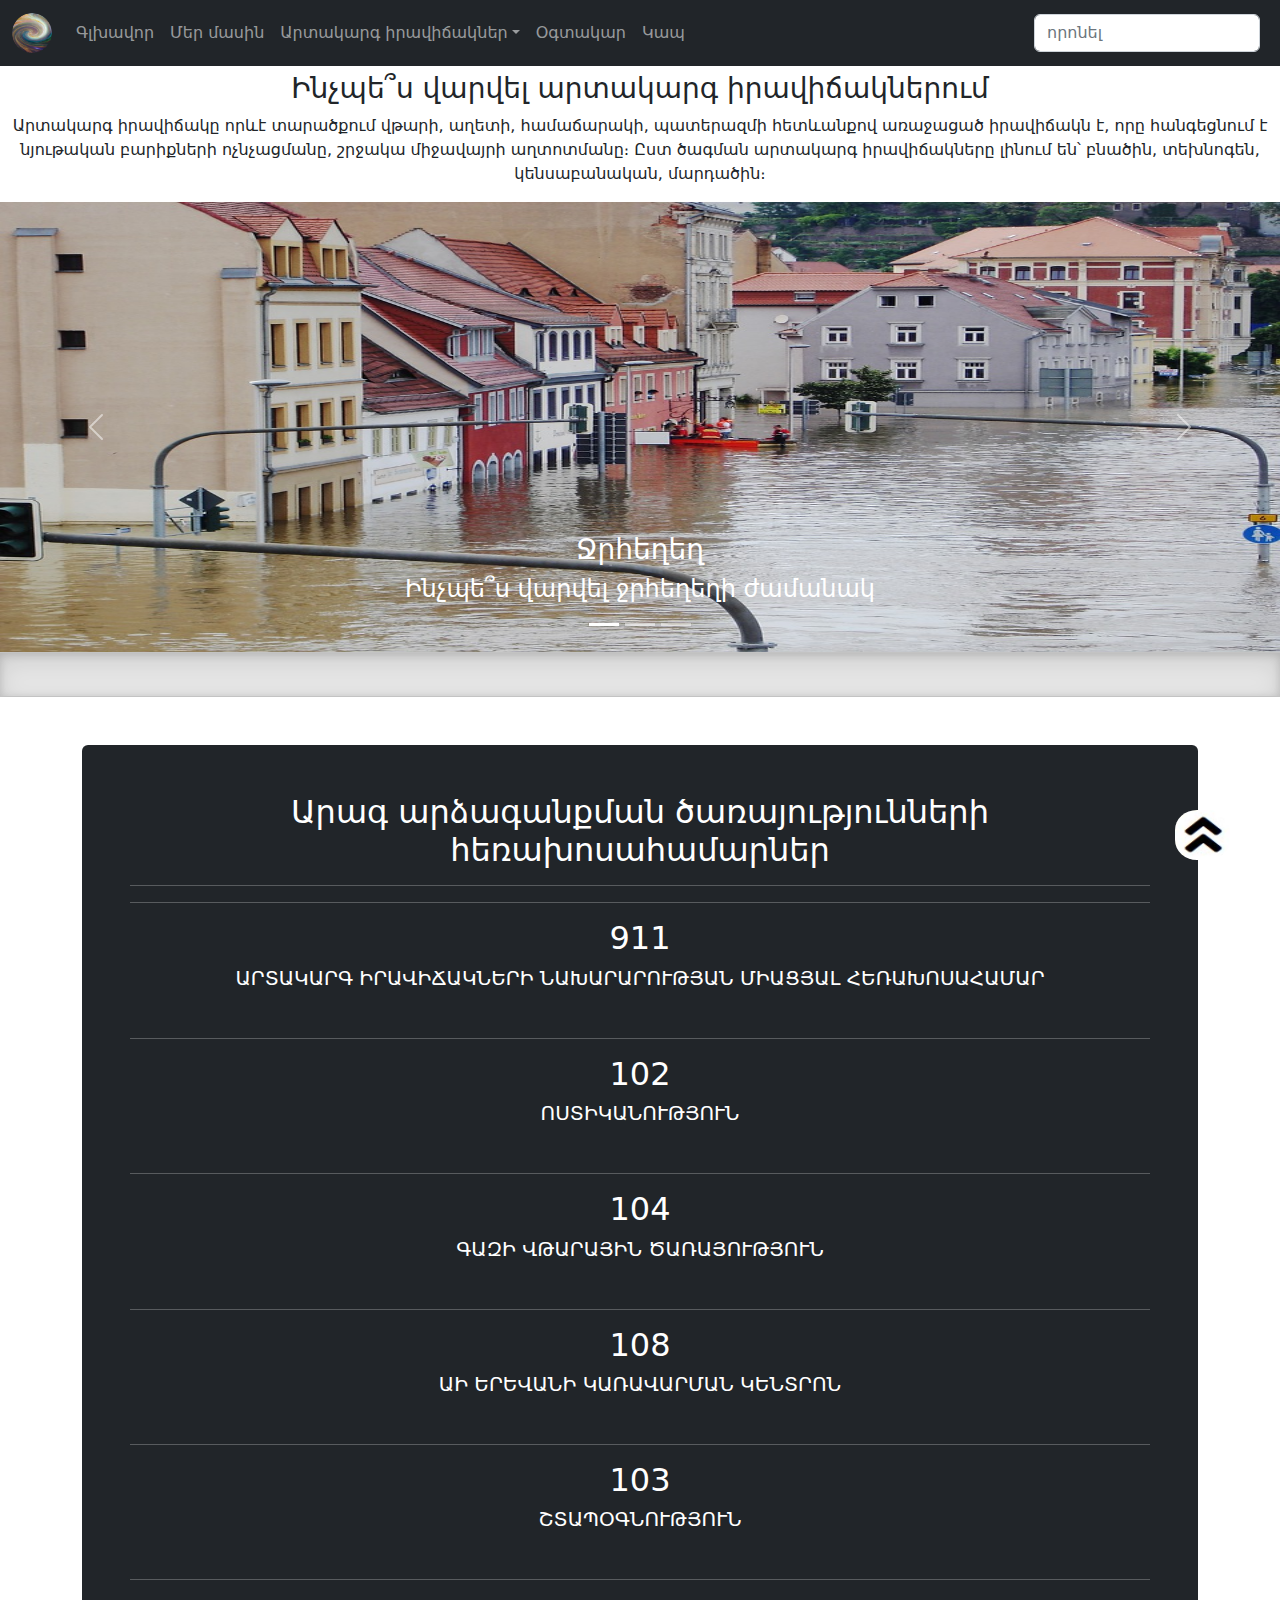
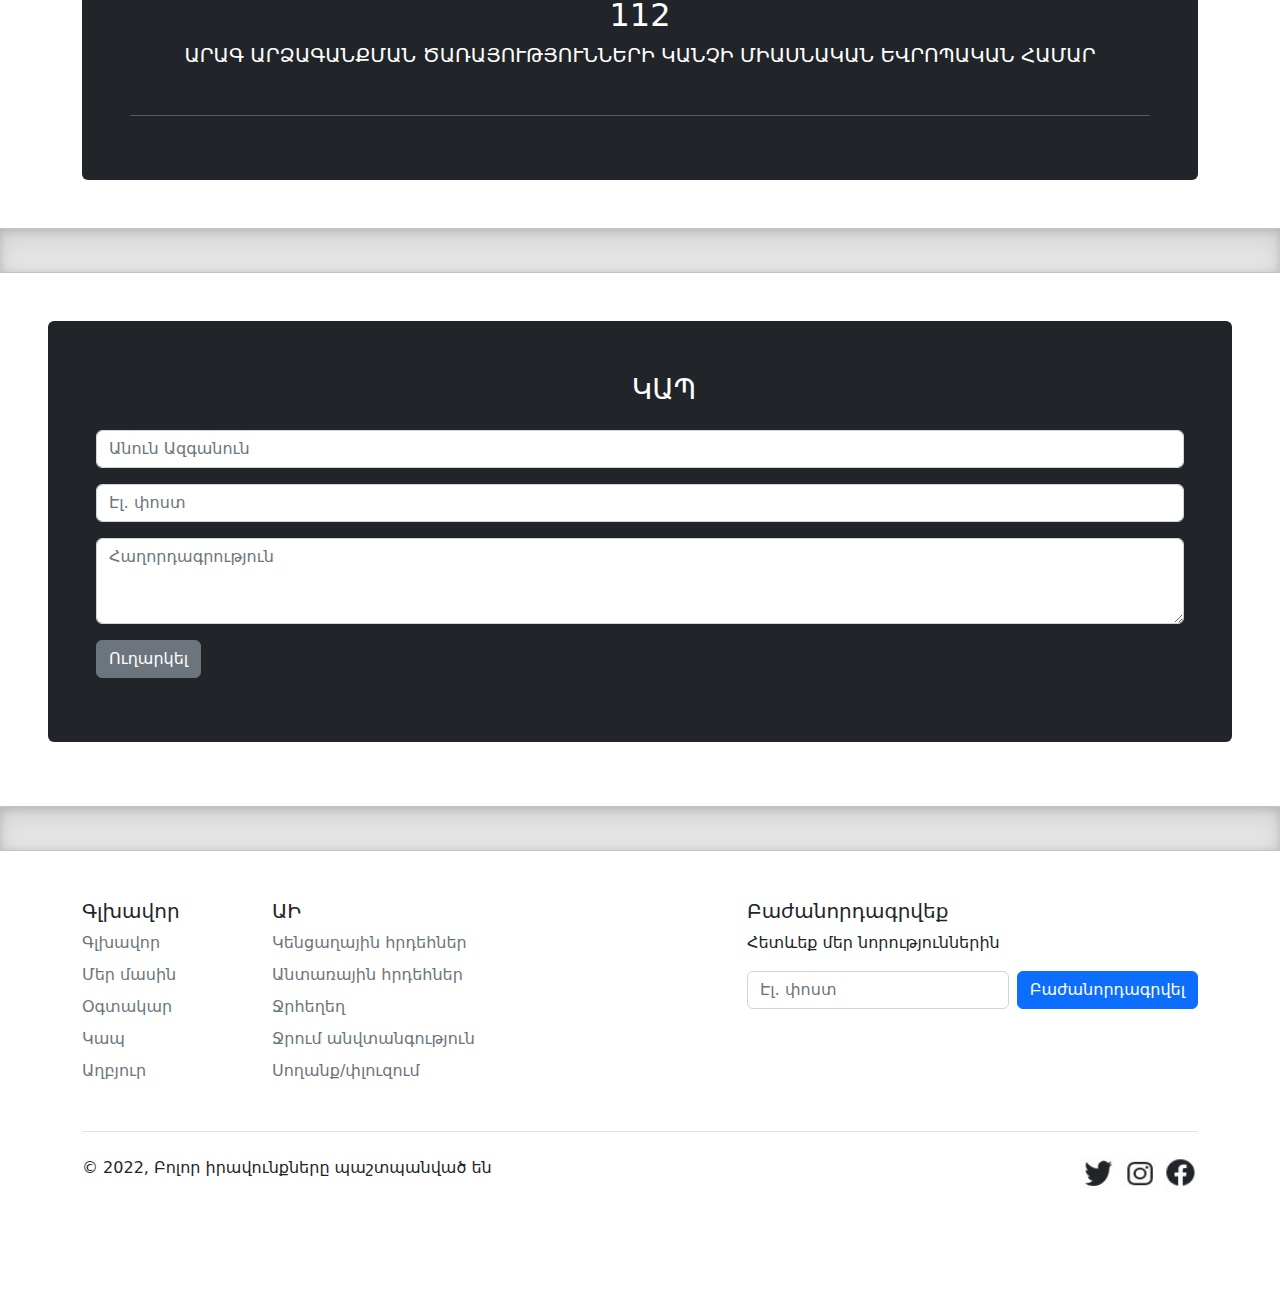
<file: index.html>
<!DOCTYPE html>
<html lang="en">

  <head>
    <meta charset="UTF-8">
    <meta name="viewport" content="width=device-width, initial-scale=1.0">
    <meta http-equiv="X-UA-Compatible" content="IE=edge">
    <meta name="robots" content="index">
    <meta name="robots" content="follow">
    <meta name="description" content="Արտակարգ իրավիճակներ| Երևան ՀՀ|Հեռ.: (+374 10) -- -- --
     e-mail:․․․@gmail.com | Պահպանեք վարվելակերպի կանոնները">
    <!-- open graph for social media -->
    <meta property="og:title" content="Արտակարգ իրավիճակներ | Վարվելակերպի կանոններ - ուղեցույց">
    <meta property="og:description" content="Արտակարգ իրավիճակներ | Վարվելակերպի կանոններ - ուղեցույց">
    <meta property="og:image" content="AI.jpg">
    <meta name="keywords" content="Արտակարգ իրավիճակներ, Վարվելակերպի կանոններ, ԱԻ, ուղեցույց, 
     Կենցաղային հրդեհներ, ջրհեղեղ, ջրում անվտանգություն, սառույց, Անտառային հրդեհներ,Երկրաշարժ, 
     սողանքներ, փլուզումներ, փրկել, օգտակար, հեռ․, զանգահարեք, արագ արձագանքման ծառայություններ">
    <meta name="author" content="L.S.">
    <link rel="stylesheet" href="bootstrap-css/bootstrap.min.css">
    <script src="bootstrap-js/bootstrap.bundle.min.js"></script>
    <link rel="stylesheet" href="css/style.css">
    <link rel="icon" type="image/x-icon" href="images/galaxy-modified.ico">
    <title>Արտակարգ իրավիճակներ/Գլխավոր</title>
  </head>

  <body>
    <a href="#"><img src="images/top3.jpg" class="top"></a>
    <nav class="navbar navbar-expand-sm navbar-dark bg-dark fixed-top">
      <div class="container-fluid">
        <a class="navbar-brand" href="index.html">
          <img src="images/galaxy-modified.ico" alt="Լոգո" class="rounded-pill">
        </a>
        <button class="navbar-toggler" type="button" data-bs-toggle="collapse" data-bs-target="#mynavbar">
          <span class="navbar-toggler-icon"></span>
        </button>
        <div class="collapse navbar-collapse" id="mynavbar">
          <ul class="navbar-nav me-auto">
            <li class="nav-item">
              <a class="nav-link" href="index.html">Գլխավոր</a>
            </li>
            <li class="nav-item">
              <a class="nav-link" href="About.html">Մեր մասին</a>
            </li>
            <li class="nav-item dropdown">
              <a class="nav-link dropdown-toggle" href="#" role="button" data-bs-toggle="dropdown">Արտակարգ իրավիճակներ</a>

              <ul class="dropdown-menu">
                <li><a class="dropdown-item" href="kencaghayin_hrdehner.html">Կենցաղային հրդեհներ</a></li>
                <li><a class="dropdown-item" href="Antarayin_hrdehner.html">Անտառային հրդեհներ</a></li>
                <li><a class="dropdown-item" href="Jrhexex.html">Ջրհեղեղ</a></li>
                <li><a class="dropdown-item" href="Jrum_anvtangutyun.html">Ջրում անվտանգությունն ու փրկելը</a></li>
                <li><a class="dropdown-item" href="erkrasharj.html">Երկրաշարժ</a></li>
                <li><a class="dropdown-item" href="soxanqner.html">Սողանքներ և փլուզումներ</a></li>
              </ul>
            </li>
            <li class="nav-item">
              <a class="nav-link" href="#tel">Օգտակար </a>
            </li>
            <li class="nav-item">
              <a class="nav-link pe-3" href="#contact">Կապ</a>
            </li>
          </ul>

          <form class="d-flex">
            <input class="form-control me-2" type="search" placeholder="որոնել">
          </form>
        </div>
      </div>
    </nav>

    <!-- main start -->
    <div class="container-fluid mt-4 pt-5 text-center">
      <h3>Ինչպե՞ս վարվել արտակարգ իրավիճակներում </h3>
      <p>Արտակարգ իրավիճակը որևէ տարածքում վթարի, աղետի, համաճարակի, պատերազմի հետևանքով առաջացած իրավիճակն է,
        որը հանգեցնում է նյութական բարիքների ոչնչացմանը, շրջակա միջավայրի աղտոտմանը։ Ըստ ծագման արտակարգ իրավիճակները
        լինում են՝ բնածին, տեխնոգեն, կենսաբանական, մարդածին։
      </p>
    </div>
    <!-- Carousel -->
    <div id="demo" class="carousel slide" data-bs-ride="carousel">
      <!-- Indicators/dots -->
      <div class="carousel-indicators">
        <button type="button" data-bs-target="#demo" data-bs-slide-to="0" class="active"></button>
        <button type="button" data-bs-target="#demo" data-bs-slide-to="1"></button>
        <button type="button" data-bs-target="#demo" data-bs-slide-to="2"></button>
      </div>
      <!-- The slideshow/carousel -->
      <div class="carousel-inner">
        <div class="carousel-item active">
          <img src="images/flood1.jpg" alt="ջրհեղեղ քաղաքում" class="d-block" style="width:640px;height:450px; width: 100%">
          <div class="carousel-caption">
            <h3>Ջրհեղեղ</h3>
            <a href="Jrhexex.html" class="text-decoration-none">
              <p class="h4 text-white">Ինչպե՞ս վարվել ջրհեղեղի ժամանակ</p>
            </a>
          </div>
        </div>
        <div class="carousel-item">
          <img src="images/jur6.jpg" alt="սառցակալած լիճ" class="d-block" style="width:640px;height:450px; width: 100%">
          <div class="carousel-caption">
            <h3><a href="Jrum_anvtangutyun.html" class="text-decoration-none text-white">Ջրում անվտանգությունը և փրկելը</a></h3>
          </div>
        </div>
        <div class="carousel-item">
          <img src="images/helicopter.jpg" alt="հրդեհ անտառում" class="d-block" style="width:640px;height:450px; width: 100%">
          <div class="carousel-caption">
            <h3><a href="Antarayin_hrdehner.html" class="text-decoration-none text-white">Հրդեհներ</a></h3>
          </div>
        </div>
      </div>
      <!-- Left and right controls/icons -->
      <button class="carousel-control-prev" type="button" data-bs-target="#demo" data-bs-slide="prev">
        <span class="carousel-control-prev-icon"></span>
      </button>
      <button class="carousel-control-next" type="button" data-bs-target="#demo" data-bs-slide="next">
        <span class="carousel-control-next-icon"></span>
      </button>
    </div>

    <div class="divider"></div>
    <!-- Section tel start -->
    <div class="container pt-5" id="tel">
      <div class="p-4 p-md-5 mb-4 rounded text-bg-dark text-center">
        <div class="col-md-12 px-0">
          <h2>Արագ արձագանքման ծառայությունների հեռախոսահամարներ</h2>
          <hr>
          <hr>
          <h2>911</h2>
          <h5>ԱՐՏԱԿԱՐԳ ԻՐԱՎԻՃԱԿՆԵՐԻ ՆԱԽԱՐԱՐՈՒԹՅԱՆ ՄԻԱՑՅԱԼ ՀԵՌԱԽՈՍԱՀԱՄԱՐ</h5><br>
          <hr>
          <h2>102</h2>
          <h5>ՈՍՏԻԿԱՆՈՒԹՅՈՒՆ</h5><br>
          <hr>
          <h2>104</h2>
          <h5>ԳԱԶԻ ՎԹԱՐԱՅԻՆ ԾԱՌԱՅՈՒԹՅՈՒՆ</h5><br>
          <hr>
          <h2>108</h2>
          <h5>ԱԻ ԵՐԵՎԱՆԻ ԿԱՌԱՎԱՐՄԱՆ ԿԵՆՏՐՈՆ</h5><br>
          <hr>
          <h2>103</h2>
          <h5>ՇՏԱՊՕԳՆՈՒԹՅՈՒՆ</h5><br>
          <hr>
          <h2>112</h2>
          <h5><a class="text-decoration-none text-white" target="_blank" href="https://hy.wikipedia.org/wiki/%D4%B1%D6%80%D5%BF%D5%A1%D5%AF%D5%A1%D6%80%D5%A3_%D5%AB%D6%80%D5%A1%D5%BE%D5%AB%D5%B3%D5%A1%D5%AF%D5%B6%D5%A5%D6%80%D5%AB_%D5%B0%D5%A5%D5%BC%D5%A1%D5%AD%D5%B8%D5%BD%D5%A1%D5%B0%D5%A1%D5%B4%D5%A1%D6%80%D5%B6%D5%A5%D6%80">
              ԱՐԱԳ ԱՐՁԱԳԱՆՔՄԱՆ ԾԱՌԱՅՈՒԹՅՈՒՆՆԵՐԻ ԿԱՆՉԻ ՄԻԱՍՆԱԿԱՆ ԵՎՐՈՊԱԿԱՆ ՀԱՄԱՐ</a></h5><br>
          <hr>
        </div>
      </div>
    </div>
    <!--Section tel end -->

    <br>
    <div class="divider"></div>
    <!-- Contact start -->
    <div class="mb-3 bg-dark text-white m-5  p-5 rounded">
      <h3 class="text-center text-white mb-4 pt-1 ps-5" id="contact">ԿԱՊ</h3>
      <input type="text" class="form-control mb-3" id="usr" placeholder="Անուն Ազգանուն">
      <input type="email" class="form-control mb-3" id="exampleFormControlInput1" placeholder="Էլ․ փոստ">
      <textarea class="form-control mb-3" id="exampleFormControlTextarea1" rows="3" placeholder="Հաղորդագրություն"></textarea>
      <button type="submit" class="btn btn-secondary mb-3">Ուղարկել</button>
    </div>
    <!-- Contact end -->
    <br><br>

    <div class="divider"></div>
    <!-- Footer start -->
    <div class="container">
      <footer class="py-5">
        <div class="row">

          <div class="col-6 col-md-2 mb-3">
            <h5>Գլխավոր</h5>
            <ul class="nav flex-column">
              <li class="nav-item mb-2"><a href="index.html" class="nav-link p-0 text-muted">Գլխավոր</a></li>
              <li class="nav-item mb-2"><a href="About.html" class="nav-link p-0 text-muted">Մեր մասին</a></li>
              <li class="nav-item mb-2"><a href="#tel" class="nav-link p-0 text-muted">Օգտակար</a></li>
              <li class="nav-item mb-2"><a href="#contact" class="nav-link p-0 text-muted">Կապ</a></li>
              <li class="nav-item mb-2"><a href="#" class="nav-link p-0 text-muted">Աղբյուր</a></li>
            </ul>
          </div>

          <div class="col-6 col-md-4 mb-3">
            <h5>ԱԻ</h5>
            <ul class="nav flex-column lh-5">
              <li class="nav-item mb-2"><a href="kencaghayin_hrdehner.html" class="nav-link p-0 text-muted">Կենցաղային հրդեհներ</a></li>
              <li class="nav-item mb-2"><a href="Antarayin_hrdehner.html" class="nav-link p-0 text-muted">Անտառային հրդեհներ</a></li>
              <li class="nav-item mb-2"><a href="Jrhexex.html" class="nav-link p-0 text-muted">Ջրհեղեղ</a></li>
              <li class="nav-item mb-2"><a href="Jrum_anvtangutyun.html" class="nav-link p-0 text-muted">Ջրում անվտանգություն</a></li>
              <li class="nav-item mb-2"><a href="soxanqner.html" class="nav-link p-0 text-muted">Սողանք/փլուզում</a></li>
            </ul>
          </div>

          <div class="col-md-5 offset-md-1 mb-3">
            <form>
              <h5>Բաժանորդագրվեք</h5>
              <p>Հետևեք մեր նորություններին</p>
              <div class="d-flex flex-column flex-sm-row w-100 gap-2">
                <input id="newsletter1" type="text" class="form-control" placeholder="Էլ․ փոստ">
                <button class="btn btn-primary" type="button">Բաժանորդագրվել</button>
              </div>
            </form>
          </div>

        </div>

        <div class="d-flex flex-column flex-sm-row justify-content-between py-4 my-4 border-top">
          <p>&copy; 2022, Բոլոր իրավունքները պաշտպանված են</p>
          <ul class="list-unstyled d-flex gap-2">
            <li><a href="https://twitter.com/" target="_blank"><img src="images/twitter.jpg" width="34" height="34"></a></li>
            <li><a href="https://www.instagram.com/" target="_blank"><img src="images/instagram.jpg" width="34" height="34"></a></li>
            <li><a href="https://www.facebook.com/" target="_blank"><img src="images/facebook.jpg" width="34" height="34"></a></li>
          </ul>
        </div>
      </footer>
    </div>
    <!-- Footer end -->

  </body>

</html>
</file>
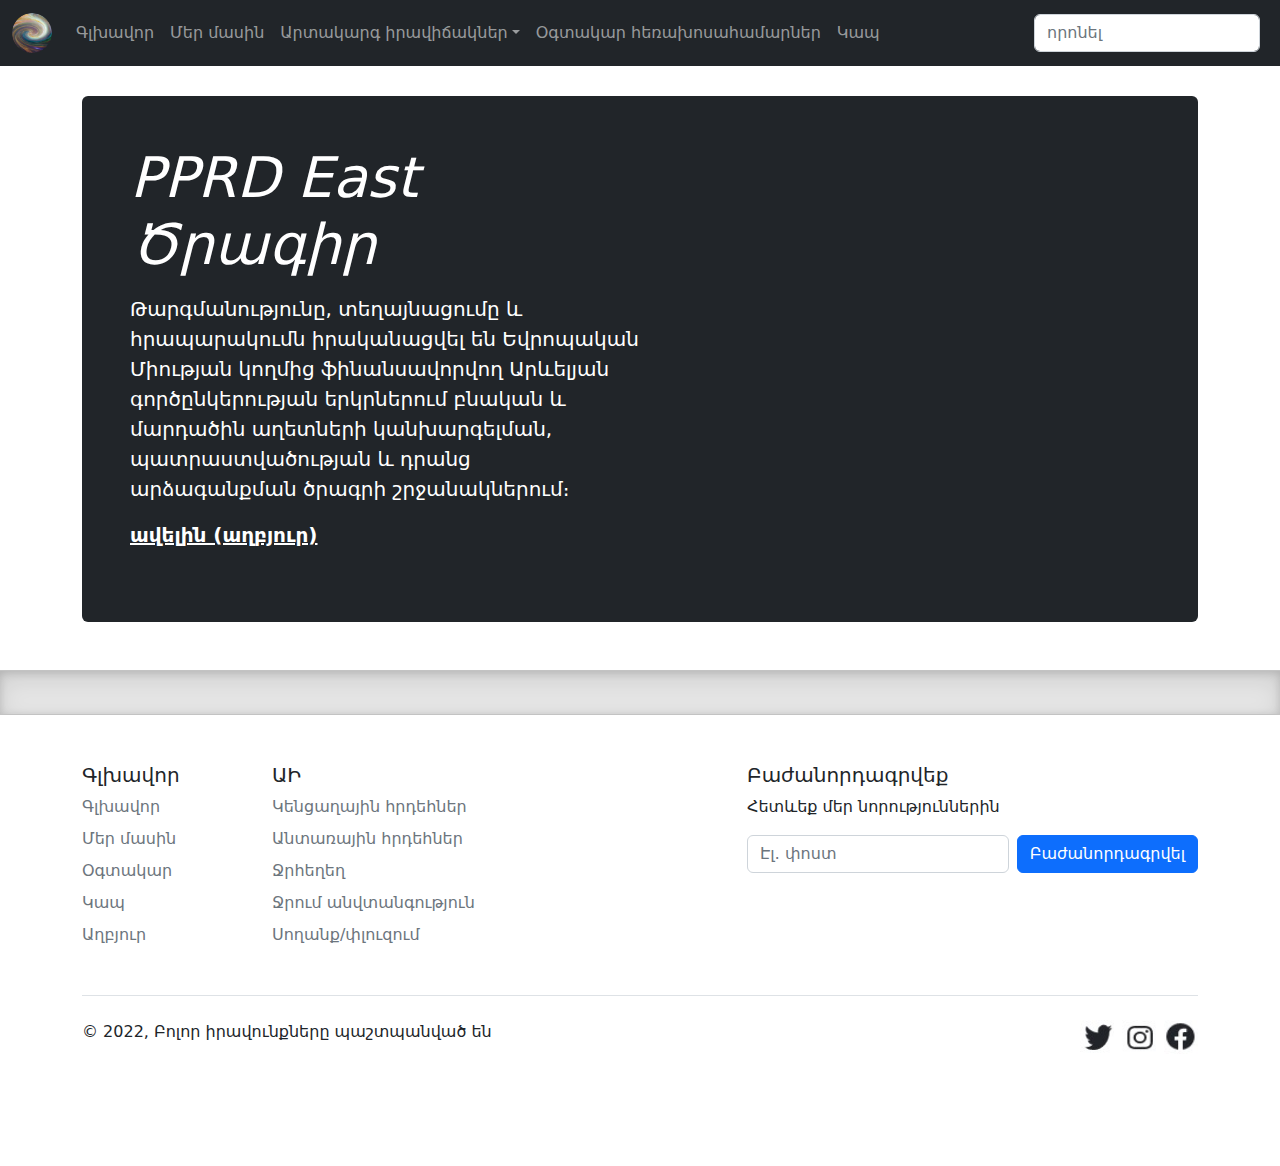
<file: About.html>
<!DOCTYPE html>
<html lang="en">

  <head>
    <meta charset="UTF-8">
    <meta name="viewport" content="width=device-width, initial-scale=1.0">
    <meta http-equiv="X-UA-Compatible" content="IE=edge">
    <meta name="robots" content="index">
    <meta name="robots" content="follow">
    <meta name="description" content="Արտակարգ իրավիճակներ| Երևան ՀՀ|Հեռ.: (+374 10) -- -- --
   e-mail:․․․@gmail.com | Պահպանեք վարվելակերպի կանոնները">
    <!-- open graph for social media -->
    <meta property="og:title" content="Արտակարգ իրավիճակներ | Վարվելակերպի կանոններ - ուղեցույց">
    <meta property="og:description" content="Արտակարգ իրավիճակներ | Վարվելակերպի կանոններ - ուղեցույց">
    <meta property="og:image" content="AI.jpg">

    <meta name="keywords" content="Արտակարգ իրավիճակներ, Վարվելակերպի կանոններ, ԱԻ, ուղեցույց, 
   Կենցաղային հրդեհներ, ջրհեղեղ, ջրում անվտանգություն, սառույց, Անտառային հրդեհներ,Երկրաշարժ, 
   սողանքներ, փլուզումներ, փրկել, օգտակար, հեռ․, զանգահարեք, արագ արձագանքման ծառայություններ">

    <meta name="author" content="L.S.">

    <link rel="stylesheet" href="bootstrap-css/bootstrap.min.css">
    <script src="bootstrap-js/bootstrap.bundle.min.js"></script>
    <link rel="stylesheet" href="css/style.css">
    <link rel="icon" type="image/x-icon" href="images/galaxy-modified.ico">
    <title>Արտակարգ իրավիճակներ/Մեր մասին</title>
  </head>

  <body>

    <nav class="navbar navbar-expand-sm navbar-dark bg-dark fixed-top">
      <div class="container-fluid">
        <a class="navbar-brand" href="index.html">
          <img src="images/galaxy-modified.ico" alt="Լոգո" style="width:40px;" class="rounded-pill">
        </a>
        <button class="navbar-toggler" type="button" data-bs-toggle="collapse" data-bs-target="#mynavbar">
          <span class="navbar-toggler-icon"></span>
        </button>
        <div class="collapse navbar-collapse" id="mynavbar">
          <ul class="navbar-nav me-auto">
            <li class="nav-item">
              <a class="nav-link" href="index.html">Գլխավոր</a>
            </li>
            <li class="nav-item">
              <a class="nav-link" href="About.html">Մեր մասին</a>
            </li>
            <li class="nav-item dropdown">
              <a class="nav-link dropdown-toggle" href="#" role="button" data-bs-toggle="dropdown">Արտակարգ իրավիճակներ</a>
              <ul class="dropdown-menu">
                <li><a class="dropdown-item" href="kencaghayin_hrdehner.html">Կենցաղային հրդեհներ</a></li>
                <li><a class="dropdown-item" href="Antarayin_hrdehner.html">Անտառային հրդեհներ</a></li>
                <li><a class="dropdown-item" href="Jrhexex.html">Ջրհեղեղ</a></li>
                <li><a class="dropdown-item" href="Jrum_anvtangutyun.html">Ջրում անվտանգությունն ու փրկելը</a></li>
                <li><a class="dropdown-item" href="erkrasharj.html">Երկրաշարժ</a></li>
                <li><a class="dropdown-item" href="soxanqner.html">Սողանքներ և փլուզումներ</a></li>
              </ul>
            </li>
            <li class="nav-item">
              <a class="nav-link" href="Tel.html">Օգտակար հեռախոսահամարներ</a>
            </li>
            <li class="nav-item">
              <a class="nav-link pe-3" href="Contact.html">Կապ</a>
            </li>


          </ul>

          <form class="d-flex">
            <input class="form-control me-2" type="search" placeholder="որոնել">
          </form>
        </div>
      </div>
    </nav>


    <main class="container mt-5 pt-5">
      <div class="p-4 p-md-5 mb-4 rounded text-bg-dark">
        <div class="col-md-6 px-0">
          <h1 class="display-4 fst-italic">PPRD East Ծրագիր</h1>
          <p class="lead my-3">Թարգմանությունը, տեղայնացումը և հրապարակումն
            իրականացվել են Եվրոպական Միության կողմից
            ֆինանսավորվող Արևելյան գործընկերության
            երկրներում բնական և մարդածին աղետների
            կանխարգելման, պատրաստվածության և դրանց
            արձագանքման ծրագրի շրջանակներում։</p>

          <p class="lead mb-0"><a href="https://github.com/LS11-9/Artakarg-iravichakner/blob/main/%D5%BE%D5%A1%D6%80%D5%BE%D5%A5%D5%AC%D5%A1%D5%AF%D5%A5%D6%80%D5%BA%D5%AB%20%D5%AF%D5%A1%D5%B6%D5%B8%D5%B6%D5%B6%D5%A5%D6%80%D5%A8%20Family%20Guide_ARM%20-%20Copy.pdf" class="text-white fw-bold" target="_blank">ավելին (աղբյուր)</a></p><br>
        </div>
      </div>
    </main>

    <br>

    <div class="divider"></div>
    <!-- Footer start -->

    <div class="container">
      <footer class="py-5">
        <div class="row">
          <div class="col-6 col-md-2 mb-3">
            <h5>Գլխավոր</h5>
            <ul class="nav flex-column">
              <li class="nav-item mb-2"><a href="index.html" class="nav-link p-0 text-muted">Գլխավոր</a></li>
              <li class="nav-item mb-2"><a href="About.html" class="nav-link p-0 text-muted">Մեր մասին</a></li>
              <li class="nav-item mb-2"><a href="Tel.html" class="nav-link p-0 text-muted">Օգտակար</a></li>
              <li class="nav-item mb-2"><a href="Contact.html" class="nav-link p-0 text-muted">Կապ</a></li>
              <li class="nav-item mb-2"><a href="#" class="nav-link p-0 text-muted">Աղբյուր</a></li>
            </ul>
          </div>

          <div class="col-6 col-md-4 mb-3">
            <h5>ԱԻ</h5>
            <ul class="nav flex-column lh-5">
              <li class="nav-item mb-2"><a href="kencaghayin_hrdehner.html" class="nav-link p-0 text-muted">Կենցաղային հրդեհներ</a></li>
              <li class="nav-item mb-2"><a href="Antarayin_hrdehner.html" class="nav-link p-0 text-muted">Անտառային հրդեհներ</a></li>
              <li class="nav-item mb-2"><a href="Jrhexex.html" class="nav-link p-0 text-muted">Ջրհեղեղ</a></li>
              <li class="nav-item mb-2"><a href="Jrum_anvtangutyun.html" class="nav-link p-0 text-muted">Ջրում անվտանգություն</a></li>
              <li class="nav-item mb-2"><a href="soxanqner.html" class="nav-link p-0 text-muted">Սողանք/փլուզում</a></li>
            </ul>
          </div>

          <div class="col-md-5 offset-md-1 mb-3">
            <form>
              <h5>Բաժանորդագրվեք</h5>
              <p>Հետևեք մեր նորություններին</p>
              <div class="d-flex flex-column flex-sm-row w-100 gap-2">
                <input id="newsletter1" type="text" class="form-control" placeholder="Էլ․ փոստ">
                <button class="btn btn-primary" type="button">Բաժանորդագրվել</button>
              </div>
            </form>
          </div>
        </div>

        <div class="d-flex flex-column flex-sm-row justify-content-between py-4 my-4 border-top">
          <p>&copy; 2022, Բոլոր իրավունքները պաշտպանված են</p>
          <ul class="list-unstyled d-flex gap-2">
            <li><a href="https://twitter.com/" target="_blank"><img src="images/twitter.jpg" width="34" height="34"></a></li>
            <li><a href="https://www.instagram.com/" target="_blank"><img src="images/instagram.jpg" width="34" height="34"></a></li>
            <li><a href="https://www.facebook.com/" target="_blank"><img src="images/facebook.jpg" width="34" height="34"></a></li>
          </ul>
        </div>
      </footer>
    </div>
    <!-- Footer end -->

  </body>
</html>
</file>
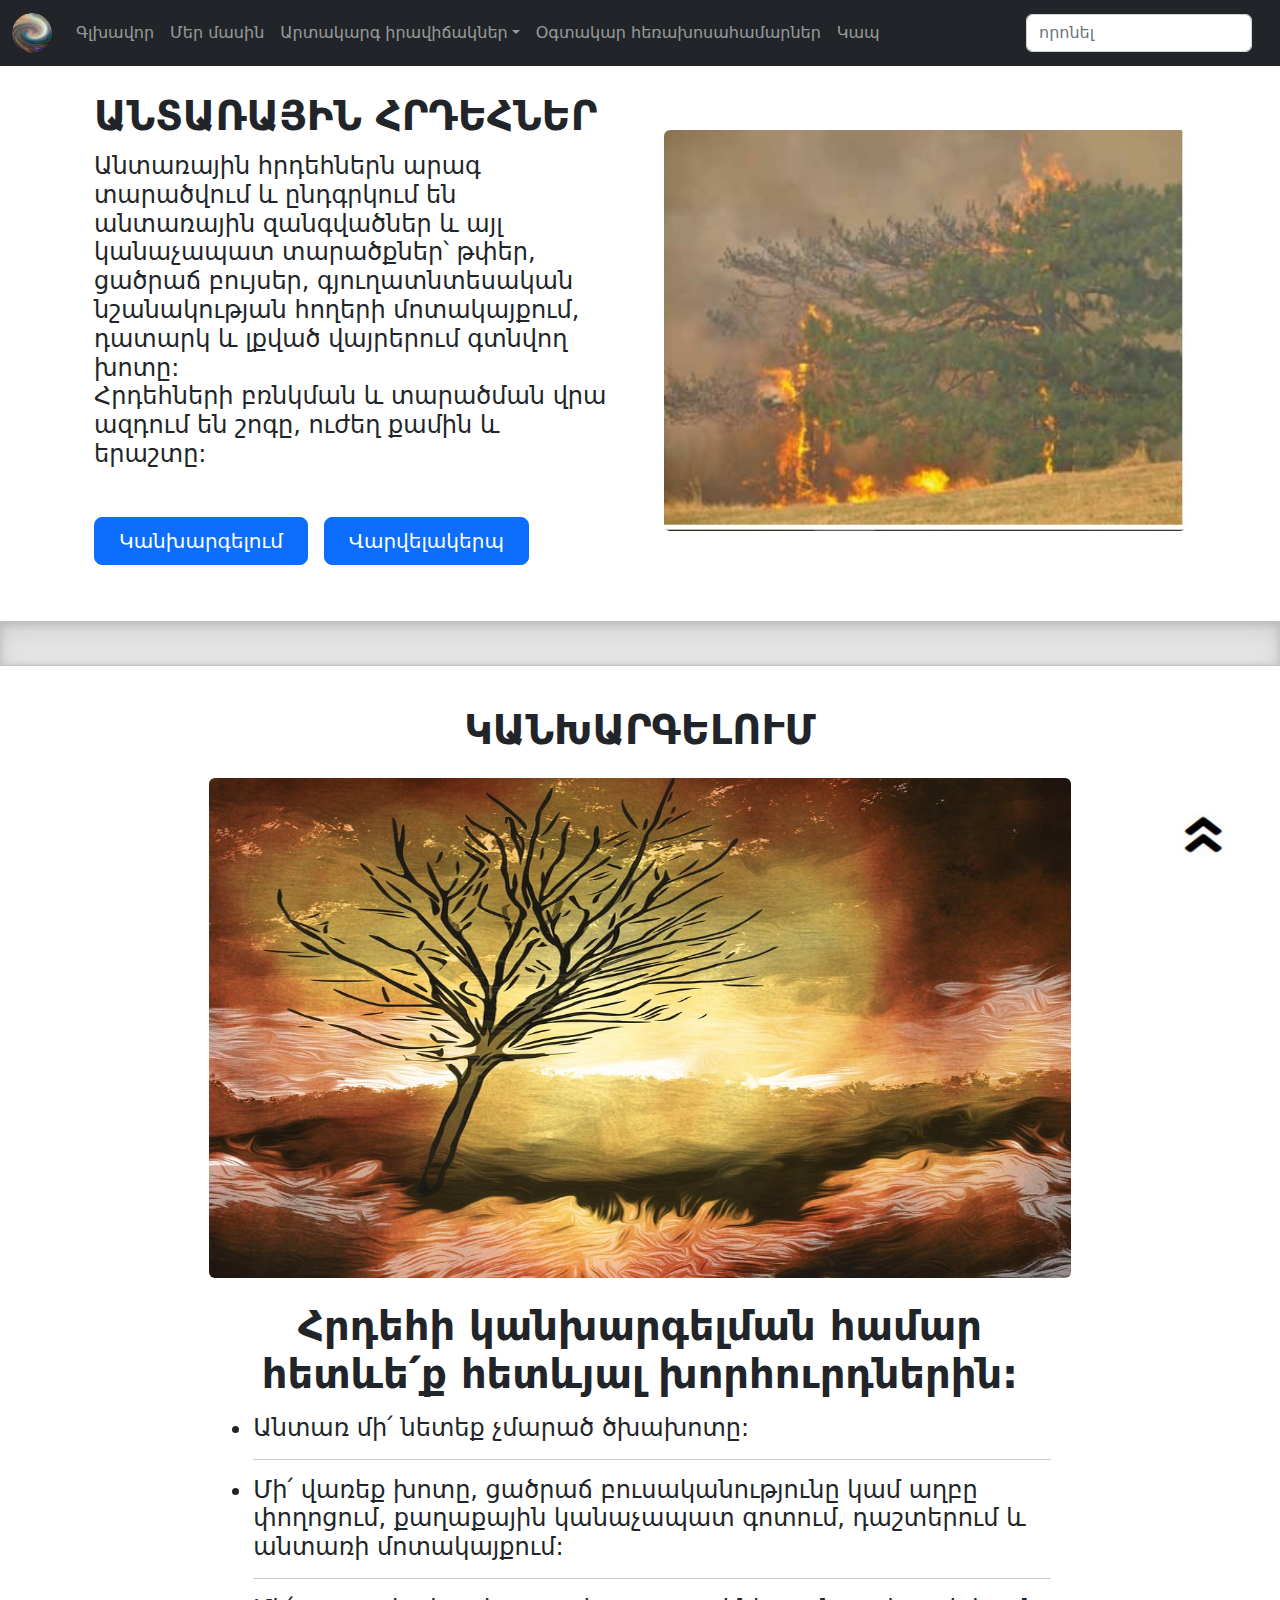
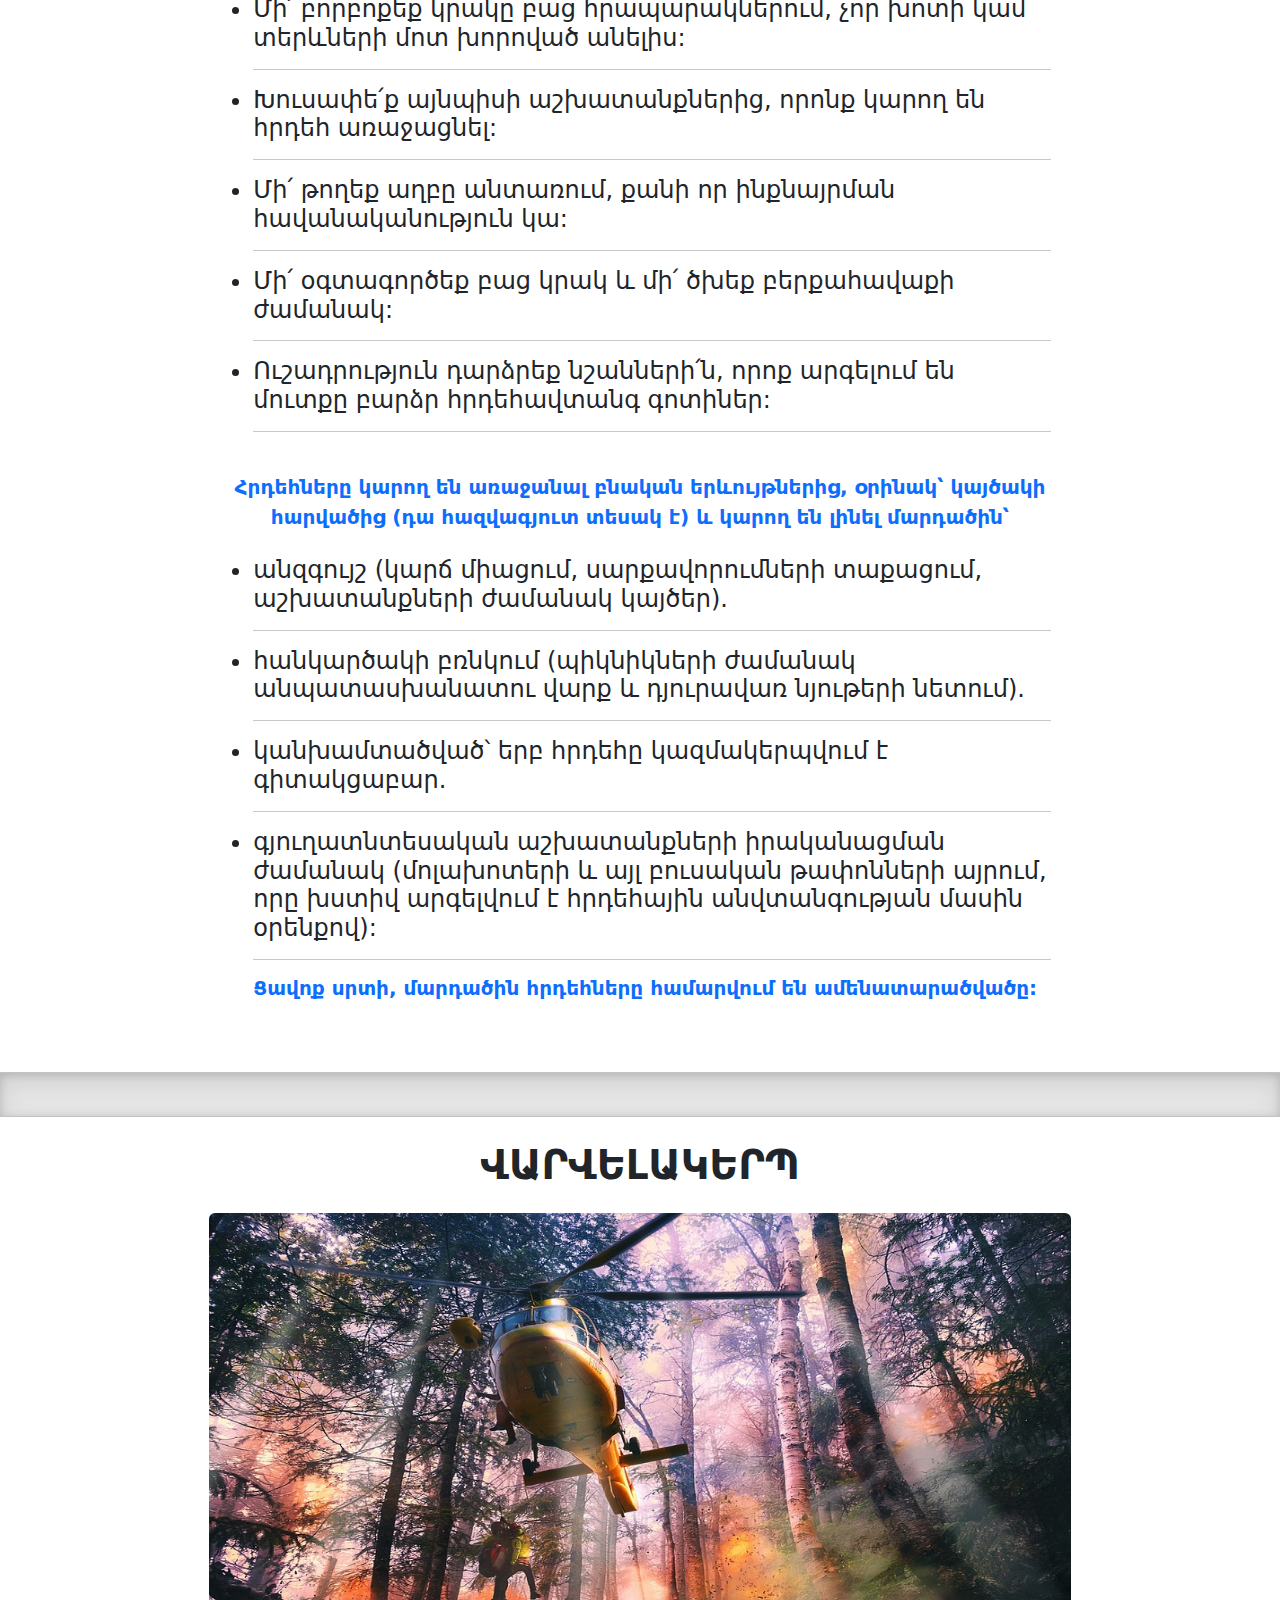
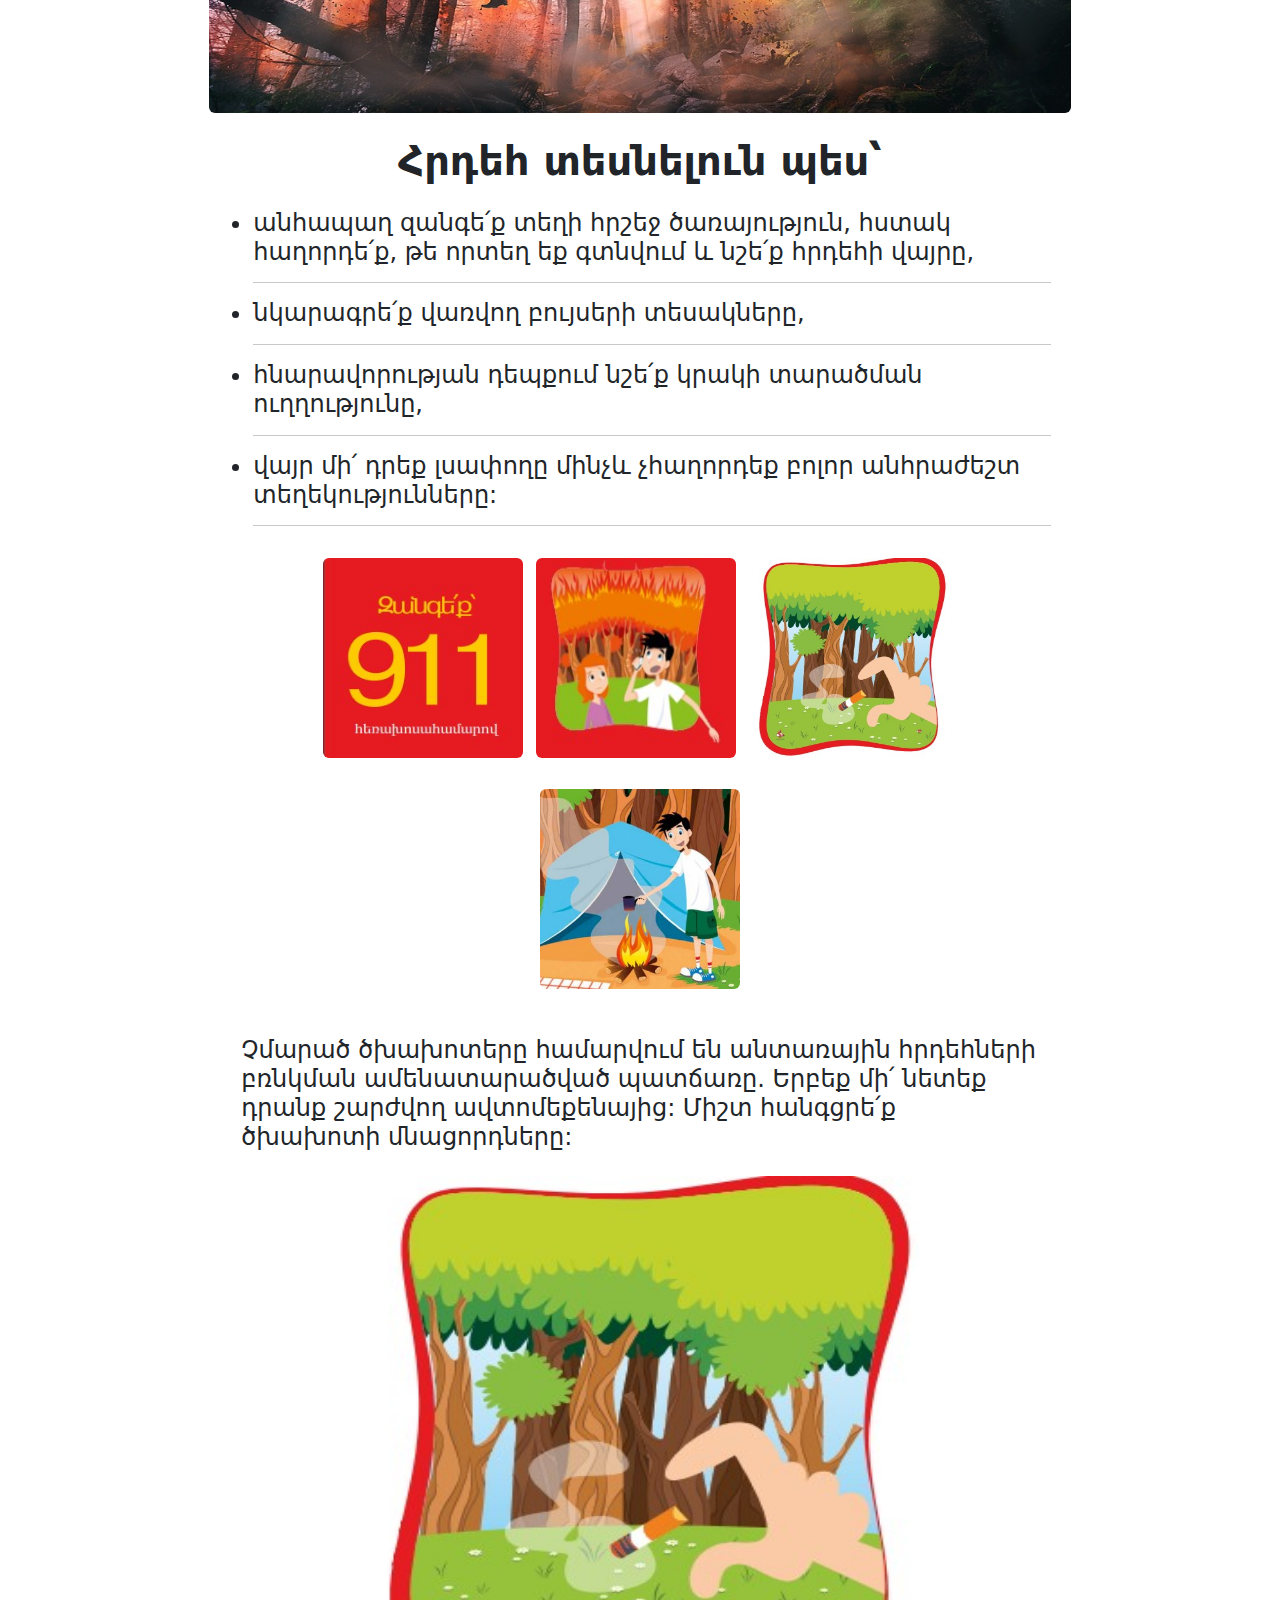
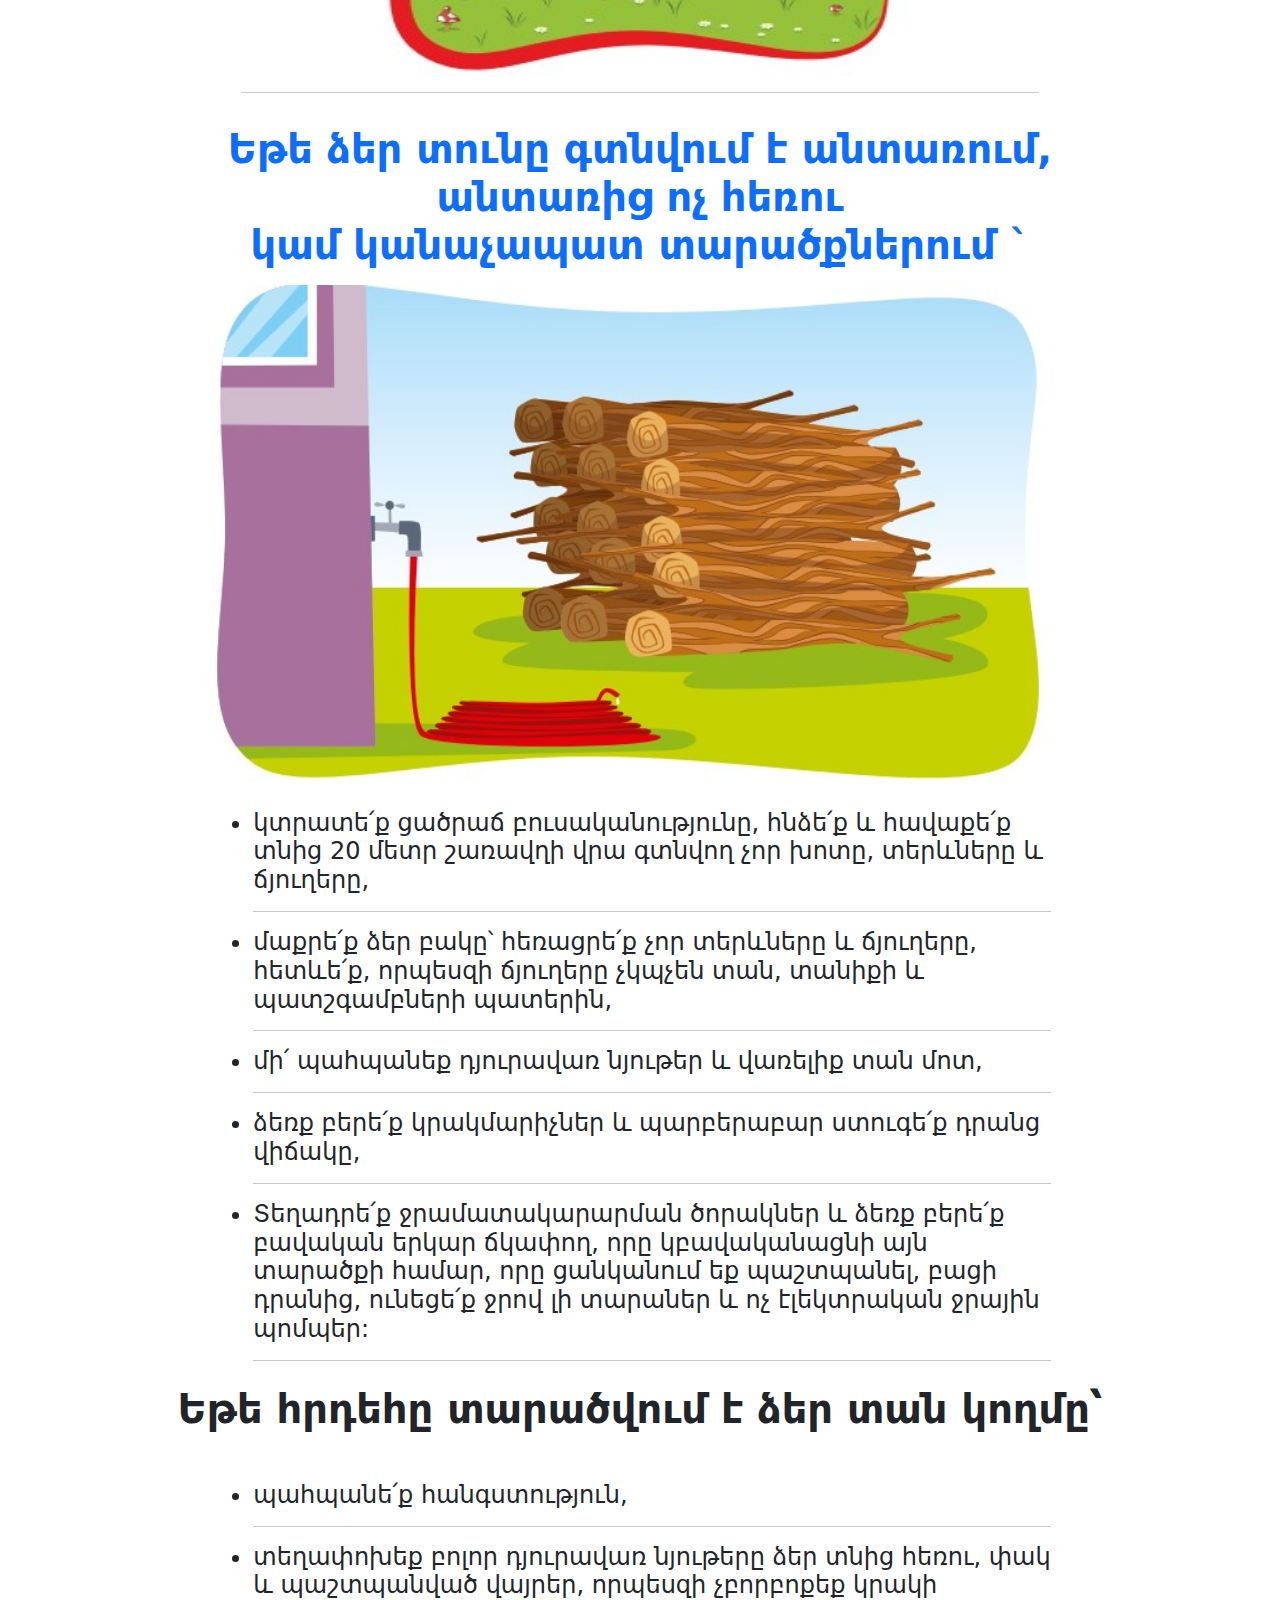
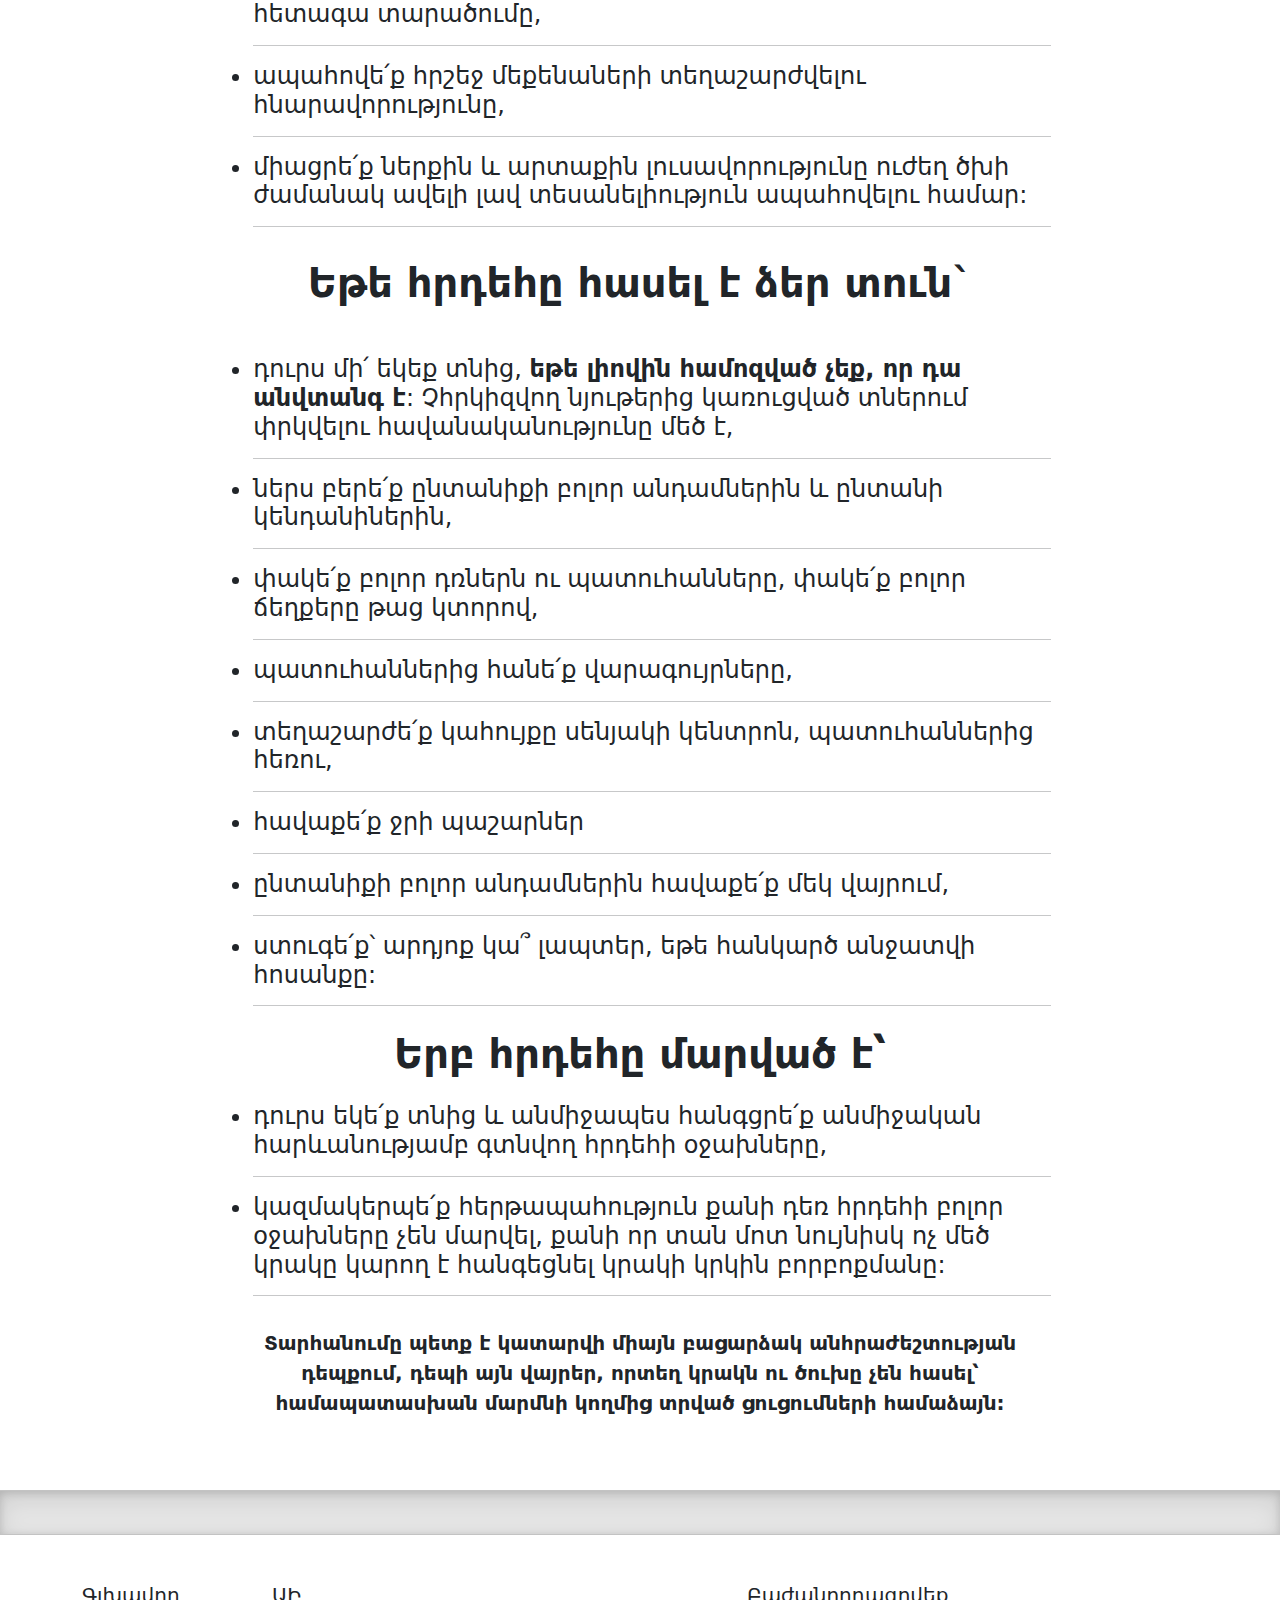
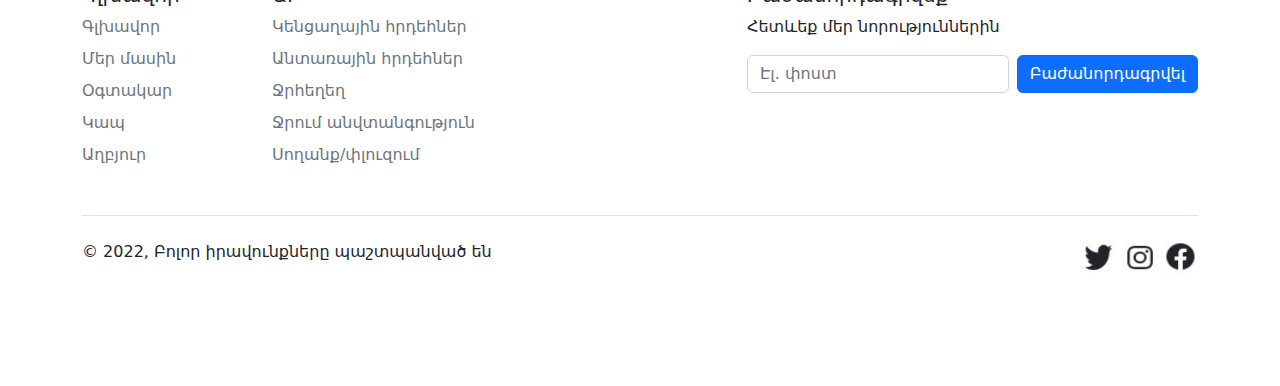
<file: Antarayin_hrdehner.html>
<!DOCTYPE html>
<html lang="en">

  <head>
    <meta charset="UTF-8">
    <meta name="viewport" content="width=device-width, initial-scale=1.0">
    <meta http-equiv="X-UA-Compatible" content="IE=edge">
    <meta name="robots" content="index">
    <meta name="robots" content="follow">
    <meta name="description" content="Արտակարգ իրավիճակներ| Երևան ՀՀ|Հեռ.: (+374 10) -- -- --
   e-mail:․․․@gmail.com | Պահպանեք վարվելակերպի կանոնները">
    <!-- open graph for social media -->
    <meta property="og:title" content="Արտակարգ իրավիճակներ | Վարվելակերպի կանոններ - ուղեցույց">
    <meta property="og:description" content="Արտակարգ իրավիճակներ | Վարվելակերպի կանոններ - ուղեցույց">
    <meta property="og:image" content="AI.jpg">

    <meta name="keywords" content="Արտակարգ իրավիճակներ, Վարվելակերպի կանոններ, ԱԻ, ուղեցույց, 
   Կենցաղային հրդեհներ, ջրհեղեղ, ջրում անվտանգություն, սառույց, Անտառային հրդեհներ,Երկրաշարժ, 
   սողանքներ, փլուզումներ, փրկել, օգտակար, հեռ․, զանգահարեք, արագ արձագանքման ծառայություններ">

    <meta name="author" content="L.S.">


    <link rel="stylesheet" href="bootstrap-css/bootstrap.min.css">
    <script src="bootstrap-js/bootstrap.bundle.min.js"></script>
    <link rel="stylesheet" href="css/style.css">
    <link rel="icon" type="image/x-icon" href="images/galaxy-modified.ico">
    <title>Արտակարգ իրավիճակներ/Անտառային հրդեհներ</title>

  </head>
  <body>
    <a href="#"><img src="images/top3.jpg" class="top"></a>

    <nav class="navbar navbar-expand-sm navbar-dark bg-dark fixed-top">
      <div class="container-fluid">
        <a class="navbar-brand" href="index.html">
          <img src="images/galaxy-modified.ico" alt="Լոգո" style="width:40px;" class="rounded-pill">
        </a>
        <button class="navbar-toggler" type="button" data-bs-toggle="collapse" data-bs-target="#mynavbar">
          <span class="navbar-toggler-icon"></span>
        </button>
        <div class="collapse navbar-collapse" id="mynavbar">
          <ul class="navbar-nav me-auto">
            <li class="nav-item">
              <a class="nav-link" href="index.html">Գլխավոր</a>
            </li>
            <li class="nav-item">
              <a class="nav-link" href="About.html">Մեր մասին</a>
            </li>
            <li class="nav-item dropdown">
              <a class="nav-link dropdown-toggle" href="#" role="button" data-bs-toggle="dropdown">Արտակարգ իրավիճակներ</a>
              <ul class="dropdown-menu">
                <li><a class="dropdown-item" href="kencaghayin_hrdehner.html">Կենցաղային հրդեհներ</a></li>
                <li><a class="dropdown-item" href="Antarayin_hrdehner.html">Անտառային հրդեհներ</a></li>
                <li><a class="dropdown-item" href="Jrhexex.html">Ջրհեղեղ</a></li>
                <li><a class="dropdown-item" href="Jrum_anvtangutyun.html">Ջրում անվտանգությունն ու փրկելը</a></li>
                <li><a class="dropdown-item" href="erkrasharj.html">Երկրաշարժ</a></li>
                <li><a class="dropdown-item" href="soxanqner.html">Սողանքներ և փլուզումներ</a></li>
              </ul>
            </li>
            <li class="nav-item">
              <a class="nav-link" href="Tel.html">Օգտակար հեռախոսահամարներ</a>
            </li>
            <li class="nav-item">
              <a class="nav-link" href="Contact.html">Կապ</a>
            </li>
          </ul>

          <form class="d-flex">
            <input class="form-control me-3" type="search" placeholder="որոնել">

          </form>
        </div>
      </div>
    </nav>


    <div class="container col-xxl-8 px-4 pt-5 pb-3">
      <div class="row flex-lg-row-reverse overflow-hidden align-items-center g-5 pt-5 pb-3">
        <div class="col-10 col-sm-8 col-lg-6">
          <img src="images/antar-1.jpg" class="d-block mx-lg-auto img-fluid rounded" alt="հրդեհ անտառում" width="700" height="500" loading="lazy">
        </div>
        <div class="col-lg-6">
          <h1 class="display-6 fw-bold  lh-1 mb-3">ԱՆՏԱՌԱՅԻՆ ՀՐԴԵՀՆԵՐ</h1>
          <p class="h4 lh-5">Անտառային հրդեհներն արագ տարածվում և ընդգրկում են
            անտառային զանգվածներ և այլ կանաչապատ տարածքներ՝ թփեր,
            ցածրաճ բույսեր, գյուղատնտեսական նշանակության հողերի
            մոտակայքում, դատարկ և լքված վայրերում գտնվող խոտը:
            <br>Հրդեհների բռնկման և տարածման վրա ազդում
            են շոգը, ուժեղ քամին և երաշտը:</p>
          <div class="d-grid gap-2 d-md-flex justify-content-md-start mt-5">
            <a href="#kanxargelum" class="text-decoration-none"><button type="button" class="btn btn-primary btn-lg px-4 me-md-2">Կանխարգելում</button></a>
            <a href="#varvelakerp" class="text-decoration-none"><button type="button" class="btn btn-primary btn-lg px-4">Վարվելակերպ</button></a>
          </div>
        </div>
      </div>
    </div>

    <br>
    <div class="divider"></div>
    <br>
    <div class="px-4 pb-2 mb-4 text-center">
      <h1 class="display-6 mb-4 mt-3 fw-bold" id="kanxargelum">ԿԱՆԽԱՐԳԵԼՈՒՄ</h1>
      <img class="d-block mx-auto mb-4 rounded" src="images/wildfires.jpg" alt="հրդեհ անտառում" style="width:70%;" height="500">
      <div class="col-lg-8 mx-auto">
        <p class="lead fw-bold display-6">Հրդեհի կանխարգելման համար հետևե՛ք
          հետևյալ խորհուրդներին:</p>
        <ul class="list-group my-2 text-start h4 lh-5 ps-4 ">
          <li class="list-style-item">Անտառ մի՛ նետեք չմարած ծխախոտը:</li>
          <hr>
          <li class="list-style-item">Մի՛ վառեք խոտը, ցածրաճ
            բուսականությունը կամ
            աղբը փողոցում, քաղաքային
            կանաչապատ գոտում, դաշտերում
            և անտառի մոտակայքում: </li>
          <hr>
          <li class="list-style-item">Մի՛ բորբոքեք կրակը բաց
            հրապարակներում, չոր խոտի կամ
            տերևների մոտ խորոված անելիս: </li>
          <hr>
          <li class="list-style-item">Խուսափե՛ք այնպիսի
            աշխատանքներից, որոնք կարող
            են հրդեհ առաջացնել: </li>
          <hr>
          <li class="list-style-item">Մի՛ թողեք աղբը անտառում, քանի որ
            ինքնայրման հավանականություն կա:</li>
          <hr>
          <li class="list-style-item">Մի՛ օգտագործեք բաց կրակ և մի՛
            ծխեք բերքահավաքի ժամանակ: </li>
          <hr>
          <li class="list-style-item">Ուշադրություն դարձրեք նշանների՛ն,
            որոք արգելում են մուտքը բարձր
            հրդեհավտանգ գոտիներ: </li>
          <hr>
        </ul>

        <p class="lead fw-bold my-4 text-primary">Հրդեհները կարող են առաջանալ բնական երևույթներից,
          օրինակ՝ կայծակի հարվածից (դա հազվագյուտ տեսակ է) և կարող են լինել մարդածին՝</p>
        <ul class="list-group mt-2 text-start h4 lh-5 ps-4 ">
          <li class="list-style-item">անզգույշ (կարճ միացում,
            սարքավորումների
            տաքացում, աշխատանքների
            ժամանակ կայծեր).</li>
          <hr>
          <li class="list-style-item">հանկարծակի բռնկում
            (պիկնիկների ժամանակ անպատասխանատու վարք և
            դյուրավառ նյութերի նետում).</li>
          <hr>
          <li class="list-style-item">կանխամտածված՝ երբ
            հրդեհը կազմակերպվում է գիտակցաբար.</li>
          <hr>
          <li class="list-style-item">գյուղատնտեսական
            աշխատանքների իրականացման ժամանակ (մոլախոտերի և այլ բուսական
            թափոնների այրում, որը խստիվ արգելվում է
            հրդեհային անվտանգության մասին օրենքով): </li>
          <hr>
          <p class="lead fw-bold text-primary">Ցավոք սրտի, մարդածին
            հրդեհները համարվում են
            ամենատարածվածը: </p>
        </ul>
      </div>

    </div>
    </div>

    <br>
    <div class="divider"></div>
    <div class="px-4 pb-2 mb-2 text-center">
      <h1 class="display-6 mb-4 mt-4 fw-bold" id="varvelakerp">ՎԱՐՎԵԼԱԿԵՐՊ</h1>
      <img class="d-block mx-auto mb-4 rounded" src="images/helicopter.jpg" alt="անտառային հրդեհ, դեղին ուղղաթիռ, փրկարար" style="width:70%;" height="500">
      <div class="col-lg-8 mx-auto">
        <h2 class="lead fw-bold display-6 mb-4">Հրդեհ տեսնելուն պես՝</h2>
        <ul class="list-group my-2 text-start h4 lh-5 ps-4">
          <li class="list-style-item">անհապաղ զանգե՛ք
            տեղի հրշեջ ծառայություն, հստակ հաղորդե՛ք, թե որտեղ
            եք գտնվում և նշե՛ք հրդեհի վայրը,</li>
          <hr>
          <li class="list-style-item">նկարագրե՛ք վառվող
            բույսերի տեսակները,</li>
          <hr>
          <li class="list-style-item">հնարավորության
            դեպքում նշե՛ք կրակի տարածման ուղղությունը, </li>
          <hr>
          <li class="list-style-item">վայր մի՛ դրեք
            լսափողը մինչև չհաղորդեք բոլոր անհրաժեշտ
            տեղեկությունները: </li>
          <hr>
        </ul>
        <div class="container">
          <ul class="list-inline mt-3">
            <li class="list-inline-item"><img class="d-block mx-auto mb-4 rounded" src="images/hrdeh-kanon-4.jpg" alt="զանգահարեք 911" width="200" height="200"></li>
            <li class="list-inline-item"><img class="d-block mx-auto mb-4 rounded" src="images/hrdeh-kanon-5.jpg" alt="հրդեհ, երեխաները զանգում են 911" width="200" height="200"></li>
            <li class="list-inline-item"><img class="d-block mx-auto mb-4 rounded" src="images/antar-2.jpg" alt="չմարած ծխախոտը նետում են անտառ" width="200" height="200"></li>
            <li class="list-inline-item"><img class="d-block mx-auto mb-4 rounded" src="images/hrdeh-kanon-6.jpg" alt="անտառում՝ խարույկի վրա սուրճ են պատրաստում" width="200" height="200"></li>
          </ul>
          <p class="my-2 text-start h4 lh-5">Չմարած ծխախոտերը համարվում են անտառային հրդեհների բռնկման ամենատարածված պատճառը.
            Երբեք մի՛ նետեք դրանք շարժվող ավտոմեքենայից: Միշտ հանգցրե՛ք ծխախոտի մնացորդները:</p>
          <img class="d-block mx-auto mt-4 rounded" src="images/antar-2.jpg" alt="Չմարած ծխախոտերը անտառում" height="500" style="width:70%;">
          <hr>
        </div>

      </div>
    </div>

    <div class="px-4  text-center">
      <h2 class="lead h2 fw-bold mb-3 text-primary display-6">Եթե ձեր տունը գտնվում է անտառում, <br>անտառից
        ոչ հեռու <br>կամ կանաչապատ տարածքներում `
      </h2>
      <img class="d-block mx-auto mb-4 rounded" src="images/hrdeh-tun-1.jpg" alt="կտրատած փայտ տան բակում" style="width:70%;" height="500">
      <div class="col-lg-8 mx-auto">

        <ul class="list-group my-2 text-start h4 lh-5 ps-4 ">
          <li class="list-style-item">կտրատե՛ք ցածրաճ բուսականությունը, հնձե՛ք
            և հավաքե՛ք տնից 20 մետր շառավղի վրա
            գտնվող չոր խոտը, տերևները և ճյուղերը,</li>
          <hr>
          <li class="list-style-item">մաքրե՛ք ձեր բակը՝ հեռացրե՛ք չոր տերևները և
            ճյուղերը, հետևե՛ք, որպեսզի ճյուղերը չկպչեն տան,
            տանիքի և պատշգամբների պատերին,</li>
          <hr>
          <li class="list-style-item">մի՛ պահպանեք դյուրավառ նյութեր և վառելիք տան մոտ,</li>
          <hr>
          <li class="list-style-item">ձեռք բերե՛ք կրակմարիչներ և պարբերաբար
            ստուգե՛ք դրանց վիճակը,</li>
          <hr>
          <li class="list-style-item">Տեղադրե՛ք ջրամատակարարման ծորակներ և ձեռք բերե՛ք
            բավական երկար ճկափող, որը կբավականացնի այն տարածքի
            համար, որը ցանկանում եք պաշտպանել, բացի դրանից,
            ունեցե՛ք ջրով լի տարաներ և ոչ էլեկտրական ջրային պոմպեր:</li>
          <hr>
        </ul>
      </div>
    </div>
    </div>


    <div class="px-4 mb-3 text-center">
      <h2 class="lead fw-bold display-6 mb-5">Եթե հրդեհը տարածվում է ձեր տան կողմը՝

      </h2>
      <div class="col-lg-8 mx-auto">
        <ul class="list-group my-2 text-start h4 lh-5 ps-4 ">
          <li class="list-style-item">պահպանե՛ք հանգստություն,</li>
          <hr>
          <li class="list-style-item">տեղափոխեք բոլոր դյուրավառ նյութերը ձեր տնից
            հեռու, փակ և պաշտպանված վայրեր, որպեսզի
            չբորբոքեք կրակի հետագա տարածումը, </li>
          <hr>
          <li class="list-style-item">ապահովե՛ք հրշեջ մեքենաների
            տեղաշարժվելու հնարավորությունը,</li>
          <hr>
          <li class="list-style-item">միացրե՛ք ներքին և արտաքին լուսավորությունը ուժեղ ծխի
            ժամանակ ավելի լավ տեսանելիություն ապահովելու համար:</li>
          <hr>
        </ul>
      </div>
    </div>
    </div>


    <div class="px-4 mb-2 text-center">
      <h2 class="lead fw-bold display-6 mb-5">Եթե հրդեհը հասել է ձեր տուն`
      </h2>
      <div class="col-lg-8 mx-auto">
        <ul class="list-group my-2 text-start h4 lh-5 ps-4 ">
          <li class="list-style-item">դուրս մի՛ եկեք տնից, <span class="fw-bold">եթե լիովին համոզված չեք, որ
              դա անվտանգ է</span>: Չհրկիզվող նյութերից կառուցված
            տներում փրկվելու հավանականությունը մեծ է,</li>
          <hr>
          <li class="list-style-item">ներս բերե՛ք ընտանիքի բոլոր անդամներին
            և ընտանի կենդանիներին, </li>
          <hr>
          <li class="list-style-item">փակե՛ք բոլոր դռներն ու պատուհանները,
            փակե՛ք բոլոր ճեղքերը թաց կտորով,</li>
          <hr>
          <li class="list-style-item">պատուհաններից հանե՛ք վարագույրները, </li>
          <hr>
          <li class="list-style-item"> տեղաշարժե՛ք կահույքը սենյակի
            կենտրոն, պատուհաններից հեռու, </li>
          <hr>
          <li class="list-style-item">հավաքե՛ք ջրի պաշարներ</li>
          <hr>
          <li class="list-style-item">ընտանիքի բոլոր անդամներին հավաքե՛ք մեկ վայրում, </li>
          <hr>
          <li class="list-style-item">ստուգե՛ք՝ արդյոք կա՞ լապտեր, եթե
            հանկարծ անջատվի հոսանքը:</li>
          <hr>
        </ul>
      </div>
    </div>
    </div>

    <div class="px-4 mb-5 text-center">
      <h2 class="lead fw-bold display-6 mb-4">Երբ հրդեհը մարված է՝
      </h2>
      <div class="col-lg-8 mx-auto">
        <ul class="list-group my-2 text-start h4 lh-5 ps-4 ">
          <li class="list-style-item">դուրս եկե՛ք տնից և անմիջապես
            հանգցրե՛ք անմիջական հարևանությամբ
            գտնվող հրդեհի օջախները,</li>
          <hr>
          <li class="list-style-item">կազմակերպե՛ք հերթապահություն քանի դեռ
            հրդեհի բոլոր օջախները չեն մարվել, քանի
            որ տան մոտ նույնիսկ ոչ մեծ կրակը կարող
            է հանգեցնել կրակի կրկին բորբոքմանը:</li>
          <hr>

        </ul>
        <p class="lead fw-bold  mt-3">Տարհանումը պետք է կատարվի միայն
          բացարձակ անհրաժեշտության դեպքում,
          դեպի այն վայրեր, որտեղ կրակն ու ծուխը
          չեն հասել՝ համապատասխան մարմնի
          կողմից տրված ցուցումների համաձայն:
        </p>
      </div>
    </div>
    </div>

    <br>
    <div class="divider"></div>
    <!-- Footer start -->



    <div class="container">
      <footer class="py-5">
        <div class="row">
          <div class="col-6 col-md-2 mb-3">
            <h5>Գլխավոր</h5>
            <ul class="nav flex-column">
              <li class="nav-item mb-2"><a href="index.html" class="nav-link p-0 text-muted">Գլխավոր</a></li>
              <li class="nav-item mb-2"><a href="About.html" class="nav-link p-0 text-muted">Մեր մասին</a></li>
              <li class="nav-item mb-2"><a href="Tel.html" class="nav-link p-0 text-muted">Օգտակար</a></li>
              <li class="nav-item mb-2"><a href="Contact.html" class="nav-link p-0 text-muted">Կապ</a></li>
              <li class="nav-item mb-2"><a href="#" class="nav-link p-0 text-muted">Աղբյուր</a></li>
            </ul>
          </div>

          <div class="col-6 col-md-4 mb-3">
            <h5>ԱԻ</h5>
            <ul class="nav flex-column lh-5">
              <li class="nav-item mb-2"><a href="kencaghayin_hrdehner.html" class="nav-link p-0 text-muted">Կենցաղային հրդեհներ</a></li>
              <li class="nav-item mb-2"><a href="Antarayin_hrdehner.html" class="nav-link p-0 text-muted">Անտառային հրդեհներ</a></li>
              <li class="nav-item mb-2"><a href="Jrhexex.html" class="nav-link p-0 text-muted">Ջրհեղեղ</a></li>
              <li class="nav-item mb-2"><a href="Jrum_anvtangutyun.html" class="nav-link p-0 text-muted">Ջրում անվտանգություն</a></li>
              <li class="nav-item mb-2"><a href="soxanqner.html" class="nav-link p-0 text-muted">Սողանք/փլուզում</a></li>
            </ul>
          </div>

          <div class="col-md-5 offset-md-1 mb-3">
            <form>
              <h5>Բաժանորդագրվեք</h5>
              <p>Հետևեք մեր նորություններին</p>
              <div class="d-flex flex-column flex-sm-row w-100 gap-2">
                <input id="newsletter1" type="text" class="form-control" placeholder="Էլ․ փոստ">
                <button class="btn btn-primary" type="button">Բաժանորդագրվել</button>
              </div>
            </form>
          </div>
        </div>

        <div class="d-flex flex-column flex-sm-row justify-content-between py-4 my-4 border-top">
          <p>&copy; 2022, Բոլոր իրավունքները պաշտպանված են</p>
          <ul class="list-unstyled d-flex gap-2">
            <li><a href="https://twitter.com/" target="_blank"><img src="images/twitter.jpg" width="34" height="34"></a></li>
            <li><a href="https://www.instagram.com/" target="_blank"><img src="images/instagram.jpg" width="34" height="34"></a></li>
            <li><a href="https://www.facebook.com/" target="_blank"><img src="images/facebook.jpg" width="34" height="34"></a></li>
          </ul>
        </div>
      </footer>
    </div>
    <!-- Footer end -->
  </body>
</html>
</file>
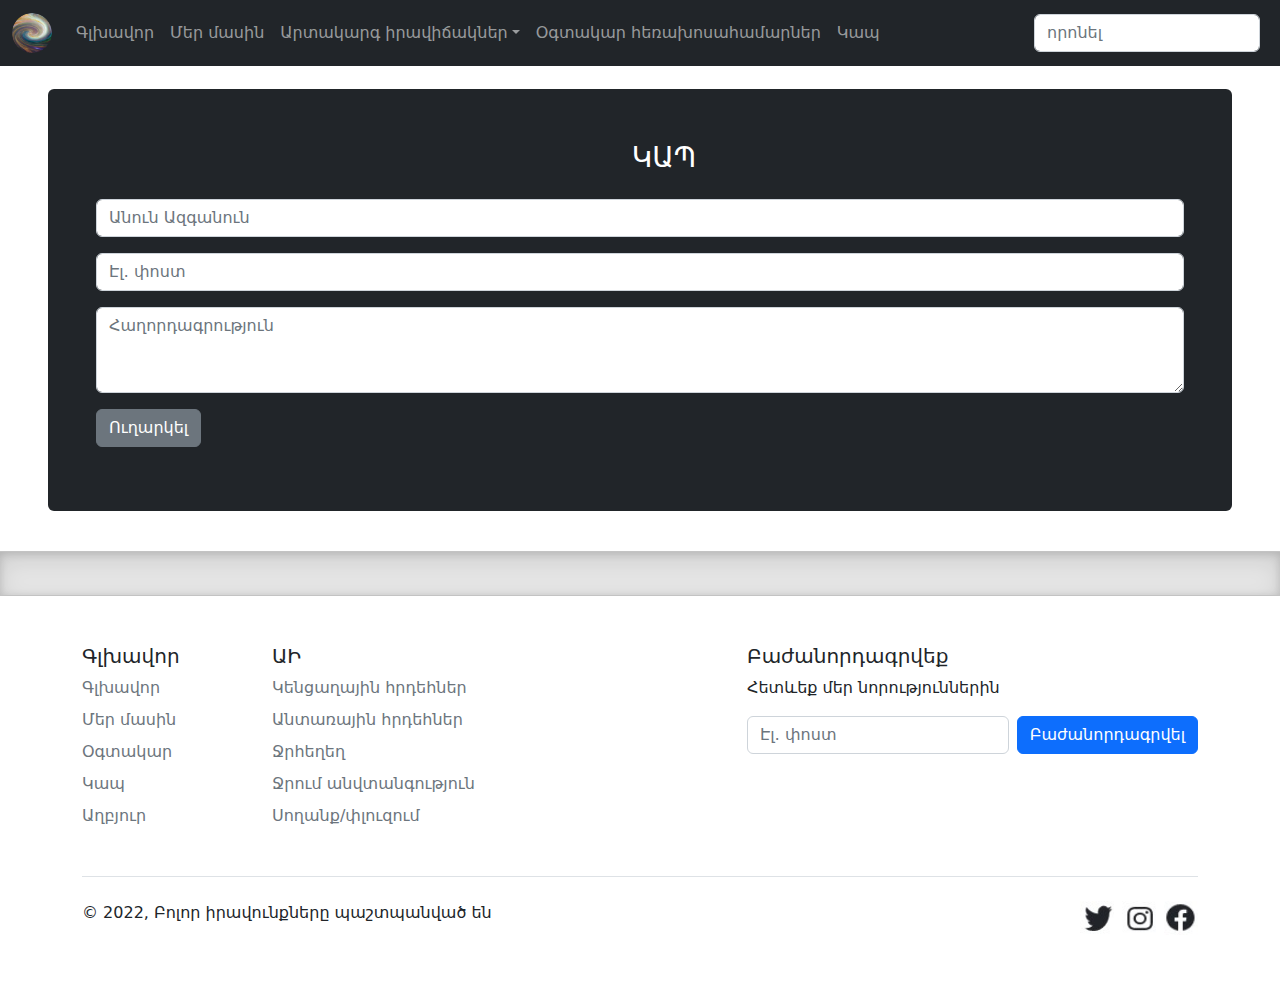
<file: Contact.html>
<!DOCTYPE html>
<html lang="en">

  <head>
    <meta charset="UTF-8">
    <meta name="viewport" content="width=device-width, initial-scale=1.0">
    <meta http-equiv="X-UA-Compatible" content="IE=edge">
    <meta name="robots" content="index">
    <meta name="robots" content="follow">
    <meta name="description" content="Արտակարգ իրավիճակներ| Երևան ՀՀ|Հեռ.: (+374 10) -- -- --
   e-mail:․․․@gmail.com | Պահպանեք վարվելակերպի կանոնները">
    <!-- open graph for social media -->
    <meta property="og:title" content="Արտակարգ իրավիճակներ | Վարվելակերպի կանոններ - ուղեցույց">
    <meta property="og:description" content="Արտակարգ իրավիճակներ | Վարվելակերպի կանոններ - ուղեցույց">
    <meta property="og:image" content="AI.jpg">

    <meta name="keywords" content="Արտակարգ իրավիճակներ, Վարվելակերպի կանոններ, ԱԻ, ուղեցույց, 
   Կենցաղային հրդեհներ, ջրհեղեղ, ջրում անվտանգություն, սառույց, Անտառային հրդեհներ,Երկրաշարժ, 
   սողանքներ, փլուզումներ, փրկել, օգտակար, հեռ․, զանգահարեք, արագ արձագանքման ծառայություններ">

    <meta name="author" content="L.S.">


    <link rel="stylesheet" href="bootstrap-css/bootstrap.min.css">
    <script src="bootstrap-js/bootstrap.bundle.min.js"></script>
    <link rel="stylesheet" href="css/style.css">
    <link rel="icon" type="image/x-icon" href="images/galaxy-modified.ico">
    <title>Արտակարգ իրավիճակներ/Կապ</title>
  </head>

  <body>

    <nav class="navbar navbar-expand-sm navbar-dark bg-dark fixed-top">
      <div class="container-fluid">
        <a class="navbar-brand" href="index.html">
          <img src="images/galaxy-modified.ico" alt="Լոգո" style="width:40px;" class="rounded-pill">
        </a>
        <button class="navbar-toggler" type="button" data-bs-toggle="collapse" data-bs-target="#mynavbar">
          <span class="navbar-toggler-icon"></span>
        </button>
        <div class="collapse navbar-collapse" id="mynavbar">
          <ul class="navbar-nav me-auto">
            <li class="nav-item">
              <a class="nav-link" href="index.html">Գլխավոր</a>
            </li>
            <li class="nav-item">
              <a class="nav-link" href="About.html">Մեր մասին</a>
            </li>
            <li class="nav-item dropdown">
              <a class="nav-link dropdown-toggle" href="#" role="button" data-bs-toggle="dropdown">Արտակարգ իրավիճակներ</a>
              <ul class="dropdown-menu">
                <li><a class="dropdown-item" href="kencaghayin_hrdehner.html">Կենցաղային հրդեհներ</a></li>
                <li><a class="dropdown-item" href="Antarayin_hrdehner.html">Անտառային հրդեհներ</a></li>
                <li><a class="dropdown-item" href="Jrhexex.html">Ջրհեղեղ</a></li>
                <li><a class="dropdown-item" href="Jrum_anvtangutyun.html">Ջրում անվտանգությունն ու փրկելը</a></li>
                <li><a class="dropdown-item" href="erkrasharj.html">Երկրաշարժ</a></li>
                <li><a class="dropdown-item" href="soxanqner.html">Սողանքներ և փլուզումներ</a></li>
              </ul>
            </li>
            <li class="nav-item">
              <a class="nav-link" href="Tel.html">Օգտակար հեռախոսահամարներ</a>
            </li>
            <li class="nav-item">
              <a class="nav-link pe-3" href="#">Կապ</a>
            </li>


          </ul>

          <form class="d-flex">
            <input class="form-control me-2" type="search" placeholder="որոնել">

          </form>
        </div>
      </div>
    </nav>

    <br>
    <hr>
    <!-- Contact start -->
    <div class="mb-3 bg-dark text-white m-5  p-5 rounded" id="contact">
      <h3 class="text-center text-white mb-4 pt-1 ps-5 ">ԿԱՊ</h3>
      <input type="text" class="form-control mb-3" id="usr" placeholder="Անուն Ազգանուն">
      <input type="email" class="form-control mb-3" id="exampleFormControlInput1" placeholder="Էլ․ փոստ">
      <textarea class="form-control mb-3" id="exampleFormControlTextarea1" rows="3" placeholder="Հաղորդագրություն"></textarea>
      <button type="submit" class="btn btn-secondary mb-3">Ուղարկել</button>
    </div>
    <!-- Contact end -->


    <br>

    <div class="divider"></div>
    <!-- Footer start -->
    <div class="container">
      <footer class="pt-5">
        <div class="row">
          <div class="col-6 col-md-2 mb-3">
            <h5>Գլխավոր</h5>
            <ul class="nav flex-column">
              <li class="nav-item mb-2"><a href="index.html" class="nav-link p-0 text-muted">Գլխավոր</a></li>
              <li class="nav-item mb-2"><a href="About.html" class="nav-link p-0 text-muted">Մեր մասին</a></li>
              <li class="nav-item mb-2"><a href="Tel.html" class="nav-link p-0 text-muted">Օգտակար</a></li>
              <li class="nav-item mb-2"><a href="Contact.html" class="nav-link p-0 text-muted">Կապ</a></li>
              <li class="nav-item mb-2"><a href="#" class="nav-link p-0 text-muted">Աղբյուր</a></li>
            </ul>
          </div>

          <div class="col-6 col-md-4 mb-3">
            <h5>ԱԻ</h5>
            <ul class="nav flex-column lh-5">
              <li class="nav-item mb-2"><a href="kencaghayin_hrdehner.html" class="nav-link p-0 text-muted">Կենցաղային հրդեհներ</a></li>
              <li class="nav-item mb-2"><a href="Antarayin_hrdehner.html" class="nav-link p-0 text-muted">Անտառային հրդեհներ</a></li>
              <li class="nav-item mb-2"><a href="Jrhexex.html" class="nav-link p-0 text-muted">Ջրհեղեղ</a></li>
              <li class="nav-item mb-2"><a href="Jrum_anvtangutyun.html" class="nav-link p-0 text-muted">Ջրում անվտանգություն</a></li>
              <li class="nav-item mb-2"><a href="soxanqner.html" class="nav-link p-0 text-muted">Սողանք/փլուզում</a></li>
            </ul>
          </div>

          <div class="col-md-5 offset-md-1 mb-3">
            <form>
              <h5>Բաժանորդագրվեք</h5>
              <p>Հետևեք մեր նորություններին</p>
              <div class="d-flex flex-column flex-sm-row w-100 gap-2">
                <input id="newsletter1" type="text" class="form-control" placeholder="Էլ․ փոստ">
                <button class="btn btn-primary" type="button">Բաժանորդագրվել</button>
              </div>
            </form>
          </div>
        </div>

        <div class="d-flex flex-column flex-sm-row justify-content-between py-4 my-4 border-top">
          <p>&copy; 2022, Բոլոր իրավունքները պաշտպանված են</p>
          <ul class="list-unstyled d-flex gap-2">
            <li><a href="https://twitter.com/" target="_blank"><img src="images/twitter.jpg" width="34" height="34"></a></li>
            <li><a href="https://www.instagram.com/" target="_blank"><img src="images/instagram.jpg" width="34" height="34"></a></li>
            <li><a href="https://www.facebook.com/" target="_blank"><img src="images/facebook.jpg" width="34" height="34"></a></li>
          </ul>
        </div>
      </footer>
    </div>
    <!-- Footer end -->

  </body>
</html>
</file>
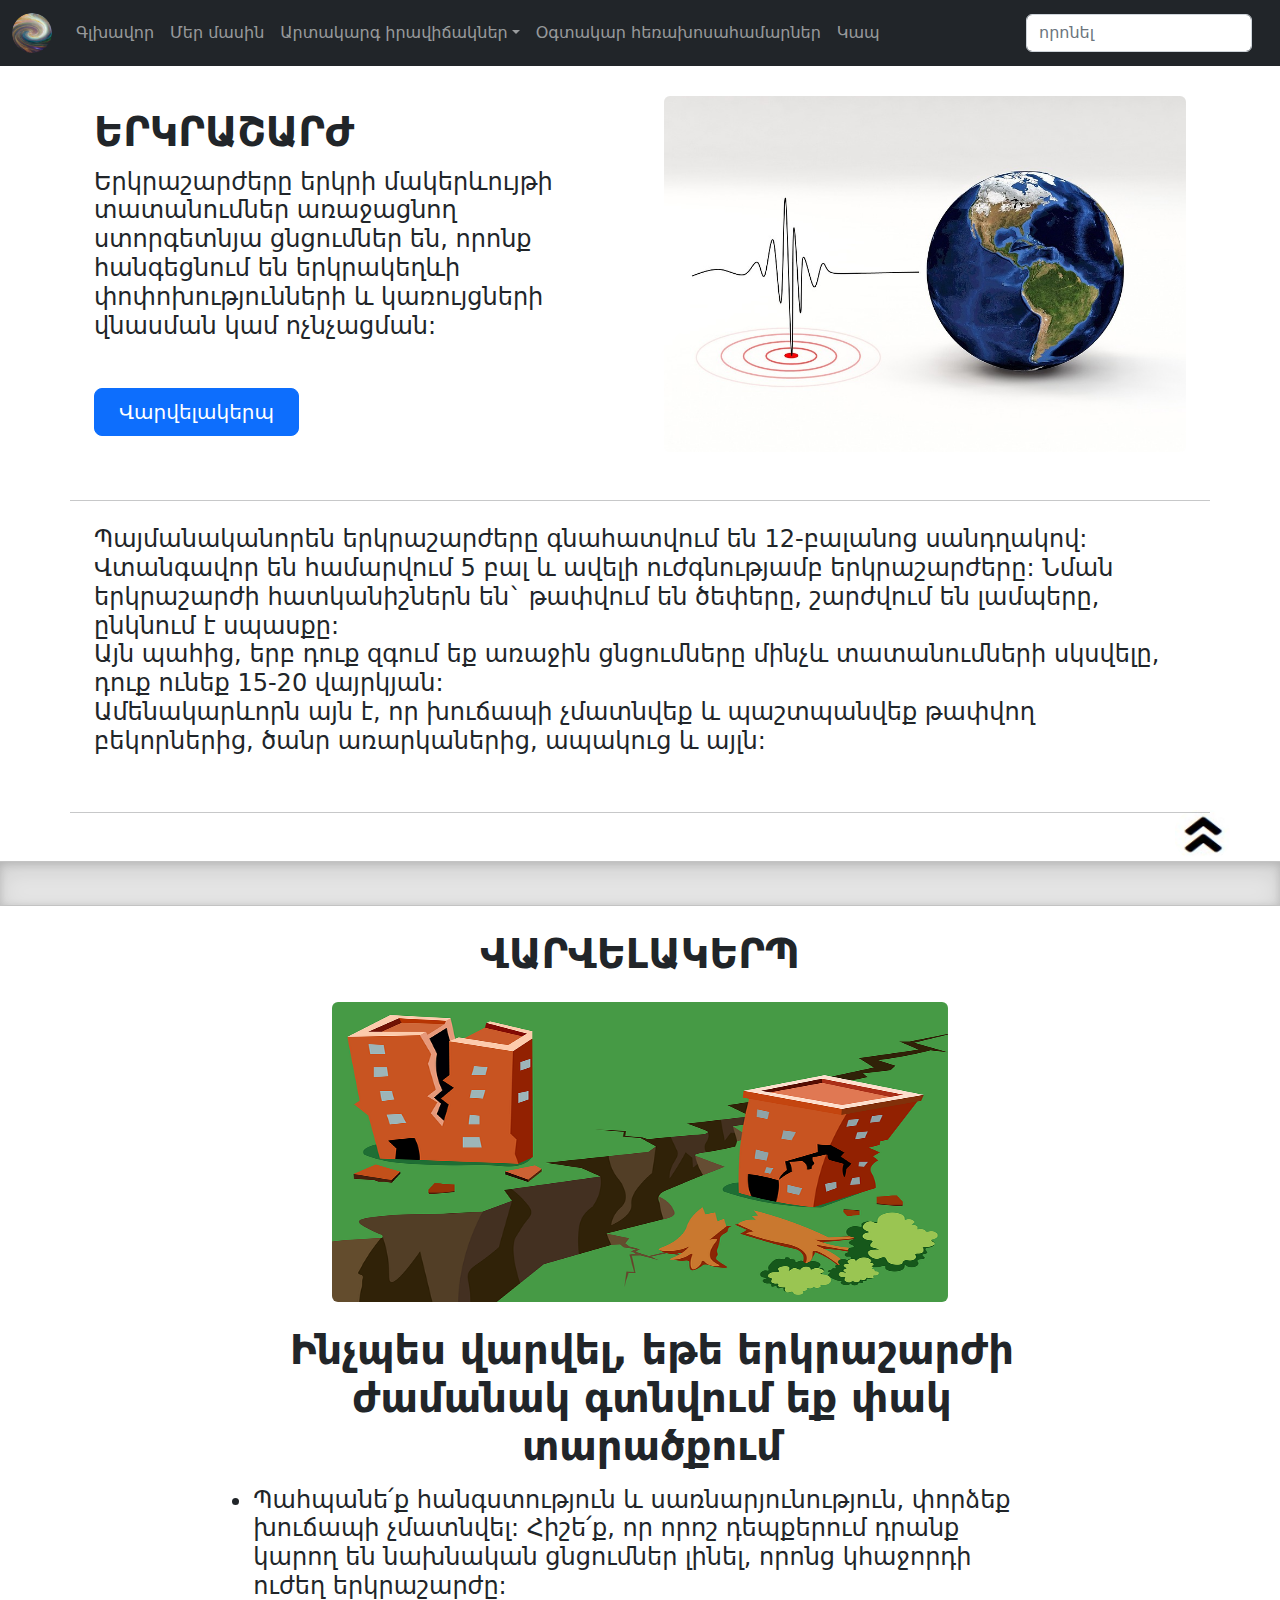
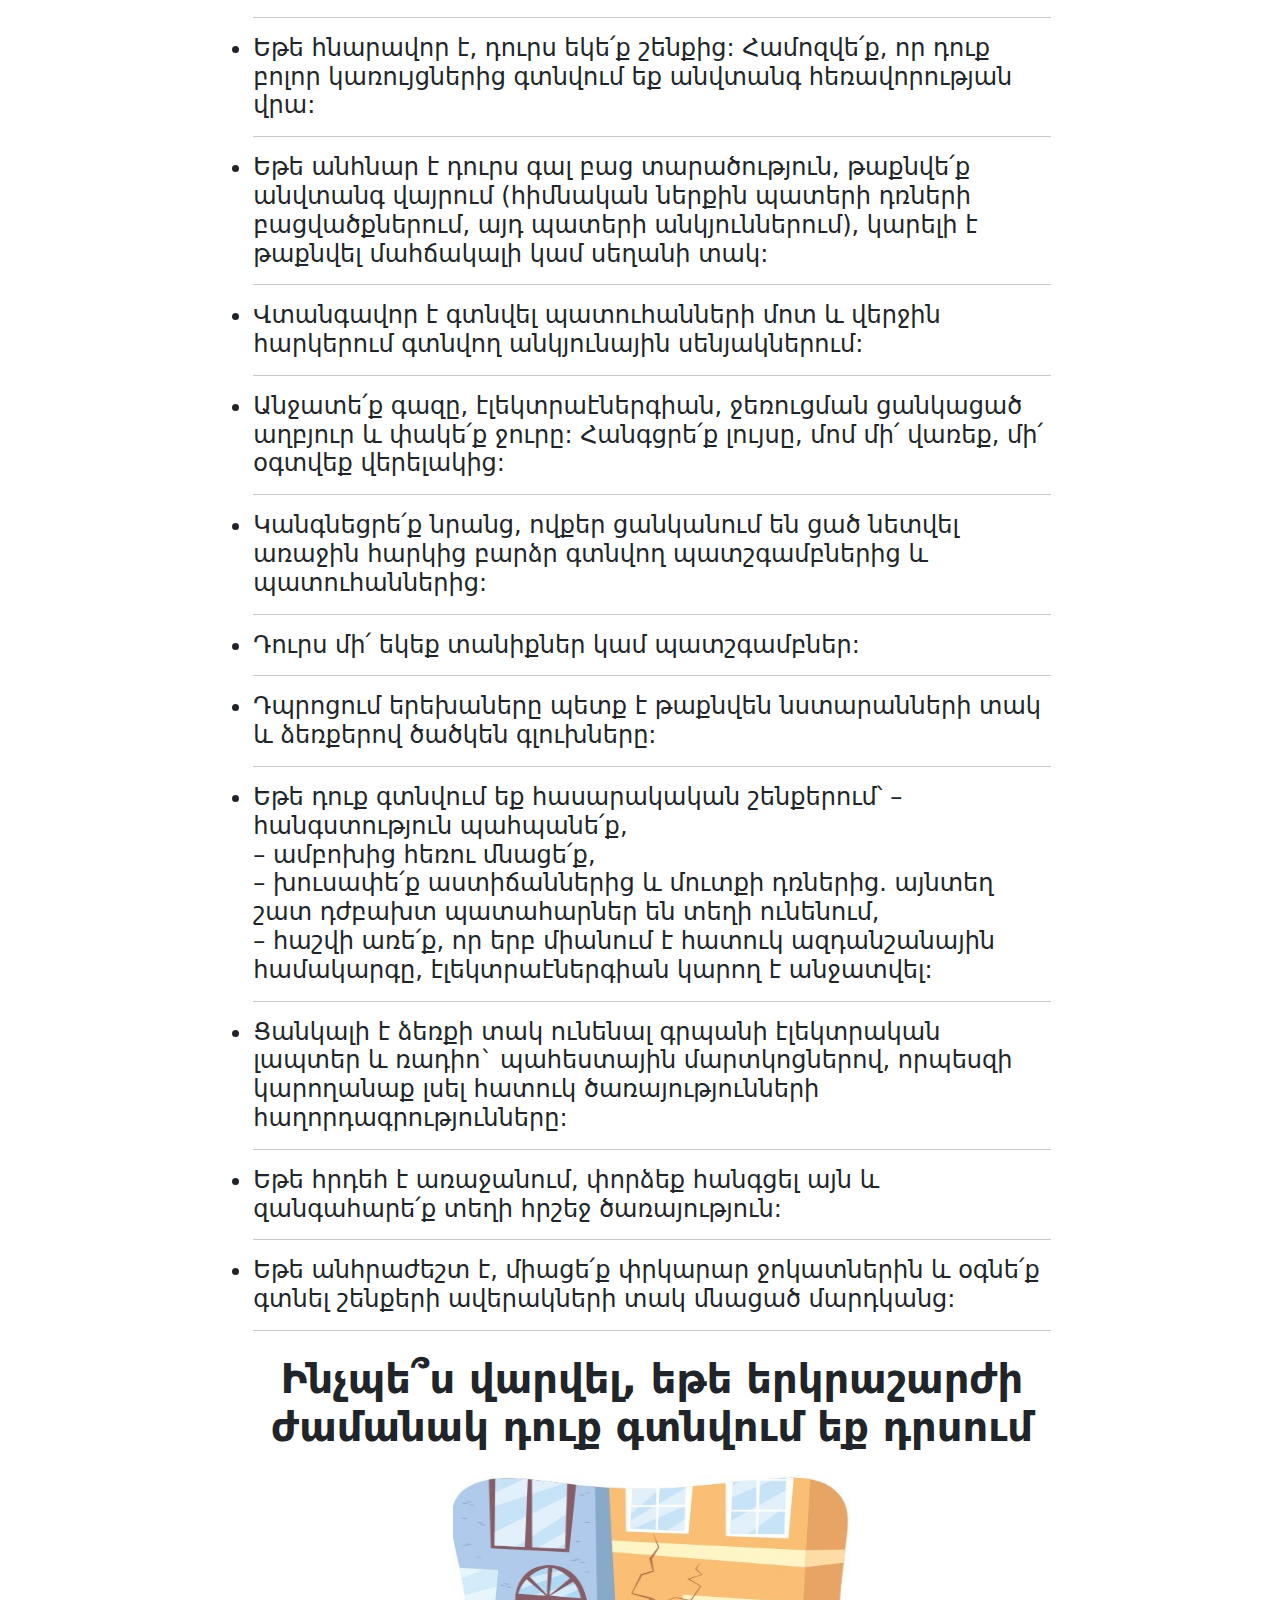
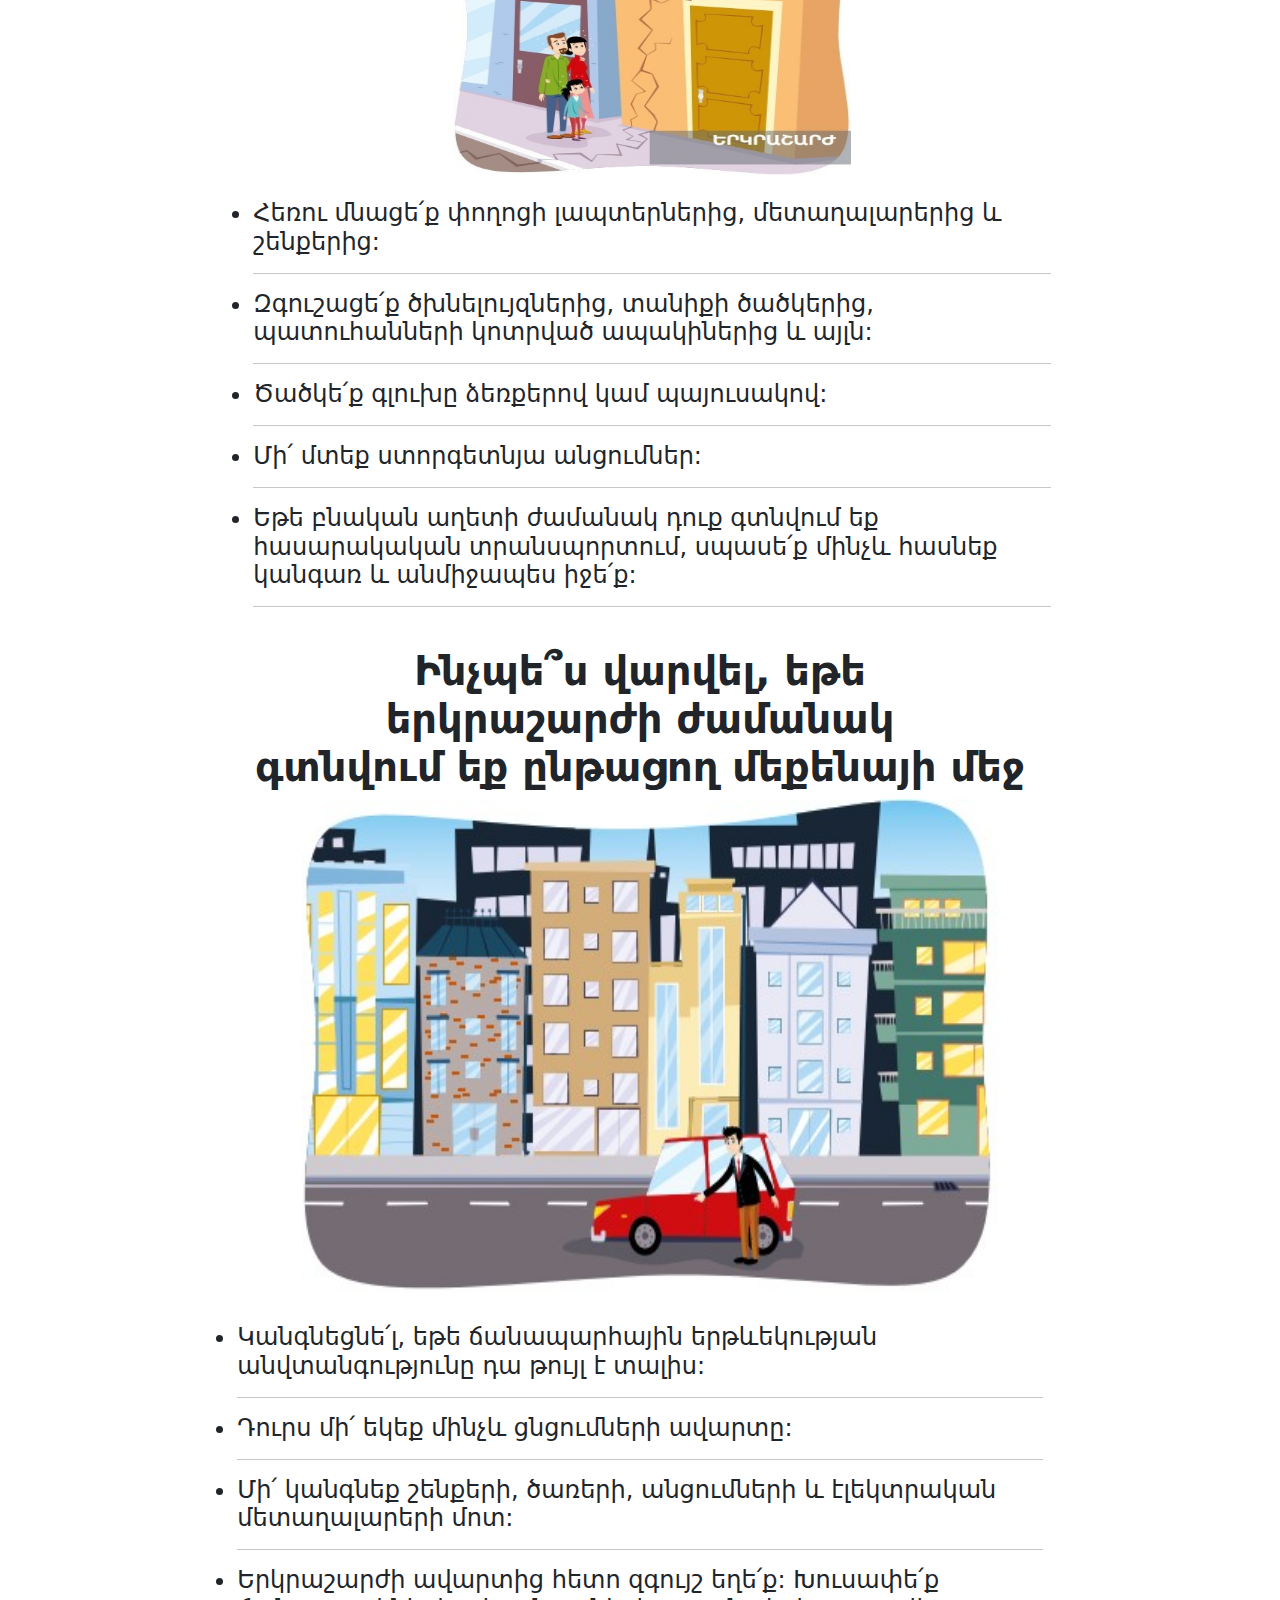
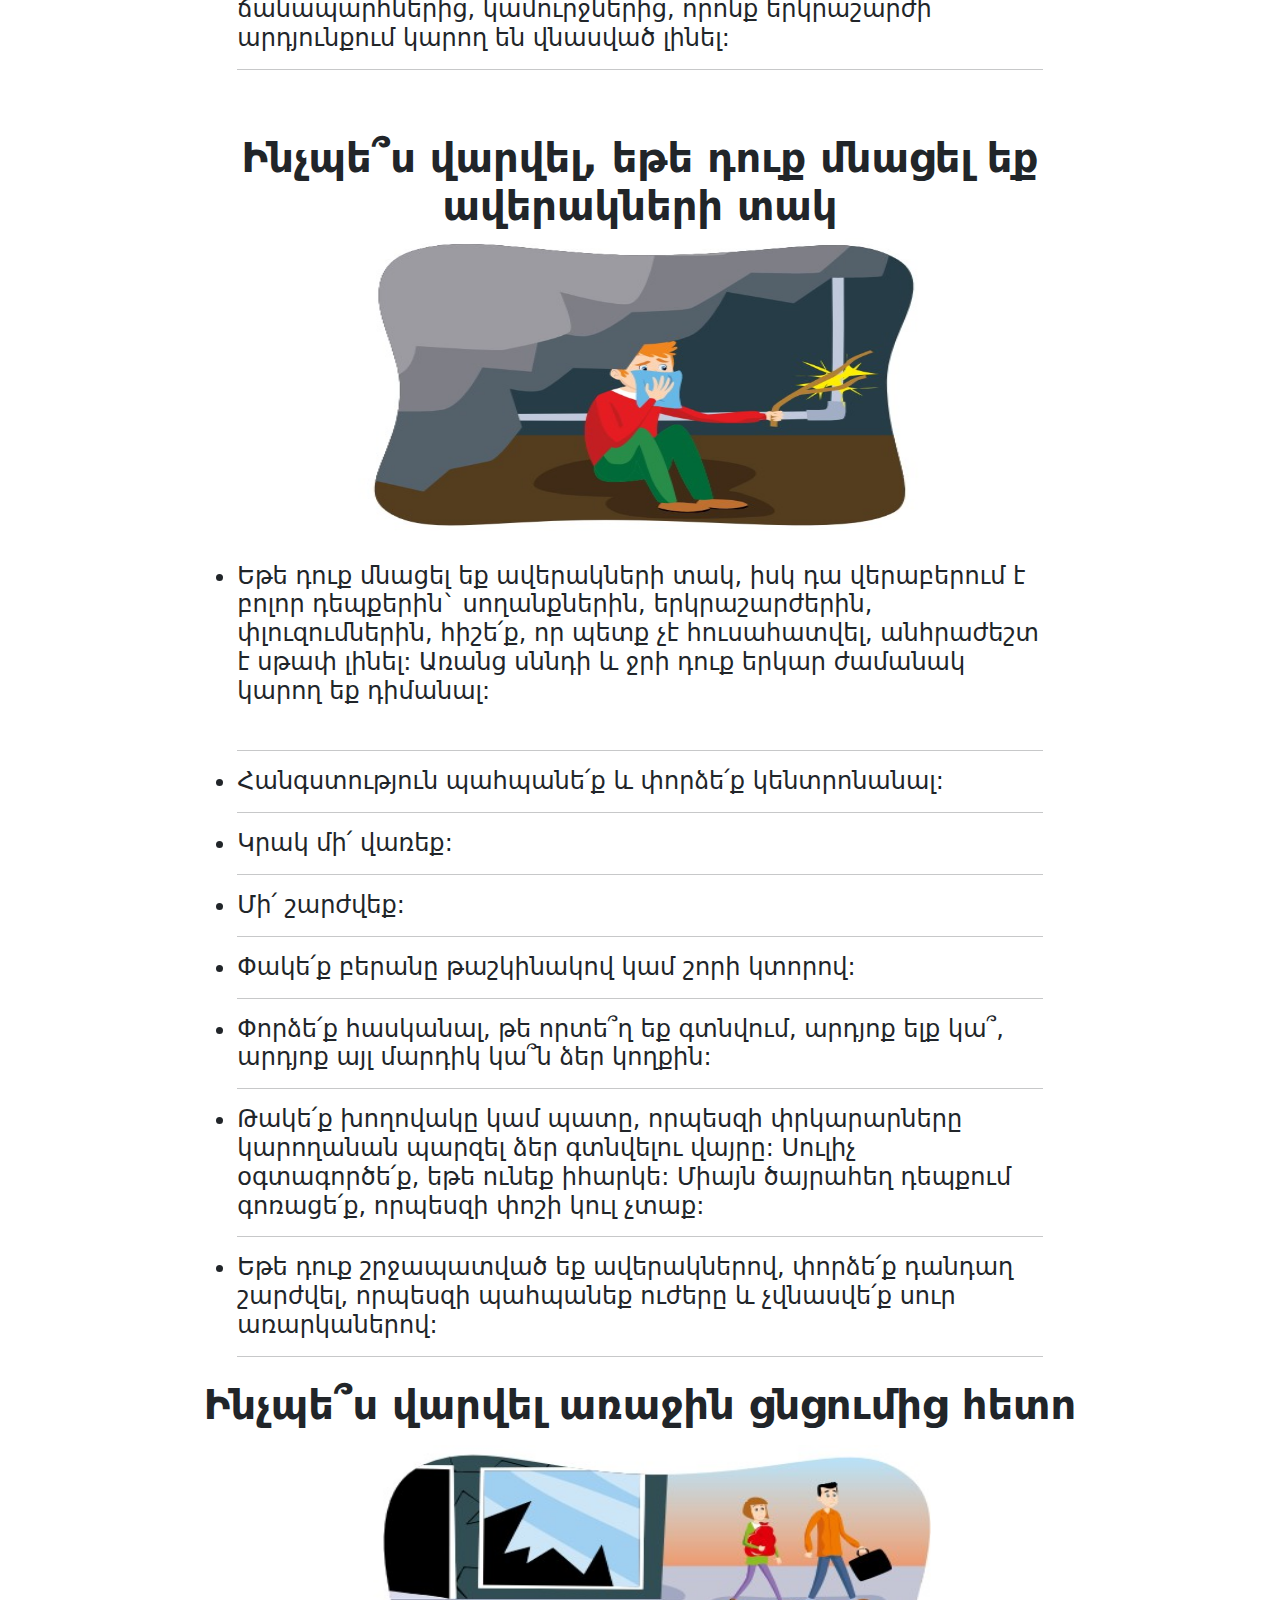
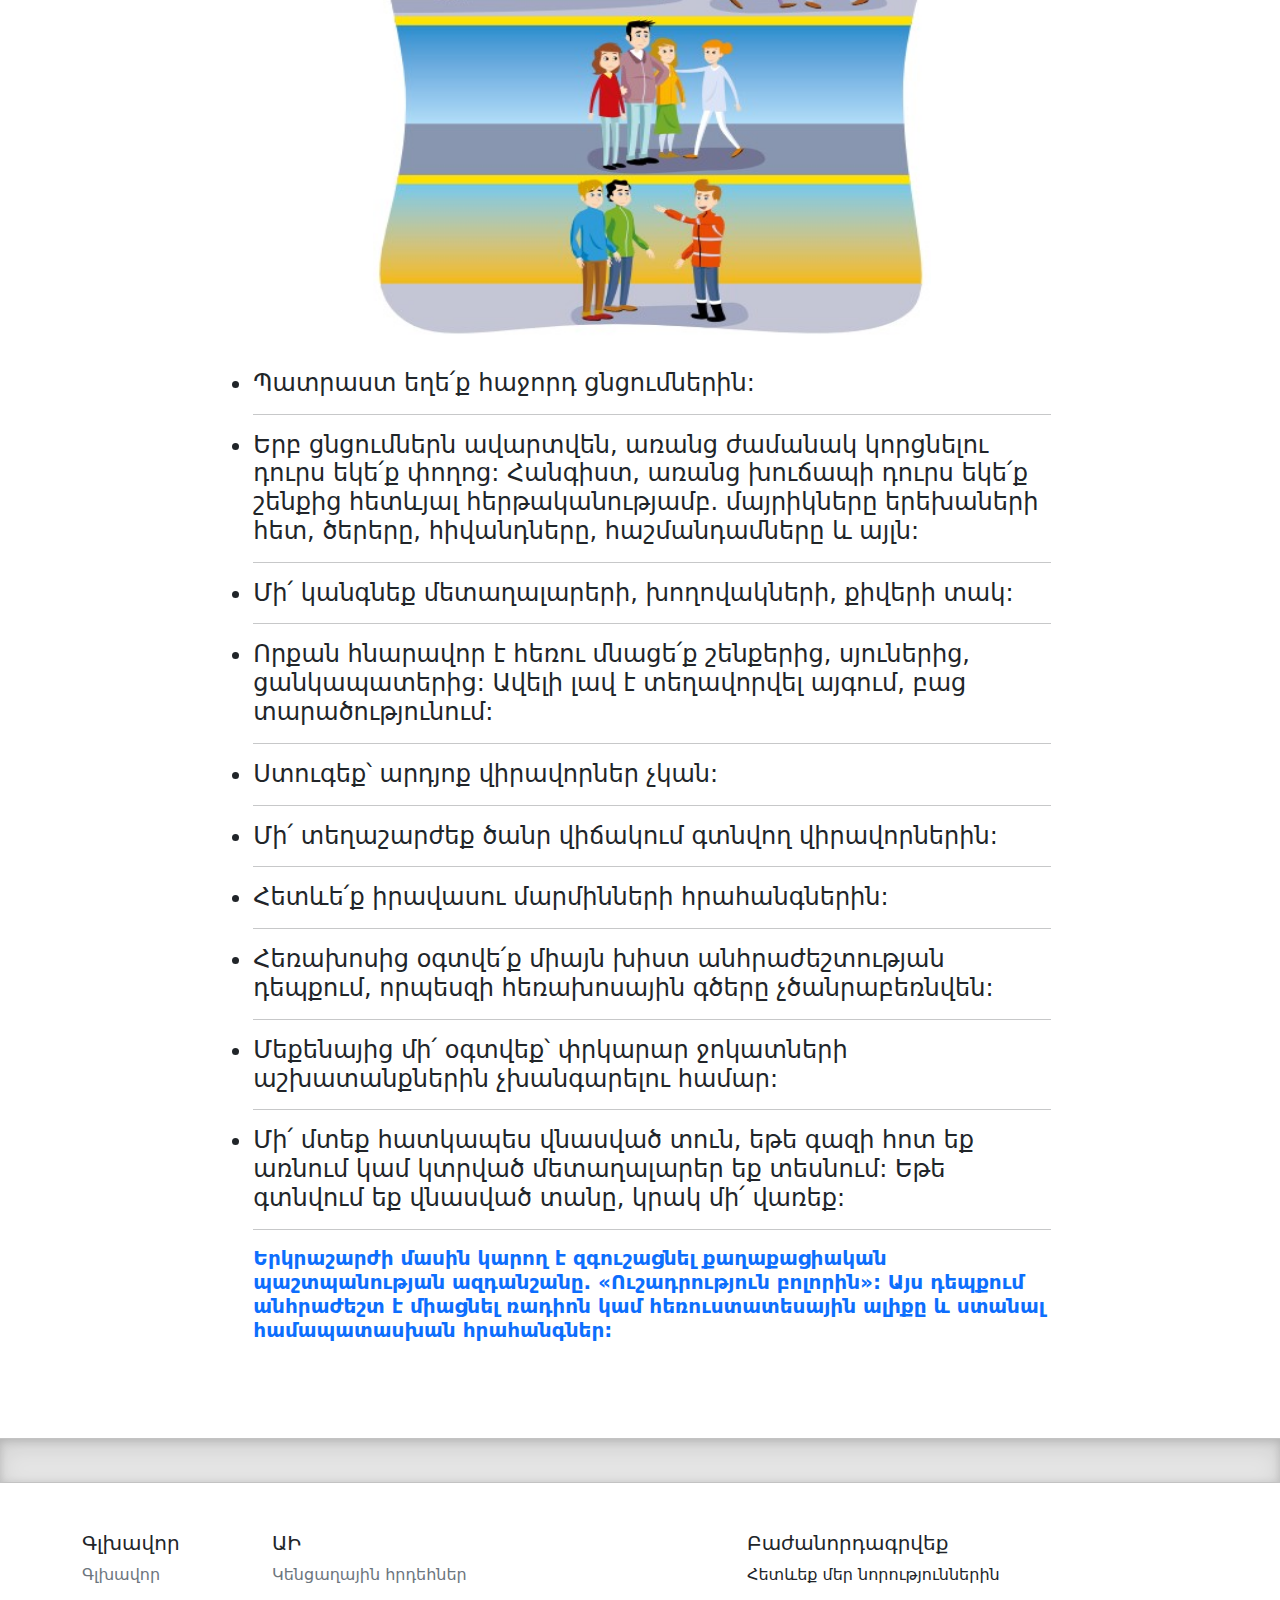
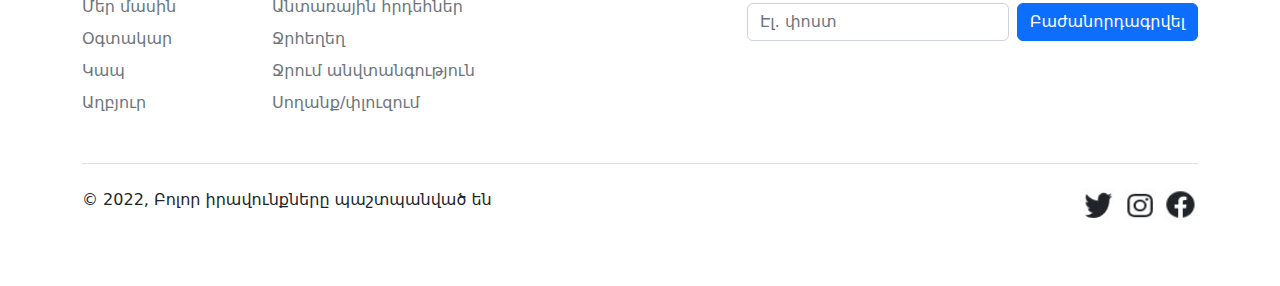
<file: erkrasharj.html>
<!DOCTYPE html>
<html lang="en">

  <head>
    <meta charset="UTF-8">
    <meta name="viewport" content="width=device-width, initial-scale=1.0">
    <meta http-equiv="X-UA-Compatible" content="IE=edge">
    <meta name="robots" content="index">
    <meta name="robots" content="follow">
    <meta name="description" content="Արտակարգ իրավիճակներ| Երևան ՀՀ|Հեռ.: (+374 10) -- -- --
   e-mail:․․․@gmail.com | Պահպանեք վարվելակերպի կանոնները">
    <!-- open graph for social media -->
    <meta property="og:title" content="Արտակարգ իրավիճակներ | Վարվելակերպի կանոններ - ուղեցույց">
    <meta property="og:description" content="Արտակարգ իրավիճակներ | Վարվելակերպի կանոններ - ուղեցույց">
    <meta property="og:image" content="AI.jpg">

    <meta name="keywords" content="Արտակարգ իրավիճակներ, Վարվելակերպի կանոններ, ԱԻ, ուղեցույց, 
   Կենցաղային հրդեհներ, ջրհեղեղ, ջրում անվտանգություն, սառույց, Անտառային հրդեհներ,Երկրաշարժ, 
   սողանքներ, փլուզումներ, փրկել, օգտակար, հեռ․, զանգահարեք, արագ արձագանքման ծառայություններ">

    <meta name="author" content="L.S.">


    <link rel="stylesheet" href="bootstrap-css/bootstrap.min.css">
    <script src="bootstrap-js/bootstrap.bundle.min.js"></script>
    <link rel="stylesheet" href="css/style.css">
    <link rel="icon" type="image/x-icon" href="images/galaxy-modified.ico">
    <title>Արտակարգ իրավիճակներ/Երկրաշարժ</title>
  </head>

  <body>
    <a href="#"><img src="images/top3.jpg" class="top"></a>

    <nav class="navbar navbar-expand-sm navbar-dark bg-dark fixed-top">
      <div class="container-fluid">
        <a class="navbar-brand" href="index.html">
          <img src="images/galaxy-modified.ico" alt="Լոգո" style="width:40px;" class="rounded-pill">
        </a>
        <button class="navbar-toggler" type="button" data-bs-toggle="collapse" data-bs-target="#mynavbar">
          <span class="navbar-toggler-icon"></span>
        </button>
        <div class="collapse navbar-collapse" id="mynavbar">
          <ul class="navbar-nav me-auto">
            <li class="nav-item">
              <a class="nav-link" href="index.html">Գլխավոր</a>
            </li>
            <li class="nav-item">
              <a class="nav-link" href="About.html">Մեր մասին</a>
            </li>
            <li class="nav-item dropdown">
              <a class="nav-link dropdown-toggle" href="#" role="button" data-bs-toggle="dropdown">Արտակարգ իրավիճակներ</a>
              <ul class="dropdown-menu">
                <li><a class="dropdown-item" href="kencaghayin_hrdehner.html">Կենցաղային հրդեհներ</a></li>
                <li><a class="dropdown-item" href="Antarayin_hrdehner.html">Անտառային հրդեհներ</a></li>
                <li><a class="dropdown-item" href="Jrhexex.html">Ջրհեղեղ</a></li>
                <li><a class="dropdown-item" href="Jrum_anvtangutyun.html">Ջրում անվտանգությունն ու փրկելը</a></li>
                <li><a class="dropdown-item" href="erkrasharj.html">Երկրաշարժ</a></li>
                <li><a class="dropdown-item" href="soxanqner.html">Սողանքներ և փլուզումներ</a></li>
              </ul>
            </li>
            <li class="nav-item">
              <a class="nav-link" href="Tel.html">Օգտակար հեռախոսահամարներ</a>
            </li>
            <li class="nav-item">
              <a class="nav-link" href="Contact.html">Կապ</a>
            </li>
          </ul>

          <form class="d-flex">
            <input class="form-control me-3" type="search" placeholder="որոնել">

          </form>
        </div>
      </div>
    </nav>


    <div class="container col-xxl-8 px-4 pt-5 pb-2">
      <div class="row flex-lg-row-reverse overflow-hidden align-items-center g-5 pt-5">
        <div class="col-10 col-sm-8 col-lg-6">
          <img src="images/erkrasharj7.jpg" class="d-block mx-lg-auto img-fluid rounded float-start" alt="երկրագունդ սպիտակ ֆոնի վրա" width="700" height="500" loading="lazy">
        </div>

        <div class="col-lg-6">
          <h1 class="display-6 fw-bold lh-1 mb-3">ԵՐԿՐԱՇԱՐԺ</h1>
          <p class="h4 lh-5">Երկրաշարժերը երկրի մակերևույթի
            տատանումներ առաջացնող ստորգետնյա
            ցնցումներ են, որոնք հանգեցնում են
            երկրակեղևի փոփոխությունների և
            կառույցների վնասման կամ ոչնչացման:

            <div class="d-grid gap-2 d-md-flex justify-content-md-start mt-5">
              <a href="#varvelakerp" class="text-decoration-none"><button type="button" class="btn btn-primary btn-lg px-4">Վարվելակերպ</button></a>
            </div>
        </div>

        <hr>
        <p class="h4 lh-5 mt-2 py-0">Պայմանականորեն երկրաշարժերը
          գնահատվում են 12-բալանոց սանդղակով:
          Վտանգավոր են համարվում 5 բալ և ավելի
          ուժգնությամբ երկրաշարժերը: Նման
          երկրաշարժի հատկանիշներն են`
          թափվում են ծեփերը, շարժվում են
          լամպերը, ընկնում է սպասքը: <br>Այն
          պահից, երբ դուք զգում եք առաջին
          ցնցումները մինչև տատանումների
          սկսվելը, դուք ունեք 15-20 վայրկյան:<br>
          Ամենակարևորն այն է, որ խուճապի
          չմատնվեք և պաշտպանվեք
          թափվող բեկորներից, ծանր
          առարկաներից, ապակուց և այլն: </p>
        <hr>
      </div>
    </div>

    <br>
    <div class="divider"></div>
    <div class="px-4 pb-3 text-center">
      <h1 class="display-6 mb-4 mt-4 fw-bold" id="varvelakerp">ՎԱՐՎԵԼԱԿԵՐՊ</h1>
      <img class="d-block mx-auto mb-4 rounded" src="images/erkrasharj3.png" alt="մեծ ճեղք, քանդված շենքեր" style="width:50%;" height="300">
      <div class="col-lg-8 mx-auto ps-4">
        <p class="lead fw-bold display-6"> Ինչպես վարվել, եթե
          երկրաշարժի ժամանակ
          գտնվում եք փակ տարածքում
        </p>
        <ul class="list-group my-2 text-start h4 lh-5">
          <li class="list-style-item">Պահպանե՛ք
            հանգստություն և
            սառնարյունություն,
            փորձեք խուճապի
            չմատնվել: Հիշե՛ք,
            որ որոշ դեպքերում
            դրանք կարող
            են նախնական
            ցնցումներ լինել,
            որոնց կհաջորդի
            ուժեղ երկրաշարժը: </li>
          <hr>
          <li class="list-style-item">Եթե հնարավոր է, դուրս եկե՛ք շենքից:
            Համոզվե՛ք, որ դուք բոլոր կառույցներից
            գտնվում եք անվտանգ հեռավորության վրա:</li>
          <hr>
          <li class="list-style-item">Եթե անհնար է դուրս գալ բաց տարածություն,
            թաքնվե՛ք անվտանգ վայրում (հիմնական
            ներքին պատերի դռների բացվածքներում,
            այդ պատերի անկյուններում), կարելի է
            թաքնվել մահճակալի կամ սեղանի տակ:
          </li>
          <hr>
          <li class="list-style-item">Վտանգավոր է գտնվել պատուհանների
            մոտ և վերջին հարկերում գտնվող
            անկյունային սենյակներում:</li>
          <hr>
          <li class="list-style-item">Անջատե՛ք գազը, էլեկտրաէներգիան, ջեռուցման
            ցանկացած աղբյուր և փակե՛ք ջուրը: Հանգցրե՛ք
            լույսը, մոմ մի՛ վառեք, մի՛ օգտվեք վերելակից: </li>
          <hr>
          <li class="list-style-item">Կանգնեցրե՛ք նրանց, ովքեր ցանկանում են
            ցած նետվել առաջին հարկից բարձր գտնվող
            պատշգամբներից և պատուհաններից:</li>
          <hr>
          <li class="list-style-item">Դուրս մի՛ եկեք տանիքներ կամ պատշգամբներ:</li>
          <hr>
          <li class="list-style-item">Դպրոցում երեխաները պետք է
            թաքնվեն նստարանների տակ և
            ձեռքերով ծածկեն գլուխները: </li>
          <hr>
          <li class="list-style-item"> Եթե դուք գտնվում եք հասարակական շենքերում՝
            – հանգստություն պահպանե՛ք,<br>
            – ամբոխից հեռու մնացե՛ք,<br>
            – խուսափե՛ք աստիճաններից և մուտքի
            դռներից. այնտեղ շատ դժբախտ
            պատահարներ են տեղի ունենում,<br>
            – հաշվի առե՛ք, որ երբ միանում է
            հատուկ ազդանշանային համակարգը,
            էլեկտրաէներգիան կարող է անջատվել:</li>
          <hr>
          <li class="list-style-item">Ցանկալի է ձեռքի տակ ունենալ գրպանի
            էլեկտրական լապտեր և ռադիո` պահեստային
            մարտկոցներով, որպեսզի կարողանաք լսել հատուկ
            ծառայությունների հաղորդագրությունները:</li>
          <hr>
          <li class="list-style-item">Եթե հրդեհ է առաջանում, փորձեք հանգցել այն
            և զանգահարե՛ք տեղի հրշեջ ծառայություն:</li>
          <hr>
          <li class="list-style-item">Եթե անհրաժեշտ է, միացե՛ք փրկարար
            ջոկատներին և օգնե՛ք գտնել շենքերի
            ավերակների տակ մնացած մարդկանց: </li>
          <hr>
        </ul>

        <h2 class="lead fw-bold display-6 mb-4">Ինչպե՞ս վարվել, եթե երկրաշարժի
          ժամանակ դուք գտնվում եք դրսում
        </h2>
        <img class="d-block mx-auto mb-4 rounded" src="images/erkrasharj1.jpg" alt="ընտանիք բակում, ճեղք շենքի պատին" style="width:50%;" height="300">
        <ul class="list-group my-2 text-start h4 lh-5">
          <li class="list-style-item">Հեռու մնացե՛ք փողոցի լապտերներից, մետաղալարերից և շենքերից:</li>
          <hr>
          <li class="list-style-item">Զգուշացե՛ք ծխնելույզներից, տանիքի ծածկերից,
            պատուհանների կոտրված ապակիներից և այլն: </li>
          <hr>
          <li class="list-style-item">Ծածկե՛ք գլուխը ձեռքերով կամ պայուսակով: </li>
          <hr>
          <li class="list-style-item">Մի՛ մտեք ստորգետնյա անցումներ:</li>
          <hr>
          <li class="list-style-item">Եթե բնական աղետի ժամանակ դուք գտնվում եք
            հասարակական տրանսպորտում, սպասե՛ք մինչև
            հասնեք կանգառ և անմիջապես իջե՛ք:</li>
          <hr>
        </ul>
      </div>

    </div>
    </div>

    <div class="px-4 col-sm-8 mx-auto  text-center">
      <h2 class="lead fw-bold display-6 mb-2">Ինչպե՞ս վարվել, եթե <br>երկրաշարժի ժամանակ
        <br>գտնվում եք ընթացող մեքենայի մեջ </h2>
      <img class="d-block mx-auto mb-4 rounded" src="images/erkrasharj9.jpg" alt="փողկապով մարդ կարմիր մեքենայի դիմաց, փողոց, շենքեր" style="width:90%;" height="500">
      <ul class="list-group my-2 text-start h4 lh-5">
        <li class="list-style-item">Կանգնեցնե՛լ, եթե ճանապարհային երթևեկության
          անվտանգությունը դա թույլ է տալիս: </li>
        <hr>
        <li class="list-style-item"> Դուրս մի՛ եկեք մինչև ցնցումների ավարտը:</li>
        <hr>
        <li class="list-style-item">Մի՛ կանգնեք շենքերի, ծառերի, անցումների և
          էլեկտրական մետաղալարերի մոտ: </li>
        <hr>
        <li class="list-style-item">Երկրաշարժի ավարտից հետո զգույշ եղե՛ք: Խուսափե՛ք
          ճանապարհներից, կամուրջներից, որոնք երկրաշարժի
          արդյունքում կարող են վնասված լինել: </li>
        <hr>
      </ul>

    </div>
    </div>

    <div class="px-4 col-sm-8 mx-auto text-center">
      <h2 class="lead fw-bold display-6 mt-5 ">Ինչպե՞ս վարվել, եթե դուք մնացել
        եք ավերակների տակ
      </h2>
      <img class="d-block mx-auto mb-4 rounded" src="images/erkrasharj10.jpg" alt="ծխի ամպի մեջ հայտնված երեխա" style="width:70%;" height="300">
      <ul class="list-group my-2 text-start h4 lh-5">
        <li class="list-style-item">Եթե դուք մնացել եք ավերակների տակ, իսկ դա վերաբերում է
          բոլոր դեպքերին` սողանքներին, երկրաշարժերին, փլուզումներին,
          հիշե՛ք, որ պետք չէ հուսահատվել, անհրաժեշտ է սթափ լինել: Առանց
          սննդի և ջրի դուք երկար ժամանակ կարող եք դիմանալ: <br><br>
        </li>
        <hr>
        <li class="list-style-item"> Հանգստություն պահպանե՛ք և փորձե՛ք կենտրոնանալ:</li>
        <hr>
        <li class="list-style-item">Կրակ մի՛ վառեք: </li>
        <hr>
        <li class="list-style-item">Մի՛ շարժվեք: </li>
        <hr>
        <li class="list-style-item">Փակե՛ք բերանը թաշկինակով կամ շորի կտորով:</li>
        <hr>
        <li class="list-style-item"> Փորձե՛ք հասկանալ, թե որտե՞ղ եք գտնվում, արդյոք
          ելք կա՞, արդյոք այլ մարդիկ կա՞ն ձեր կողքին: </li>
        <hr>
        <li class="list-style-item"> Թակե՛ք խողովակը կամ պատը, որպեսզի փրկարարները կարողանան
          պարզել ձեր գտնվելու վայրը: Սուլիչ օգտագործե՛ք, եթե ունեք իհարկե:
          Միայն ծայրահեղ դեպքում գոռացե՛ք, որպեսզի փոշի կուլ չտաք:
        </li>
        <hr>
        <li class="list-style-item">Եթե դուք շրջապատված եք ավերակներով, փորձե՛ք դանդաղ շարժվել,
          որպեսզի պահպանեք ուժերը և չվնասվե՛ք սուր առարկաներով:</li>
        <hr>
      </ul>
    </div>
    </div>



    <div class="px-4  mb-5 text-center">
      <h2 class="lead fw-bold display-6 mb-3">Ինչպե՞ս վարվել առաջին
        ցնցումից հետո

      </h2>
      <div class="col-lg-8 ps-4 mx-auto">
        <img class="d-block mx-auto mb-4 rounded" src="images/erkrasharj11.jpg" alt="մարդիկ, կոտրված ապակիներ, փրկարար" style="width:70%;" height="500">
        <ul class="list-group my-2 text-start h4 lh-5">
          <li class="list-style-item"> Պատրաստ եղե՛ք հաջորդ ցնցումներին:</li>
          <hr>
          <li class="list-style-item">Երբ ցնցումներն ավարտվեն, առանց ժամանակ կորցնելու
            դուրս եկե՛ք փողոց: Հանգիստ, առանց խուճապի դուրս եկե՛ք
            շենքից հետևյալ հերթականությամբ. մայրիկները երեխաների
            հետ, ծերերը, հիվանդները, հաշմանդամները և այլն:</li>
          <hr>
          <li class="list-style-item">Մի՛ կանգնեք մետաղալարերի, խողովակների, քիվերի տակ:</li>
          <hr>
          <li class="list-style-item">Որքան հնարավոր է հեռու մնացե՛ք շենքերից, սյուներից, ցանկապատերից:
            Ավելի լավ է տեղավորվել այգում, բաց տարածությունում:</li>
          <hr>
          <li class="list-style-item">Ստուգեք՝ արդյոք վիրավորներ չկան:</li>
          <hr>
          <li class="list-style-item">Մի՛ տեղաշարժեք ծանր վիճակում գտնվող վիրավորներին:</li>
          <hr>
          <li class="list-style-item"> Հետևե՛ք իրավասու մարմինների հրահանգներին:</li>
          <hr>
          <li class="list-style-item">Հեռախոսից օգտվե՛ք միայն խիստ անհրաժեշտության դեպքում,
            որպեսզի հեռախոսային գծերը չծանրաբեռնվեն: </li>
          <hr>
          <li class="list-style-item"> Մեքենայից մի՛ օգտվեք՝ փրկարար ջոկատների
            աշխատանքներին չխանգարելու համար: </li>
          <hr>
          <li class="list-style-item"> Մի՛ մտեք հատկապես վնասված տուն, եթե գազի հոտ եք
            առնում կամ կտրված մետաղալարեր եք տեսնում: Եթե
            գտնվում եք վնասված տանը, կրակ մի՛ վառեք:
          </li>
          <hr>
          <p class="lead fw-bold  mb-4 h2 text-primary">Երկրաշարժի մասին կարող է զգուշացնել քաղաքացիական պաշտպանության
            ազդանշանը. «Ուշադրություն բոլորին»: Այս դեպքում անհրաժեշտ է միացնել ռադիոն
            կամ հեռուստատեսային ալիքը և ստանալ համապատասխան հրահանգներ: </p>
        </ul>
      </div>
    </div>
    </div>

    <br>
    <div class="divider"></div>
    <!-- Footer start -->
    <div class="container">
      <footer class="pt-5">
        <div class="row">
          <div class="col-6 col-md-2 mb-3">
            <h5>Գլխավոր</h5>
            <ul class="nav flex-column">
              <li class="nav-item mb-2"><a href="index.html" class="nav-link p-0 text-muted">Գլխավոր</a></li>
              <li class="nav-item mb-2"><a href="About.html" class="nav-link p-0 text-muted">Մեր մասին</a></li>
              <li class="nav-item mb-2"><a href="Tel.html" class="nav-link p-0 text-muted">Օգտակար</a></li>
              <li class="nav-item mb-2"><a href="Contact.html" class="nav-link p-0 text-muted">Կապ</a></li>
              <li class="nav-item mb-2"><a href="#" class="nav-link p-0 text-muted">Աղբյուր</a></li>
            </ul>
          </div>

          <div class="col-6 col-md-4 mb-3">
            <h5>ԱԻ</h5>
            <ul class="nav flex-column lh-5">
              <li class="nav-item mb-2"><a href="kencaghayin_hrdehner.html" class="nav-link p-0 text-muted">Կենցաղային հրդեհներ</a></li>
              <li class="nav-item mb-2"><a href="Antarayin_hrdehner.html" class="nav-link p-0 text-muted">Անտառային հրդեհներ</a></li>
              <li class="nav-item mb-2"><a href="Jrhexex.html" class="nav-link p-0 text-muted">Ջրհեղեղ</a></li>
              <li class="nav-item mb-2"><a href="Jrum_anvtangutyun.html" class="nav-link p-0 text-muted">Ջրում անվտանգություն</a></li>
              <li class="nav-item mb-2"><a href="soxanqner.html" class="nav-link p-0 text-muted">Սողանք/փլուզում</a></li>
            </ul>
          </div>

          <div class="col-md-5 offset-md-1 mb-3">
            <form>
              <h5>Բաժանորդագրվեք</h5>
              <p>Հետևեք մեր նորություններին</p>
              <div class="d-flex flex-column flex-sm-row w-100 gap-2">
                <input id="newsletter1" type="text" class="form-control" placeholder="Էլ․ փոստ">
                <button class="btn btn-primary" type="button">Բաժանորդագրվել</button>
              </div>
            </form>
          </div>
        </div>

        <div class="d-flex flex-column flex-sm-row justify-content-between py-4 my-4 border-top">
          <p>&copy; 2022, Բոլոր իրավունքները պաշտպանված են</p>
          <ul class="list-unstyled d-flex gap-2">
            <li><a href="https://twitter.com/" target="_blank"><img src="images/twitter.jpg" width="34" height="34"></a></li>
            <li><a href="https://www.instagram.com/" target="_blank"><img src="images/instagram.jpg" width="34" height="34"></a></li>
            <li><a href="https://www.facebook.com/" target="_blank"><img src="images/facebook.jpg" width="34" height="34"></a></li>
          </ul>
        </div>
      </footer>
    </div>
    <!-- Footer end -->
  </body>
</html>
</file>
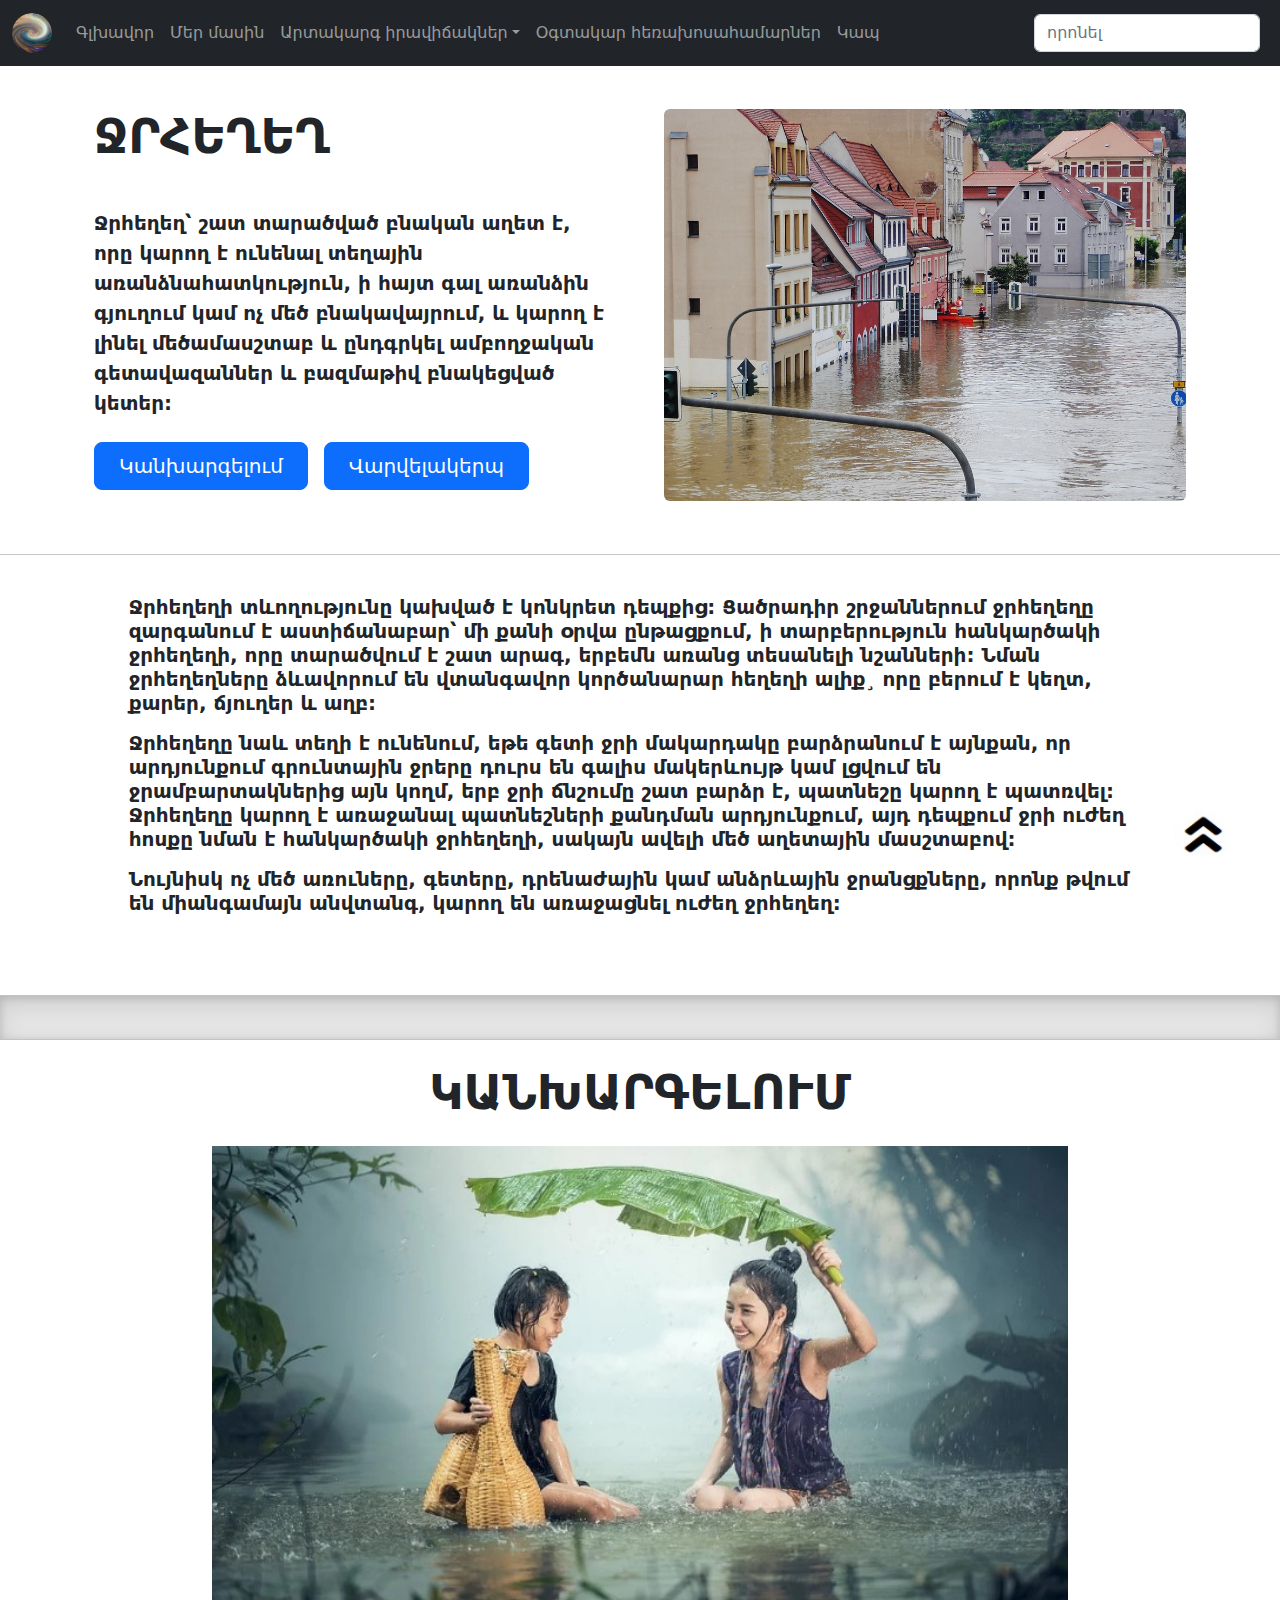
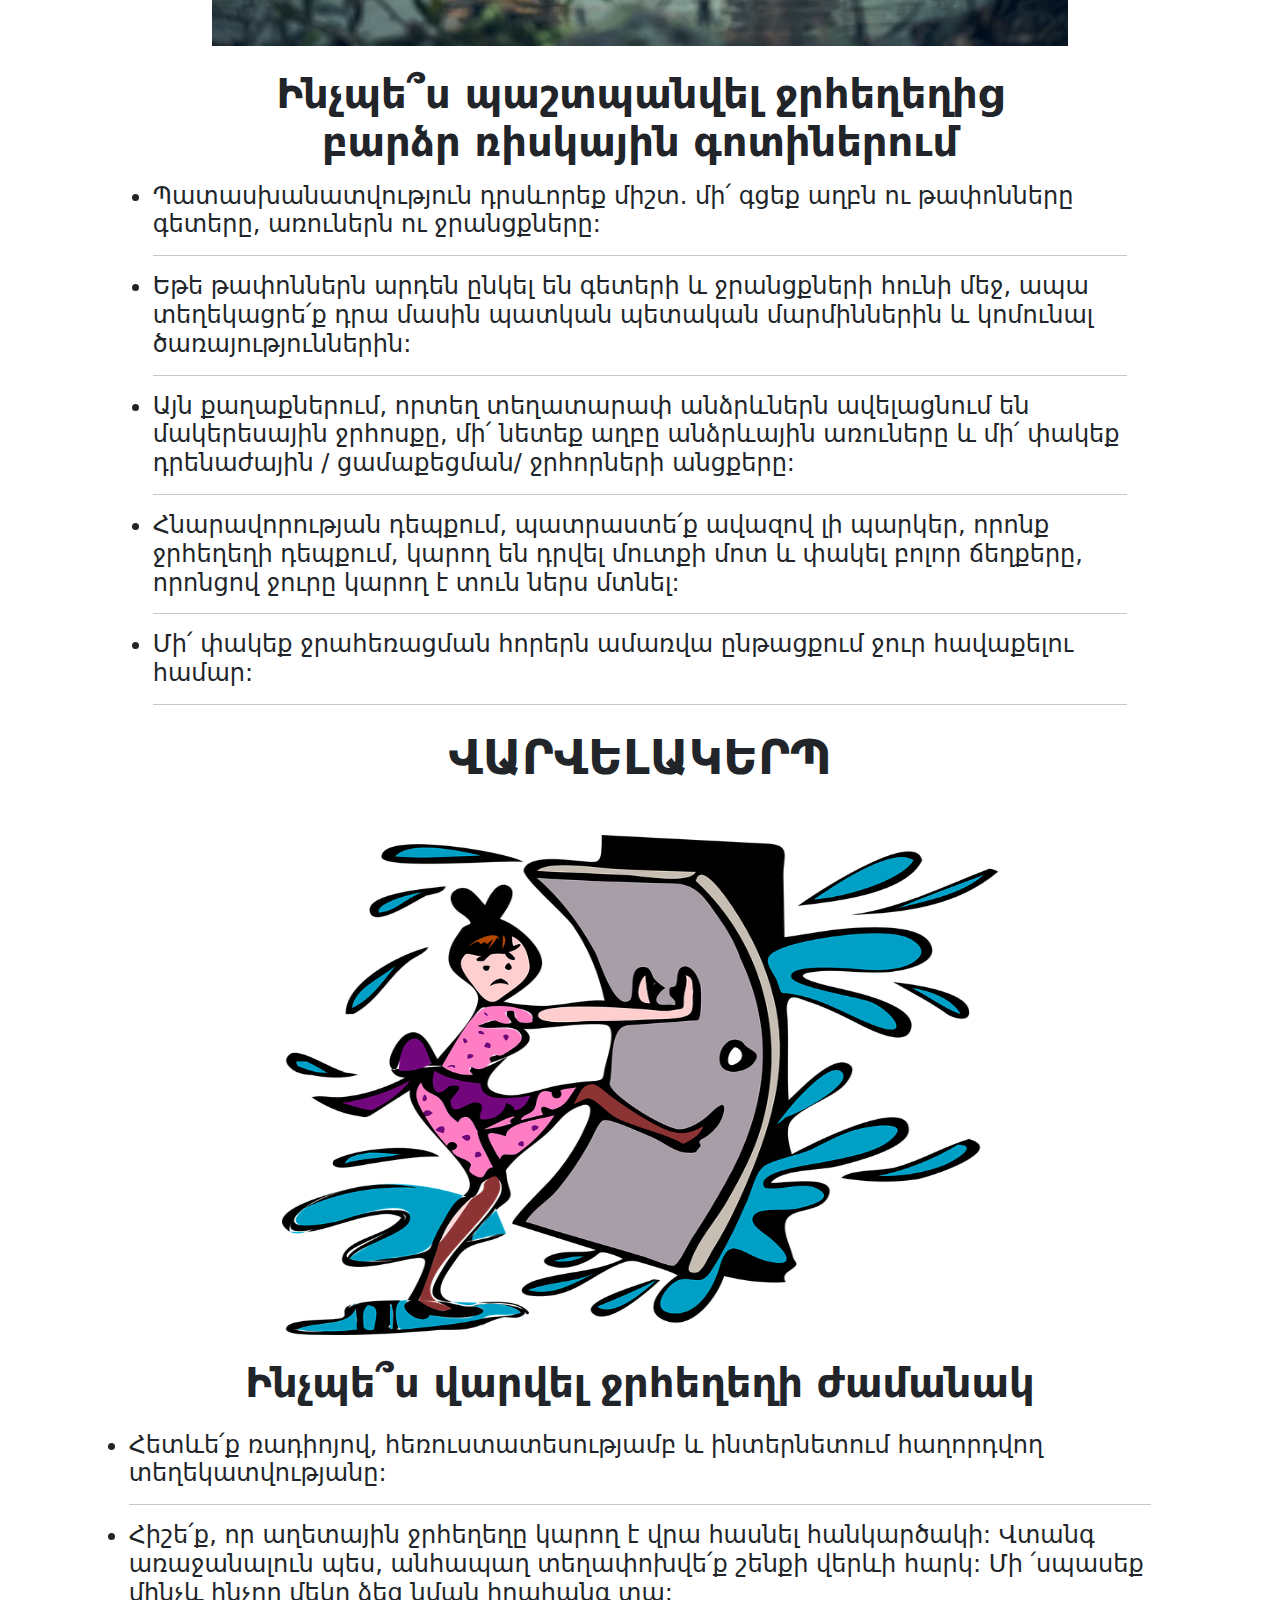
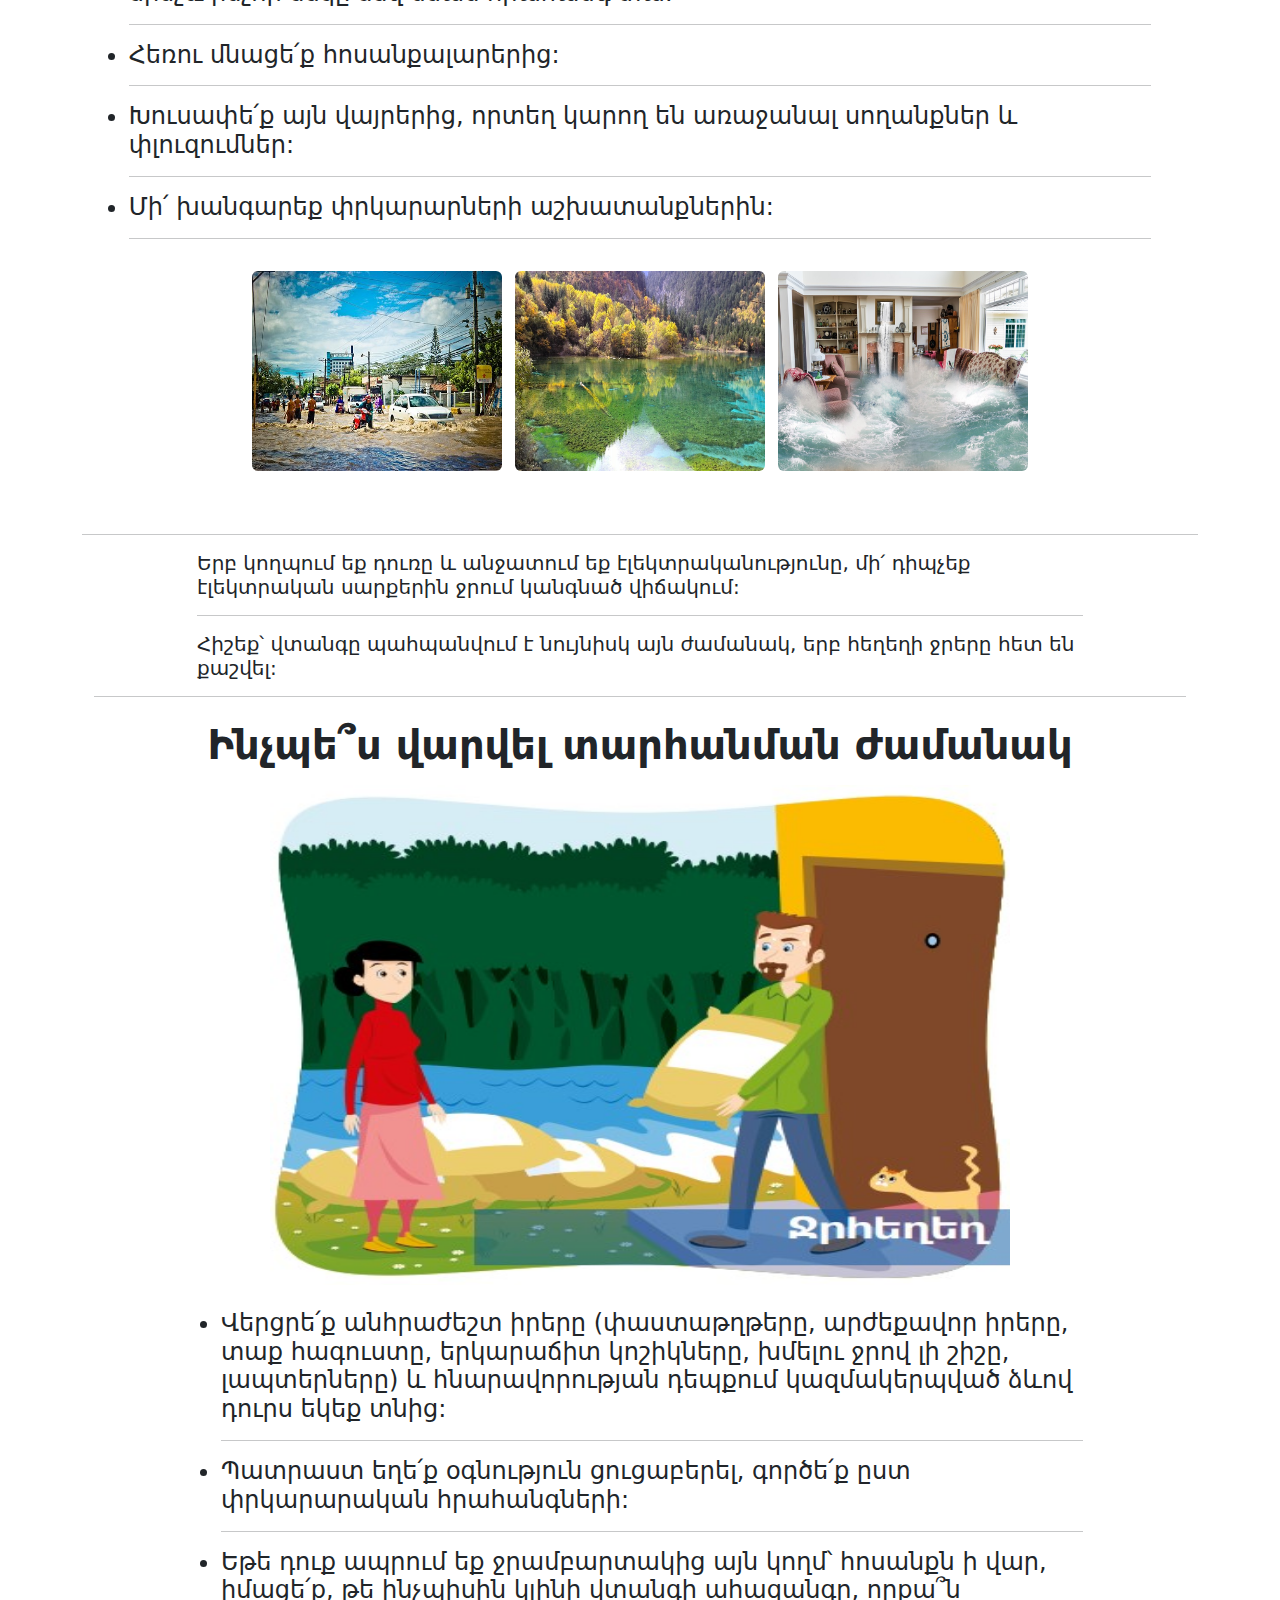
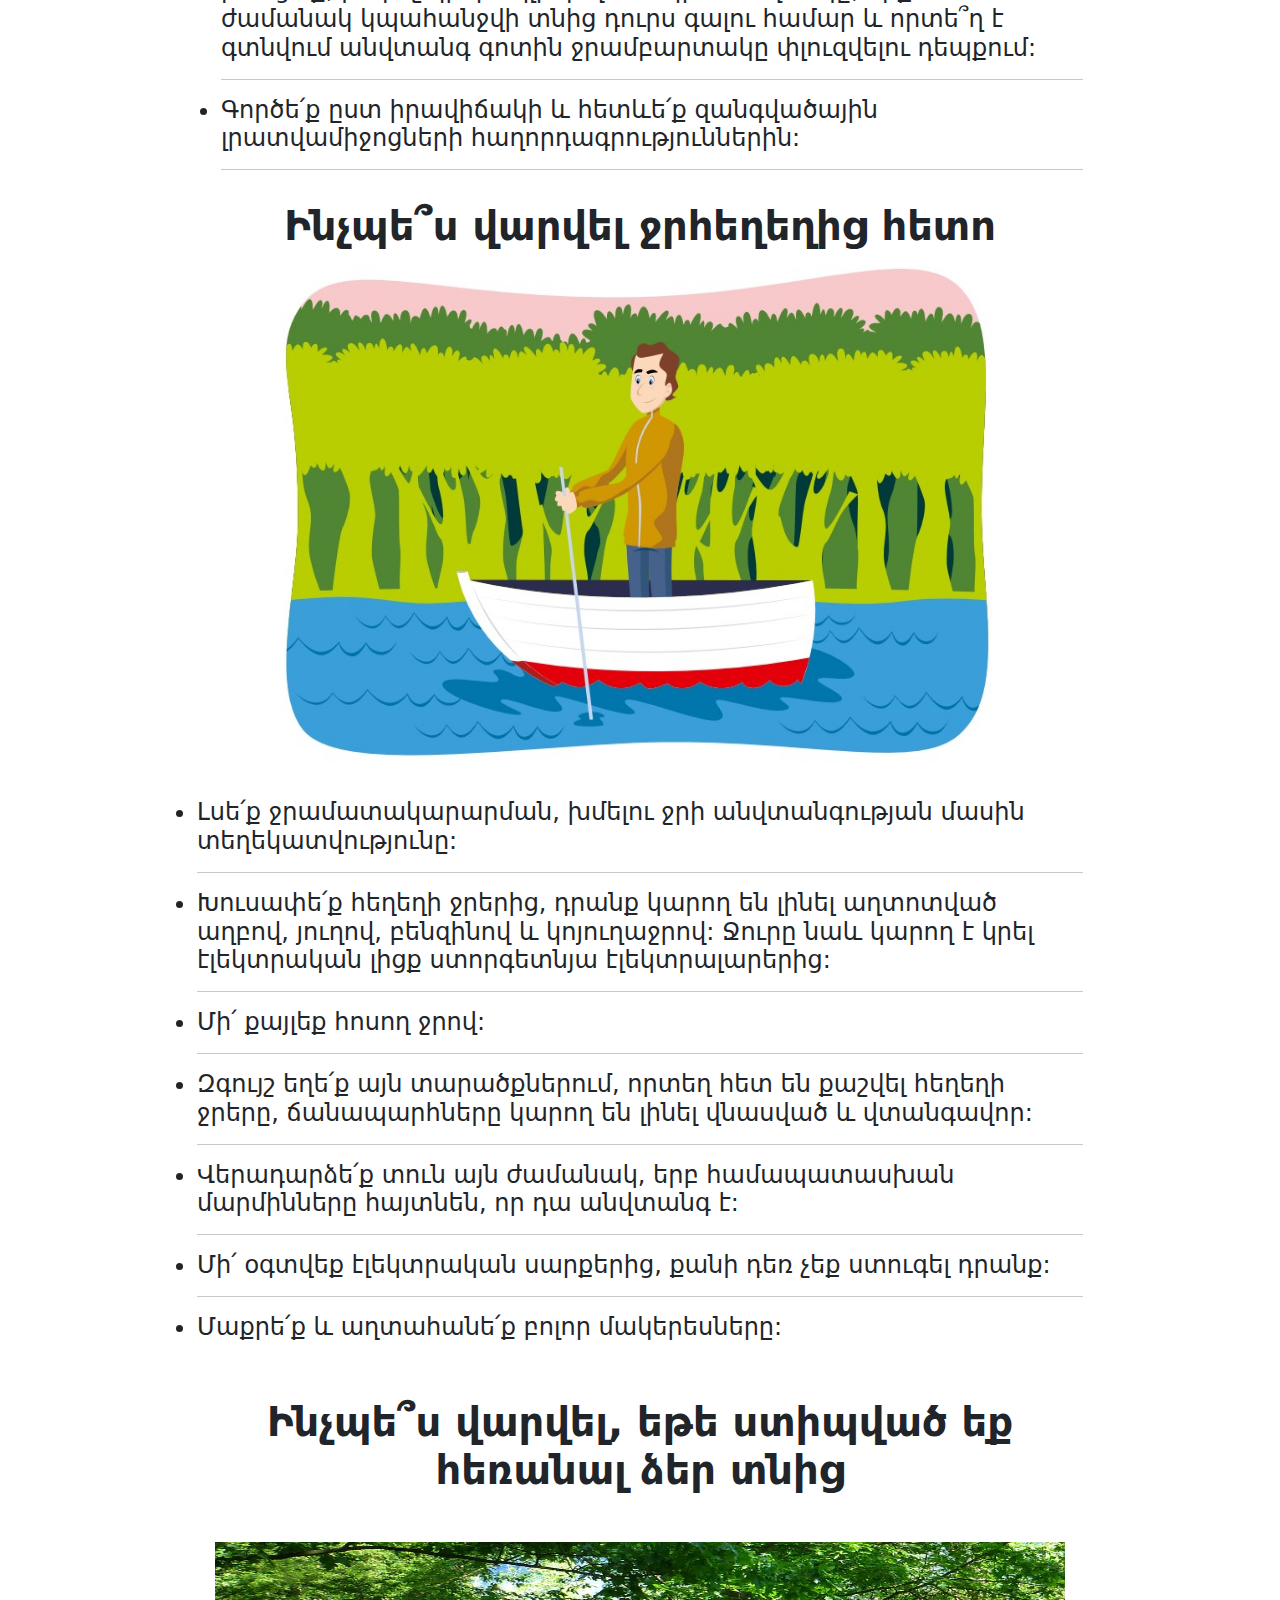
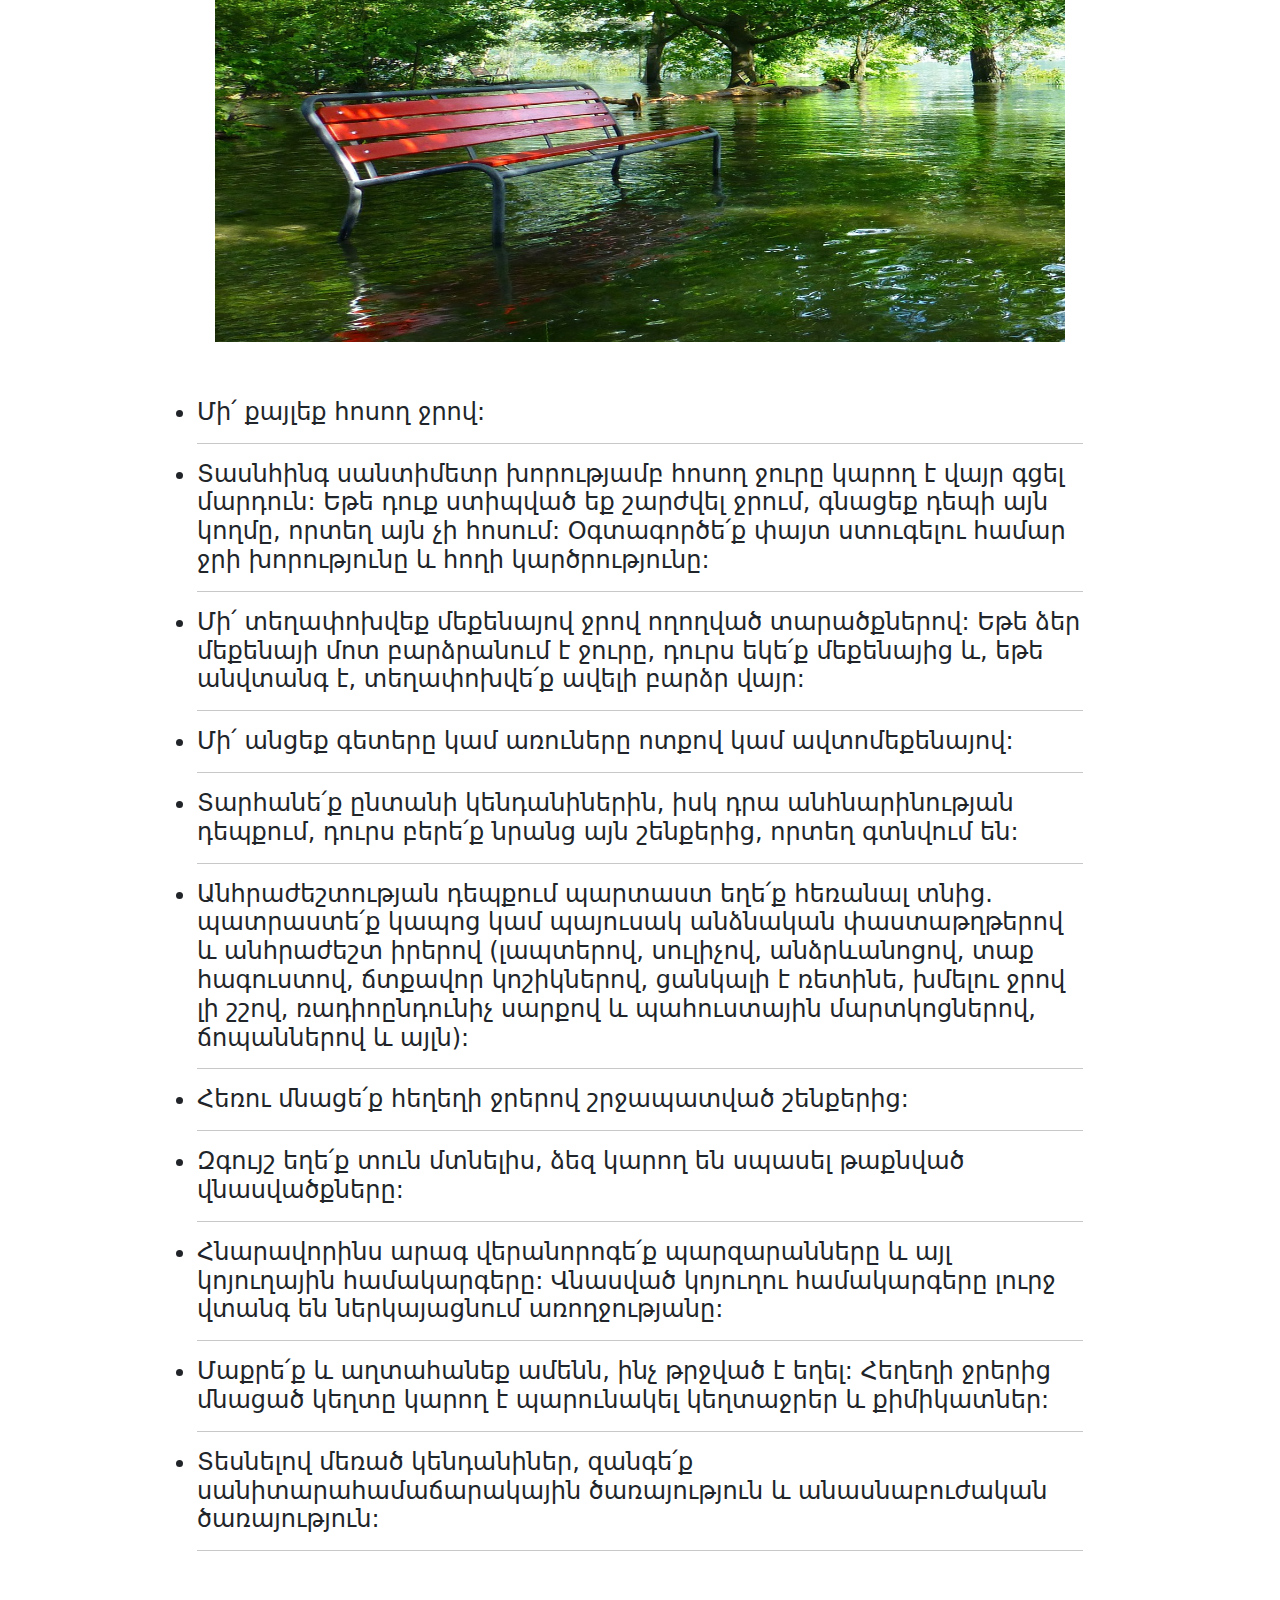
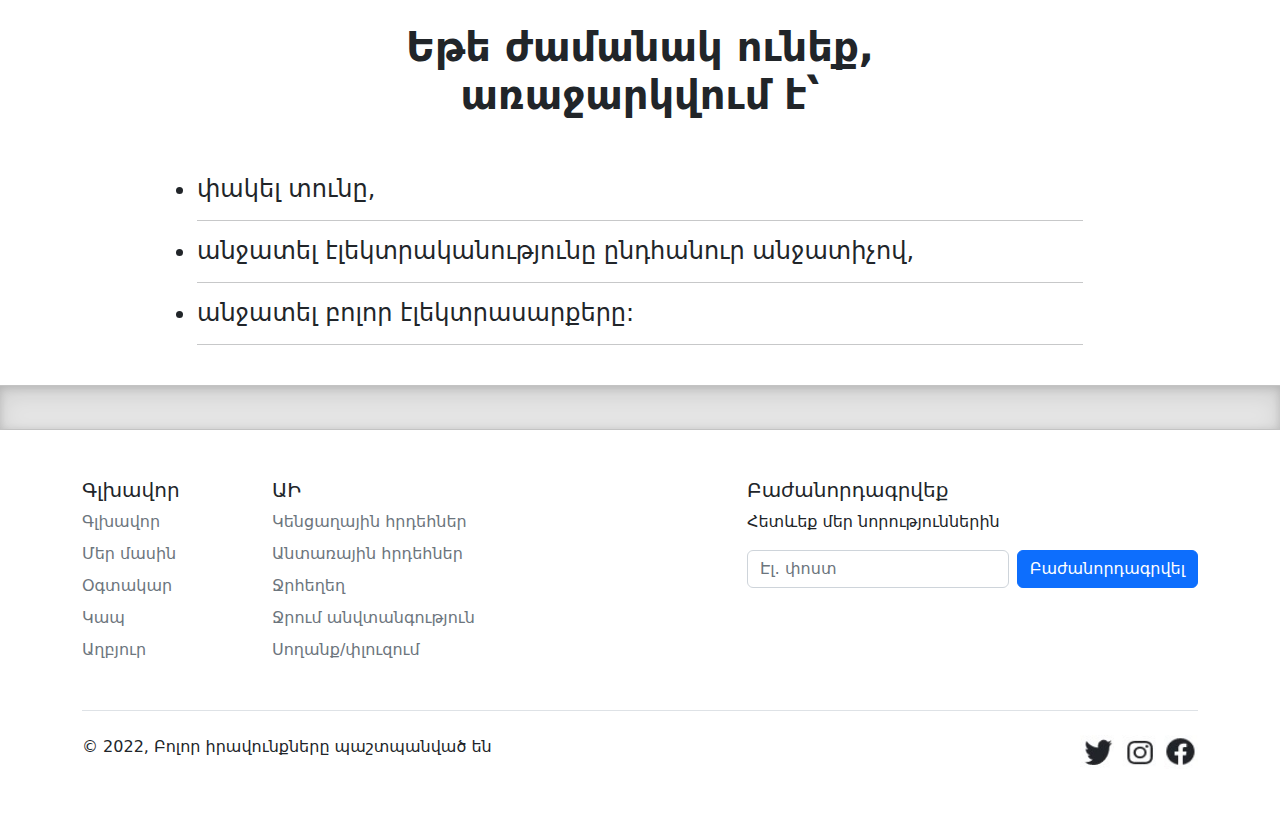
<file: Jrhexex.html>
<!DOCTYPE html>
<html lang="en">

  <head>
    <meta charset="UTF-8">
    <meta name="viewport" content="width=device-width, initial-scale=1.0">
    <meta http-equiv="X-UA-Compatible" content="IE=edge">
    <meta name="robots" content="index">
    <meta name="robots" content="follow">
    <meta name="description" content="Արտակարգ իրավիճակներ| Երևան ՀՀ|Հեռ.: (+374 10) -- -- --
   e-mail:․․․@gmail.com | Պահպանեք վարվելակերպի կանոնները">
    <!-- open graph for social media -->
    <meta property="og:title" content="Արտակարգ իրավիճակներ | Վարվելակերպի կանոններ - ուղեցույց">
    <meta property="og:description" content="Արտակարգ իրավիճակներ | Վարվելակերպի կանոններ - ուղեցույց">
    <meta property="og:image" content="AI.jpg">

    <meta name="keywords" content="Արտակարգ իրավիճակներ, Վարվելակերպի կանոններ, ԱԻ, ուղեցույց, 
   Կենցաղային հրդեհներ, ջրհեղեղ, ջրում անվտանգություն, սառույց, Անտառային հրդեհներ,Երկրաշարժ, 
   սողանքներ, փլուզումներ, փրկել, օգտակար, հեռ․, զանգահարեք, արագ արձագանքման ծառայություններ">

    <meta name="author" content="L.S.">


    <link rel="stylesheet" href="bootstrap-css/bootstrap.min.css">
    <script src="bootstrap-js/bootstrap.bundle.min.js"></script>
    <link rel="stylesheet" href="css/style.css">
    <link rel="icon" type="image/x-icon" href="images/galaxy-modified.ico">
    <title>Արտակարգ իրավիճակներ/Ջրհեղեղ</title>
  </head>

  <body>
    <a href="#"><img src="images/top3.jpg" class="top"></a>

    <nav class="navbar navbar-expand-sm navbar-dark bg-dark fixed-top">
      <div class="container-fluid">
        <a class="navbar-brand" href="index.html">
          <img src="images/galaxy-modified.ico" alt="Լոգո" style="width:40px;" class="rounded-pill">
        </a>
        <button class="navbar-toggler" type="button" data-bs-toggle="collapse" data-bs-target="#mynavbar">
          <span class="navbar-toggler-icon"></span>
        </button>
        <div class="collapse navbar-collapse" id="mynavbar">
          <ul class="navbar-nav me-auto">
            <li class="nav-item">
              <a class="nav-link" href="index.html">Գլխավոր</a>
            </li>
            <li class="nav-item">
              <a class="nav-link" href="About.html">Մեր մասին</a>
            </li>
            <li class="nav-item dropdown">
              <a class="nav-link dropdown-toggle" href="#" role="button" data-bs-toggle="dropdown">Արտակարգ իրավիճակներ</a>
              <ul class="dropdown-menu">
                <li><a class="dropdown-item" href="kencaghayin_hrdehner.html">Կենցաղային հրդեհներ</a></li>
                <li><a class="dropdown-item" href="Antarayin_hrdehner.html">Անտառային հրդեհներ</a></li>
                <li><a class="dropdown-item" href="Jrhexex.html">Ջրհեղեղ</a></li>
                <li><a class="dropdown-item" href="Jrum_anvtangutyun.html">Ջրում անվտանգությունն ու փրկելը</a></li>
                <li><a class="dropdown-item" href="erkrasharj.html">Երկրաշարժ</a></li>
                <li><a class="dropdown-item" href="soxanqner.html">Սողանքներ և փլուզումներ</a></li>
              </ul>
            </li>
            <li class="nav-item">
              <a class="nav-link" href="Tel.html">Օգտակար հեռախոսահամարներ</a>
            </li>
            <li class="nav-item">
              <a class="nav-link me-3" href="Contact.html">Կապ</a>
            </li>


          </ul>

          <form class="d-flex">
            <input class="form-control me-2" type="search" placeholder="որոնել">

          </form>
        </div>
      </div>
    </nav>


    <div class="container col-xxl-8 px-4 pt-5">

      <div class="row flex-lg-row-reverse align-items-center g-5 pt-5 pb-4">

        <div class="col-10 col-sm-8 col-lg-6">
          <img src="images/flood1.jpg" class="d-block mx-auto rounded img-fluid" alt="ջրհեղեղ քաղաքում" width="700" height="500" loading="lazy">
        </div>

        <div class="col-lg-6">
          <h1 class="display-5 fw-bold lh-1 pt-3 mb-5">ՋՐՀԵՂԵՂ</h1>
          <p class="lead fw-bold mb-4">Ջրհեղեղ՝ շատ տարածված բնական աղետ է, որը
            կարող է ունենալ տեղային առանձնահատկություն,
            ի հայտ գալ առանձին գյուղում կամ ոչ մեծ
            բնակավայրում, և կարող է լինել մեծամասշտաբ
            և ընդգրկել ամբողջական գետավազաններ
            և բազմաթիվ բնակեցված կետեր:
          </p>
          <div class="d-grid gap-2 d-md-flex justify-content-md-start my-4">
            <a href="#kanxargelum" class="text-decoration-none"><button type="button" class="btn btn-primary btn-lg px-4 me-md-2">Կանխարգելում</button></a>
            <a href="#varvelakerp" class="text-decoration-none"><button type="button" class="btn btn-primary btn-lg px-4">Վարվելակերպ</button></a>
          </div>
        </div>

      </div>

    </div>

    <hr>
    <br>
    <div class="px-4 pb-4 mb-3 h5">
      <div class="row">
        <div class="col-sm-10  fw-bold mx-auto">
          <p>Ջրհեղեղի տևողությունը կախված է կոնկրետ
            դեպքից: Ցածրադիր շրջաններում ջրհեղեղը
            զարգանում է աստիճանաբար՝ մի քանի օրվա
            ընթացքում, ի տարբերություն հանկարծակի
            ջրհեղեղի, որը տարածվում է շատ արագ, երբեմն
            առանց տեսանելի նշանների: Նման ջրհեղեղները
            ձևավորում են վտանգավոր կործանարար հեղեղի
            ալիք¸ որը բերում է կեղտ, քարեր, ճյուղեր և աղբ:</p>
          <p>Ջրհեղեղը նաև տեղի է ունենում, եթե գետի
            ջրի մակարդակը բարձրանում է այնքան, որ
            արդյունքում գրունտային ջրերը դուրս են գալիս
            մակերևույթ կամ լցվում են ջրամբարտակներից
            այն կողմ, երբ ջրի ճնշումը շատ բարձր է, պատնեշը
            կարող է պատռվել: Ջրհեղեղը կարող է առաջանալ
            պատնեշների քանդման արդյունքում, այդ դեպքում
            ջրի ուժեղ հոսքը նման է հանկարծակի ջրհեղեղի,
            սակայն ավելի մեծ աղետային մասշտաբով:</p>
          <p>Նույնիսկ ոչ մեծ առուները, գետերը,
            դրենաժային կամ անձրևային
            ջրանցքները, որոնք թվում են
            միանգամայն անվտանգ, կարող
            են առաջացնել ուժեղ ջրհեղեղ: </p>
        </div>
      </div>
    </div>

    <br>
    <div class="divider"></div>
    <div class=" row px-4  text-center">
      <h1 class="display-5 mb-4 mt-4 fw-bold" id="kanxargelum">ԿԱՆԽԱՐԳԵԼՈՒՄ</h1>
      <img class="d-block mx-auto mb-4 rounded" src="images/flood.jpg" alt="ջրհեղեղի մեջ հայտնված ժպտերես աղջիկները տերևն օգտագործում են որպես անձրևանոց" style="width:70%;" height="500">
      <div class="col-sm-10 mx-auto">
        <p class="lead fw-bold display-6">Ինչպե՞ս պաշտպանվել
          ջրհեղեղից <br>բարձր ռիսկային գոտիներում </p>
        <ul class="list-group my-2 px-4 text-start h4 lh-5">
          <li class="list-style-item">Պատասխանատվություն դրսևորեք
            միշտ. մի՛ գցեք աղբն ու թափոնները
            գետերը, առուներն ու ջրանցքները: </li>
          <hr>
          <li class="list-style-item">Եթե թափոններն արդեն ընկել են
            գետերի և ջրանցքների հունի մեջ,
            ապա տեղեկացրե՛ք դրա մասին
            պատկան պետական մարմիններին
            և կոմունալ ծառայություններին:</li>
          <hr>
          <li class="list-style-item">Այն քաղաքներում, որտեղ
            տեղատարափ անձրևներն
            ավելացնում են մակերեսային
            ջրհոսքը, մի՛ նետեք աղբը անձրևային
            առուները և մի՛ փակեք դրենաժային /
            ցամաքեցման/ ջրհորների անցքերը: </li>
          <hr>
          <li class="list-style-item">Հնարավորության դեպքում,
            պատրաստե՛ք ավազով լի պարկեր,
            որոնք ջրհեղեղի դեպքում, կարող
            են դրվել մուտքի մոտ և փակել
            բոլոր ճեղքերը, որոնցով ջուրը
            կարող է տուն ներս մտնել:
          </li>
          <hr>
          <li class="list-style-item">Մի՛ փակեք ջրահեռացման
            հորերն ամառվա ընթացքում
            ջուր հավաքելու համար: </li>
          <hr>
        </ul>
      </div>
    </div>


    <div class="row px-4  text-center">
      <div class="col-sm-10 mx-auto">
        <h1 class="display-5 mb-5 fw-bold" id="varvelakerp">ՎԱՐՎԵԼԱԿԵՐՊ</h1>
        <img class="d-block mx-auto mb-4 rounded" src="images/flood.png" alt="Տան տնտեսուհին փորձում է ոտքով փակել ջրհեղեղից բացվող դուռը։" style="width:70%;" height="500">
        <p class="lead fw-bold display-6 my-4">Ինչպե՞ս վարվել ջրհեղեղի ժամանակ </p>
        <ul class="list-group my-3 text-start h4 lh-5">
          <li class="list-style-item"> Հետևե՛ք ռադիոյով,
            հեռուստատեսությամբ և ինտերնետում հաղորդվող տեղեկատվությանը:</li>
          <hr>
          <li class="list-style-item"> Հիշե՛ք, որ աղետային
            ջրհեղեղը կարող է վրա
            հասնել հանկարծակի:
            Վտանգ առաջանալուն
            պես, անհապաղ
            տեղափոխվե՛ք շենքի
            վերևի հարկ: Մի
            ՛սպասեք մինչև ինչոր մեկը ձեզ նման
            հրահանգ տա:</li>
          <hr>
          <li class="list-style-item"> Հեռու մնացե՛ք
            հոսանքալարերից:</li>
          <hr>
          <li class="list-style-item">Խուսափե՛ք այն
            վայրերից, որտեղ
            կարող են առաջանալ
            սողանքներ և
            փլուզումներ: </li>
          <hr>
          <li class="list-style-item">Մի՛ խանգարեք
            փրկարարների
            աշխատանքներին:</li>
          <hr>
        </ul>
      </div>
    </div>

    <div class="container">
      <div class="row px-4  text-center">
        <div class="col-sm-10 mx-auto">
          <ul class="list-inline">
            <li class="list-inline-item"><img class="d-block mx-auto mb-4 rounded" src="images/flood54.jpg" alt="ջրհեղեղ փողոցում, մեքենաներ և մարդիկ" width="250" height="200"></li>
            <li class="list-inline-item"><img class="d-block mx-auto mb-4 rounded" src="images/slide1.jpg" alt="անտառ, ջրածածկ տարածք" width="250" height="200"></li>
            <li class="list-inline-item"><img class="d-block mx-auto mb-4 rounded" src="images/flood55.jpg" alt="բնակարանը հեղեղվում է ջրով" width="250" height="200"></li>

          </ul>
        </div>
      </div>

      <hr>
      <div class="row px-4  h5 text-start">
        <div class="col-sm-10 mx-auto">
          <p>Երբ կողպում եք դուռը և անջատում եք էլեկտրականությունը,
            մի՛ դիպչեք էլեկտրական սարքերին ջրում կանգնած վիճակում:<br>
            <hr>
            Հիշեք՝ վտանգը պահպանվում է նույնիսկ այն ժամանակ,
            երբ հեղեղի ջրերը հետ են քաշվել:</p>
        </div>
        <hr>
      </div>


      <div class="row px-4 text-center">
        <h2 class="lead fw-bold display-6 mb-3">Ինչպե՞ս վարվել տարհանման ժամանակ
        </h2>
        <img class="d-block mx-auto mb-4 rounded" src="images/Jrhexex7.jpg" alt="տարհանում, մարդիկ, պարկեր ջրի մոտ, կատու" style="width:70%;" height="500">
        <div class="col-sm-10 mx-auto">
          <ul class="list-group text-start h4 lh-5 ps-4">
            <li class="list-style-item">Վերցրե՛ք անհրաժեշտ իրերը
              (փաստաթղթերը, արժեքավոր իրերը,
              տաք հագուստը, երկարաճիտ կոշիկները,
              խմելու ջրով լի շիշը, լապտերները)
              և հնարավորության դեպքում
              կազմակերպված ձևով դուրս եկեք տնից: </li>
            <hr>
            <li class="list-style-item">Պատրաստ եղե՛ք օգնություն ցուցաբերել,
              գործե՛ք ըստ փրկարարական հրահանգների: </li>
            <hr>
            <li class="list-style-item">Եթե դուք ապրում եք ջրամբարտակից
              այն կողմ՝ հոսանքն ի վար, իմացե՛ք, թե
              ինչպիսին կլինի վտանգի ահազանգը, որքա՞ն
              ժամանակ կպահանջվի տնից դուրս գալու
              համար և որտե՞ղ է գտնվում անվտանգ
              գոտին ջրամբարտակը փլուզվելու դեպքում: </li>
            <hr>
            <li class="list-style-item">Գործե՛ք ըստ իրավիճակի և հետևե՛ք
              զանգվածային լրատվամիջոցների
              հաղորդագրություններին: </li>
            <hr>
          </ul>
        </div>
      </div>

      <div class="row px-4 text-center">
        <h2 class="lead fw-bold display-6 my-3">Ինչպե՞ս վարվել ջրհեղեղից հետո</h2>
        <img class="d-block mx-auto mb-4 rounded" src="images/Jrhexex33.jpg" alt="նավակով մարդ" style="width:70%;" height="500">
        <div class="col-sm-10 mx-auto">
          <ul class="list-group my-2 text-start h4 lh-5">
            <li class="list-style-item">Լսե՛ք ջրամատակարարման, խմելու ջրի
              անվտանգության մասին տեղեկատվությունը:</li>
            <hr>
            <li class="list-style-item">Խուսափե՛ք հեղեղի ջրերից, դրանք կարող են
              լինել աղտոտված աղբով, յուղով, բենզինով և
              կոյուղաջրով: Ջուրը նաև կարող է կրել էլեկտրական
              լիցք ստորգետնյա էլեկտրալարերից:
            </li>
            <hr>
            <li class="list-style-item">Մի՛ քայլեք հոսող ջրով:
            </li>
            <hr>
            <li class="list-style-item">Զգույշ եղե՛ք այն տարածքներում, որտեղ հետ
              են քաշվել հեղեղի ջրերը, ճանապարհները
              կարող են լինել վնասված և վտանգավոր: </li>
            <hr>
            <li class="list-style-item">Վերադարձե՛ք տուն այն ժամանակ, երբ համապատասխան
              մարմինները հայտնեն, որ դա անվտանգ է: </li>
            <hr>
            <li class="list-style-item"> Մի՛ օգտվեք էլեկտրական սարքերից,
              քանի դեռ չեք ստուգել դրանք: </li>
            <hr>
            <li class="list-style-item"> Մաքրե՛ք և աղտահանե՛ք բոլոր մակերեսները:</li>
          </ul>
        </div>
      </div>

      <div class="row px-4  text-center">
        <h2 class="lead fw-bold display-6 my-5">Ինչպե՞ս վարվել, եթե ստիպված
          եք <br>հեռանալ ձեր տնից
        </h2>
        <img class="d-block mx-auto mb-5 rounded" src="images/flood53.jpg" alt="այգի, նստարան, ջրհեղեղ" style="width:80%;" height="400">
        <div class="col-sm-10 mx-auto">
          <ul class="list-group my-2 text-start h4 lh-5">
            <li class="list-style-item">Մի՛ քայլեք հոսող ջրով: </li>
            <hr>
            <li class="list-style-item">Տասնհինգ սանտիմետր խորությամբ հոսող ջուրը կարող է վայր
              գցել մարդուն: Եթե դուք ստիպված եք շարժվել ջրում, գնացեք
              դեպի այն կողմը, որտեղ այն չի հոսում: Օգտագործե՛ք փայտ
              ստուգելու համար ջրի խորությունը և հողի կարծրությունը: </li>
            <hr>
            <li class="list-style-item">Մի՛ տեղափոխվեք մեքենայով ջրով ողողված տարածքներով: Եթե
              ձեր մեքենայի մոտ բարձրանում է ջուրը, դուրս եկե՛ք մեքենայից
              և, եթե անվտանգ է, տեղափոխվե՛ք ավելի բարձր վայր: </li>
            <hr>
            <li class="list-style-item"> Մի՛ անցեք գետերը կամ առուները ոտքով կամ ավտոմեքենայով: </li>
            <hr>
            <li class="list-style-item">Տարհանե՛ք ընտանի կենդանիներին, իսկ դրա անհնարինության
              դեպքում, դուրս բերե՛ք նրանց այն շենքերից, որտեղ գտնվում են: </li>
            <hr>
            <li class="list-style-item">Անհրաժեշտության դեպքում պարտաստ եղե՛ք հեռանալ
              տնից. պատրաստե՛ք կապոց կամ պայուսակ անձնական
              փաստաթղթերով և անհրաժեշտ իրերով (լապտերով, սուլիչով,
              անձրևանոցով, տաք հագուստով, ճտքավոր կոշիկներով,
              ցանկալի է ռետինե, խմելու ջրով լի շշով, ռադիոընդունիչ սարքով
              և պահուստային մարտկոցներով, ճոպաններով և այլն): </li>
            <hr>
            <li class="list-style-item">Հեռու մնացե՛ք հեղեղի ջրերով շրջապատված շենքերից: </li>
            <hr>
            <li class="list-style-item">Զգույշ եղե՛ք տուն մտնելիս, ձեզ կարող են
              սպասել թաքնված վնասվածքները: </li>
            <hr>
            <li class="list-style-item"> Հնարավորինս արագ վերանորոգե՛ք պարզարանները և այլ
              կոյուղային համակարգերը: Վնասված կոյուղու համակարգերը
              լուրջ վտանգ են ներկայացնում առողջությանը:</li>
            <hr>
            <li class="list-style-item">Մաքրե՛ք և աղտահանեք ամենն, ինչ թրջված է
              եղել: Հեղեղի ջրերից մնացած կեղտը կարող է
              պարունակել կեղտաջրեր և քիմիկատներ:
            </li>
            <hr>
            <li class="list-style-item">Տեսնելով մեռած կենդանիներ, զանգե՛ք
              սանիտարահամաճարակային ծառայություն
              և անասնաբուժական ծառայություն: </li>
            <hr>
          </ul>
        </div>
      </div>

      <div class="row px-4 text-center">
        <h2 class="lead fw-bold display-6 my-5">Եթե ժամանակ ունեք, <br>առաջարկվում է՝</h2>
        <div class="col-sm-10 mx-auto">
          <ul class="list-group mt-2 text-start h4 lh-5">
            <li class="list-style-item">փակել տունը,</li>
            <hr>
            <li class="list-style-item">անջատել էլեկտրականությունը ընդհանուր անջատիչով, </li>
            <hr>
            <li class="list-style-item">անջատել բոլոր էլեկտրասարքերը:</li>
            <hr>
          </ul>
        </div>
      </div>
    </div>

    <br>
    <div class="divider"></div>
    <!-- Footer start -->


    <div class="container">
      <footer class="pt-5">
        <div class="row">
          <div class="col-6 col-md-2 mb-3">
            <h5>Գլխավոր</h5>
            <ul class="nav flex-column">
              <li class="nav-item mb-2"><a href="index.html" class="nav-link p-0 text-muted">Գլխավոր</a></li>
              <li class="nav-item mb-2"><a href="About.html" class="nav-link p-0 text-muted">Մեր մասին</a></li>
              <li class="nav-item mb-2"><a href="Tel.html" class="nav-link p-0 text-muted">Օգտակար</a></li>
              <li class="nav-item mb-2"><a href="Contact.html" class="nav-link p-0 text-muted">Կապ</a></li>
              <li class="nav-item mb-2"><a href="#" class="nav-link p-0 text-muted">Աղբյուր</a></li>
            </ul>
          </div>

          <div class="col-6 col-md-4 mb-3">
            <h5>ԱԻ</h5>
            <ul class="nav flex-column lh-5">
              <li class="nav-item mb-2"><a href="kencaghayin_hrdehner.html" class="nav-link p-0 text-muted">Կենցաղային հրդեհներ</a></li>
              <li class="nav-item mb-2"><a href="Antarayin_hrdehner.html" class="nav-link p-0 text-muted">Անտառային հրդեհներ</a></li>
              <li class="nav-item mb-2"><a href="Jrhexex.html" class="nav-link p-0 text-muted">Ջրհեղեղ</a></li>
              <li class="nav-item mb-2"><a href="Jrum_anvtangutyun.html" class="nav-link p-0 text-muted">Ջրում անվտանգություն</a></li>
              <li class="nav-item mb-2"><a href="soxanqner.html" class="nav-link p-0 text-muted">Սողանք/փլուզում</a></li>
            </ul>
          </div>

          <div class="col-md-5 offset-md-1 mb-3">
            <form>
              <h5>Բաժանորդագրվեք</h5>
              <p>Հետևեք մեր նորություններին</p>
              <div class="d-flex flex-column flex-sm-row w-100 gap-2">
                <input id="newsletter1" type="text" class="form-control" placeholder="Էլ․ փոստ">
                <button class="btn btn-primary" type="button">Բաժանորդագրվել</button>
              </div>
            </form>
          </div>
        </div>

        <div class="d-flex flex-column flex-sm-row justify-content-between py-4 my-4 border-top">
          <p>&copy; 2022, Բոլոր իրավունքները պաշտպանված են</p>
          <ul class="list-unstyled d-flex gap-2">
            <li><a href="https://twitter.com/" target="_blank"><img src="images/twitter.jpg" width="34" height="34"></a></li>
            <li><a href="https://www.instagram.com/" target="_blank"><img src="images/instagram.jpg" width="34" height="34"></a></li>
            <li><a href="https://www.facebook.com/" target="_blank"><img src="images/facebook.jpg" width="34" height="34"></a></li>
          </ul>
        </div>
      </footer>
    </div>
    <!-- Footer end -->
  </body>
</html>
</file>
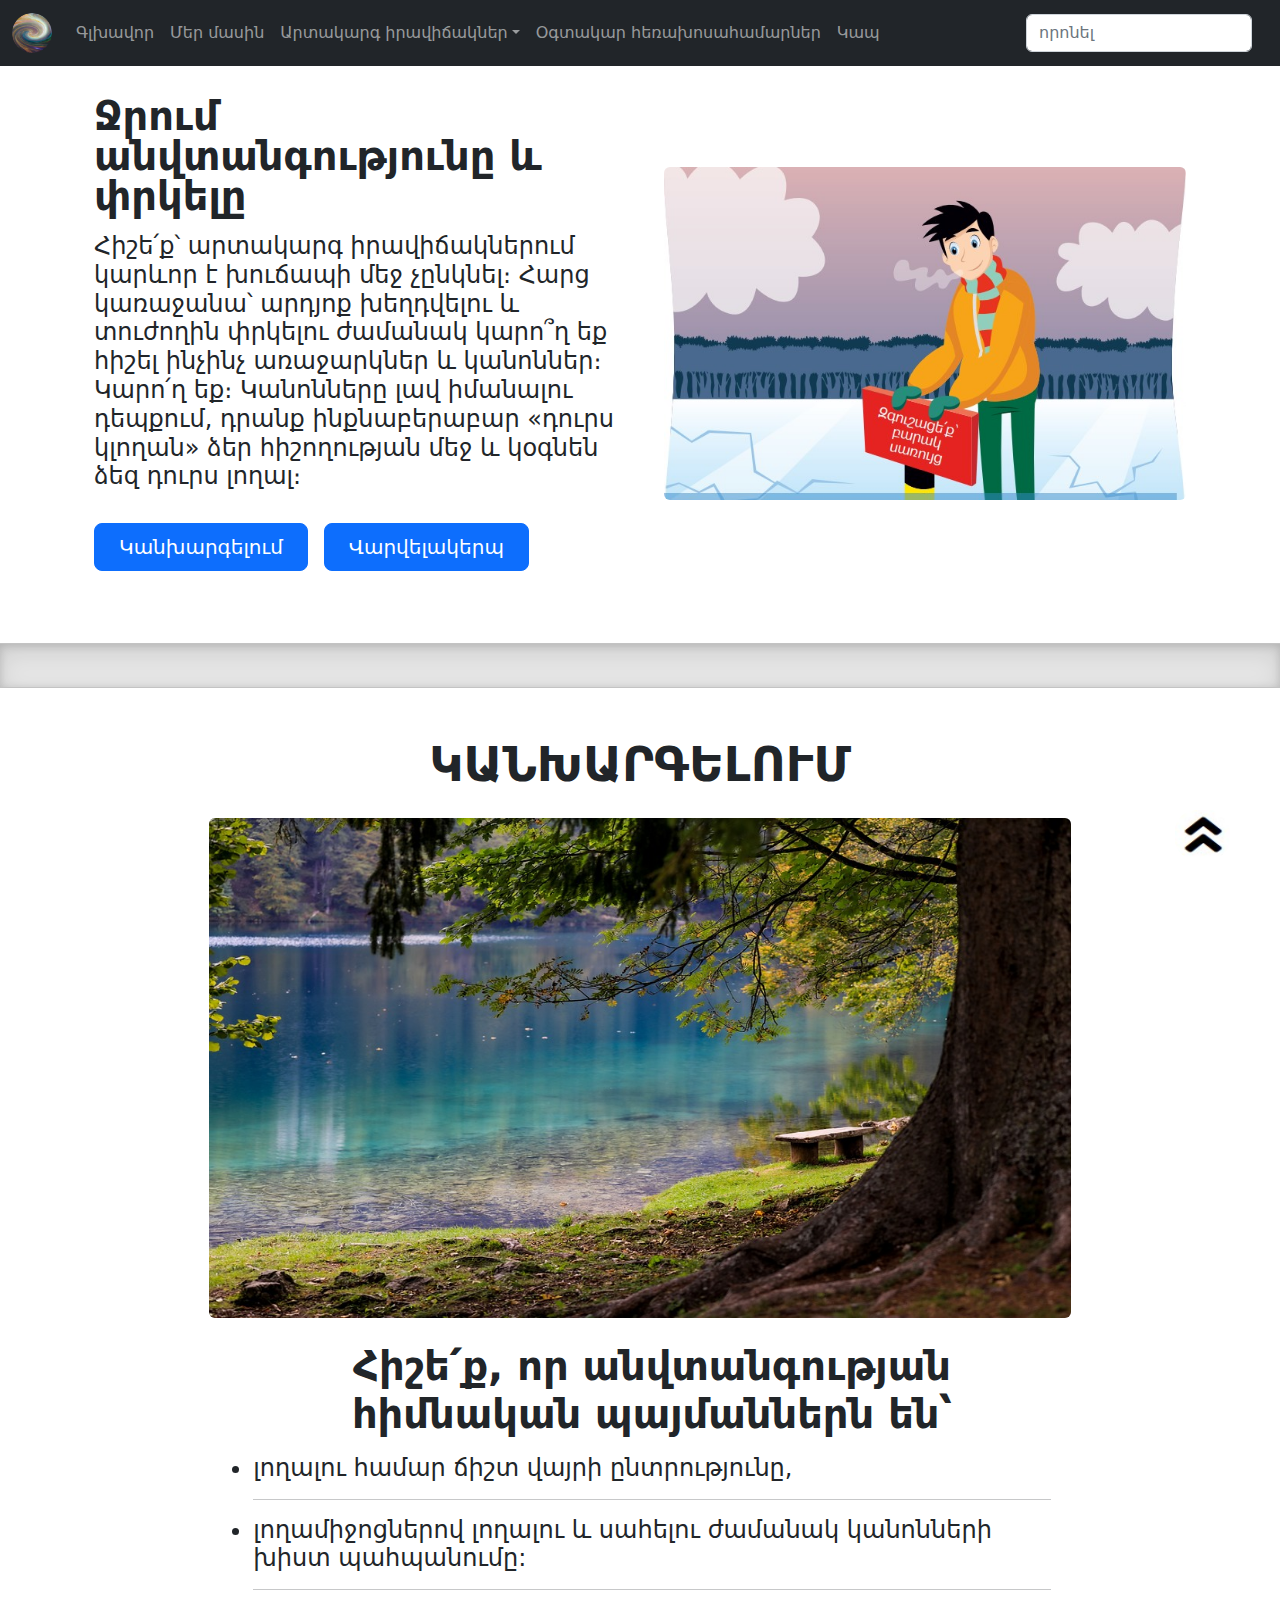
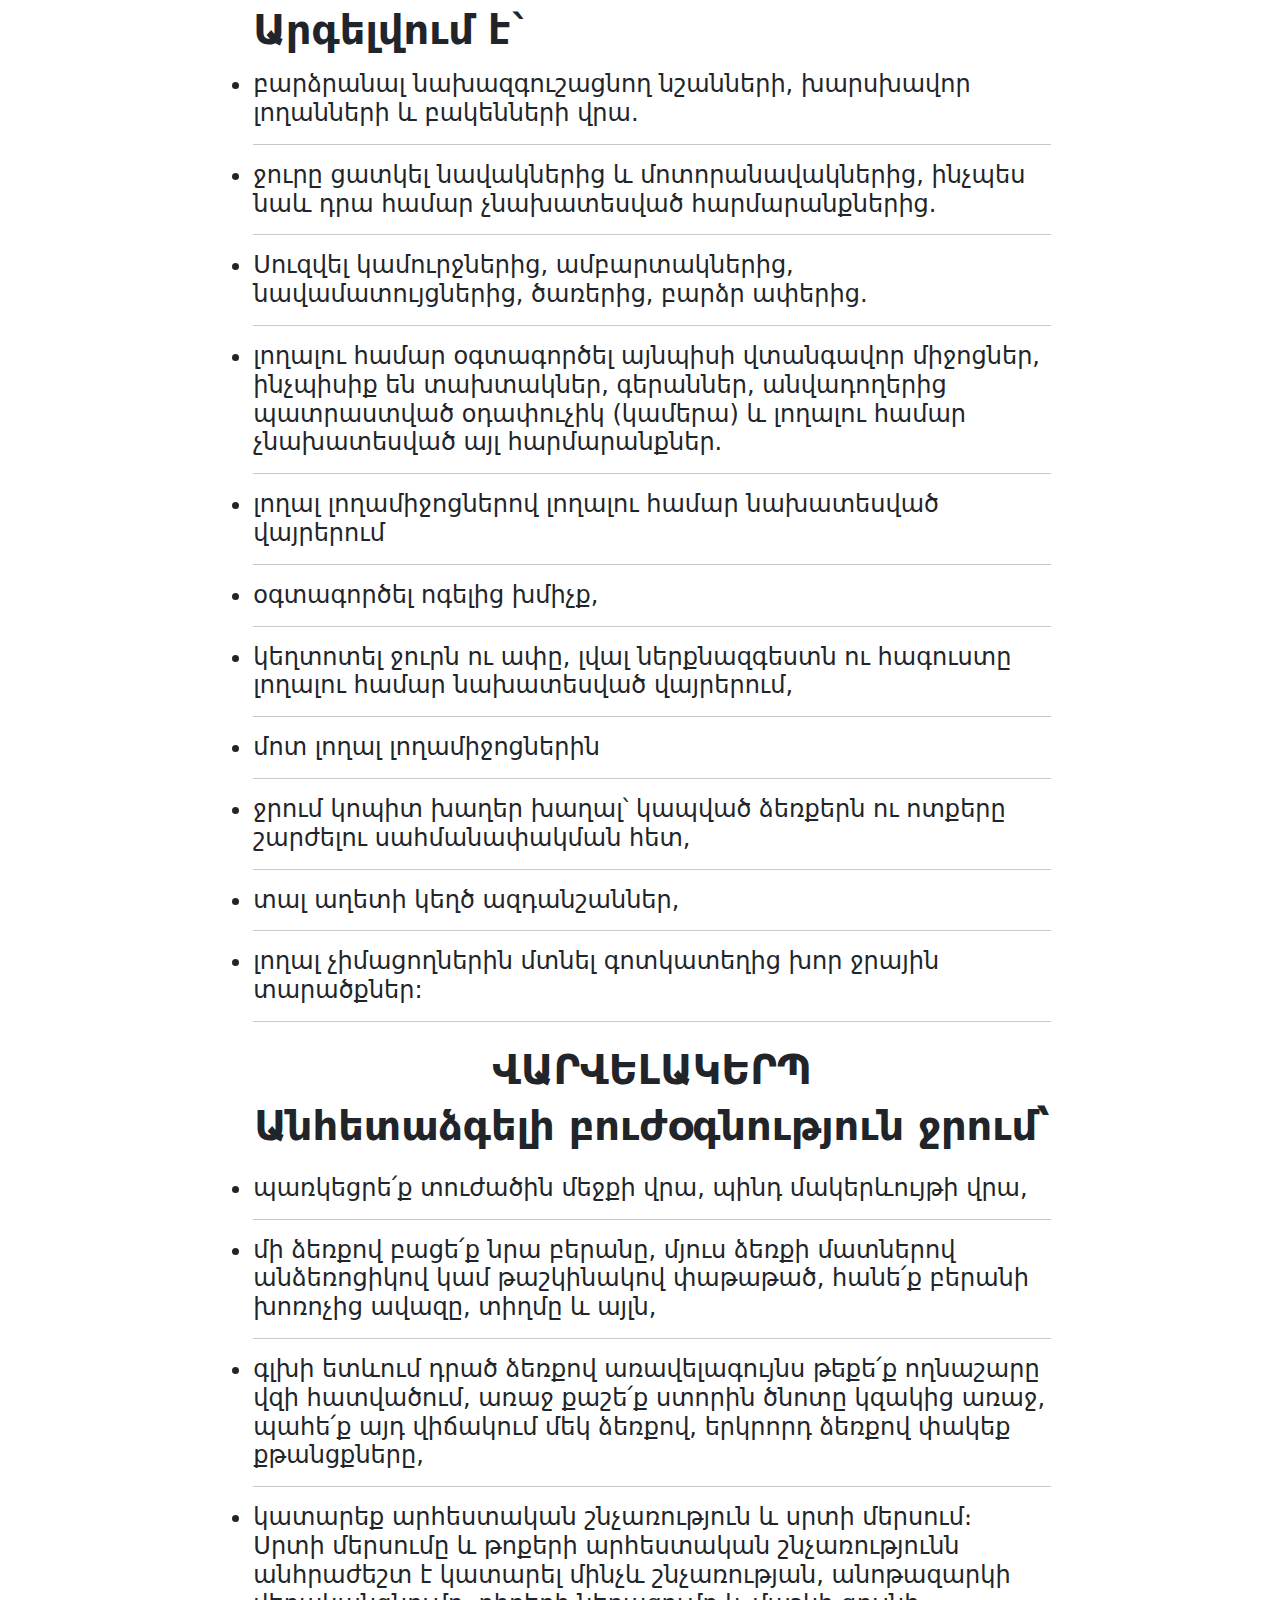
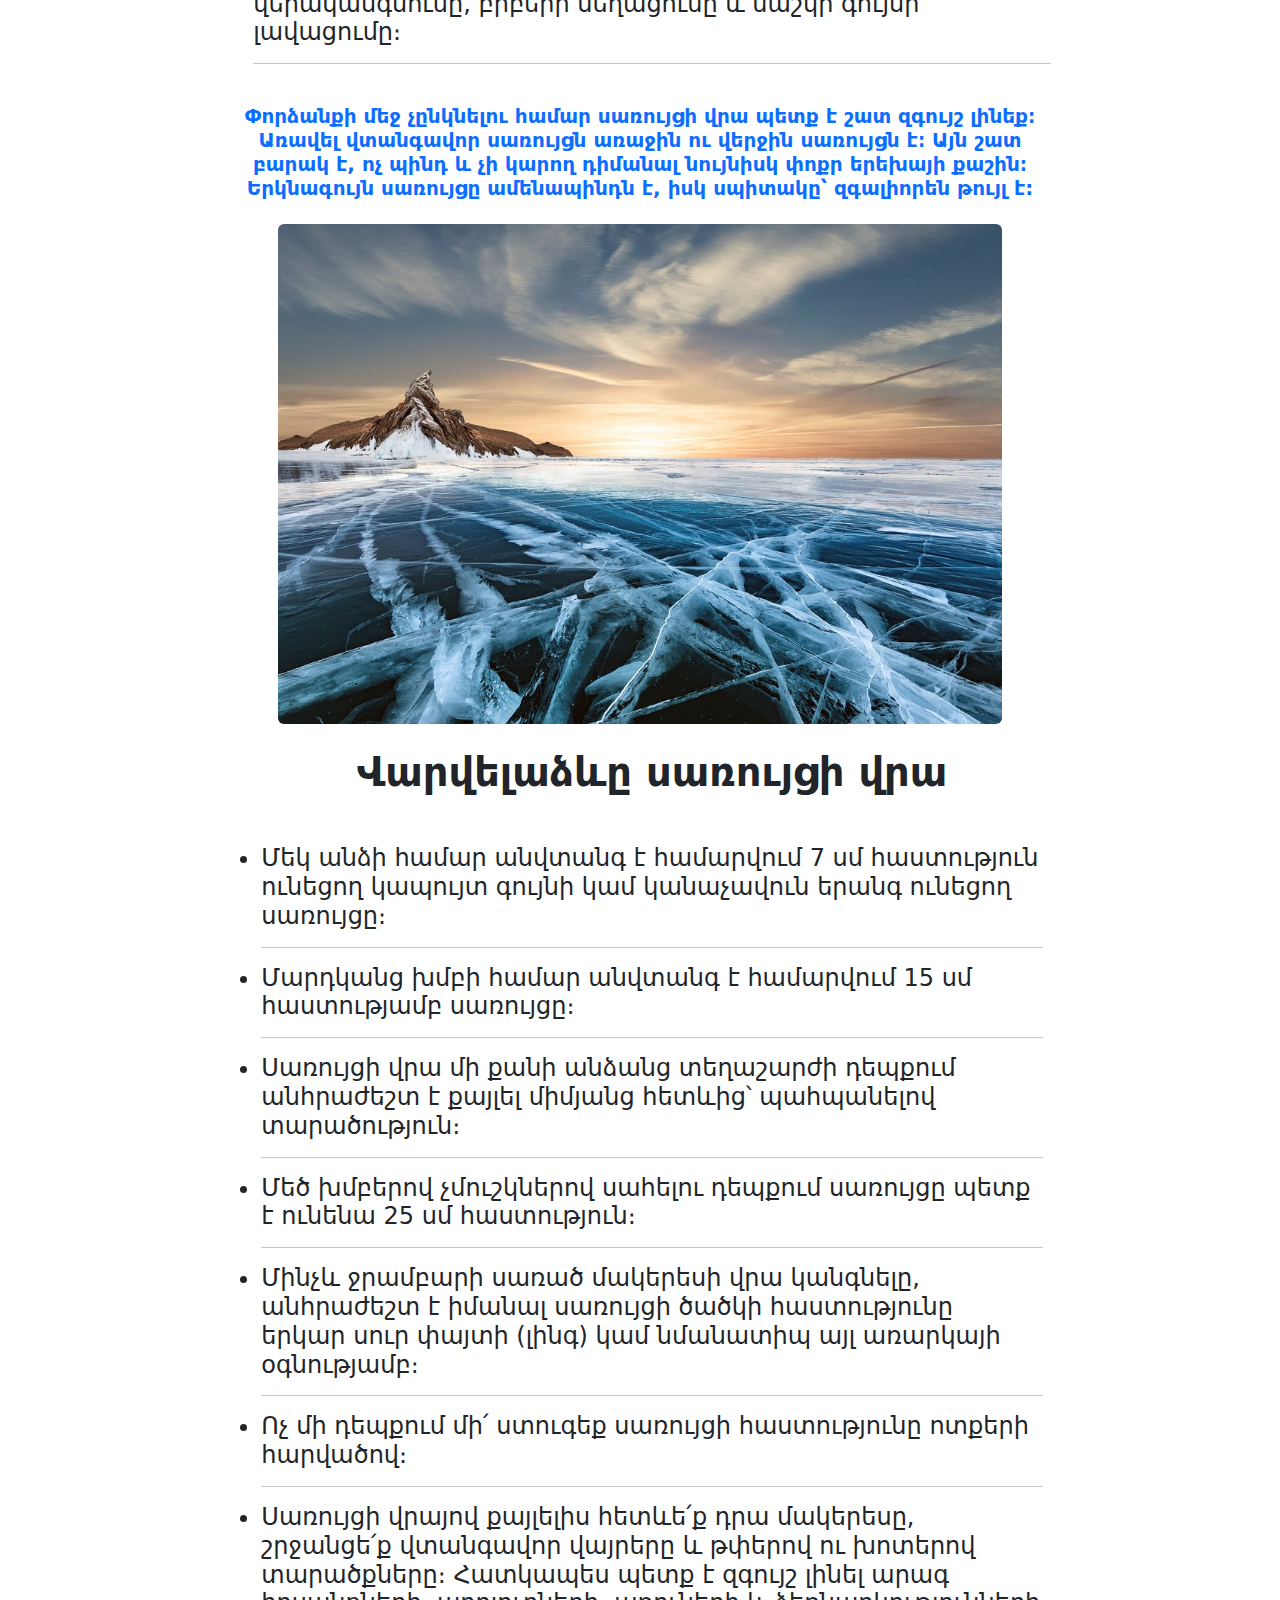
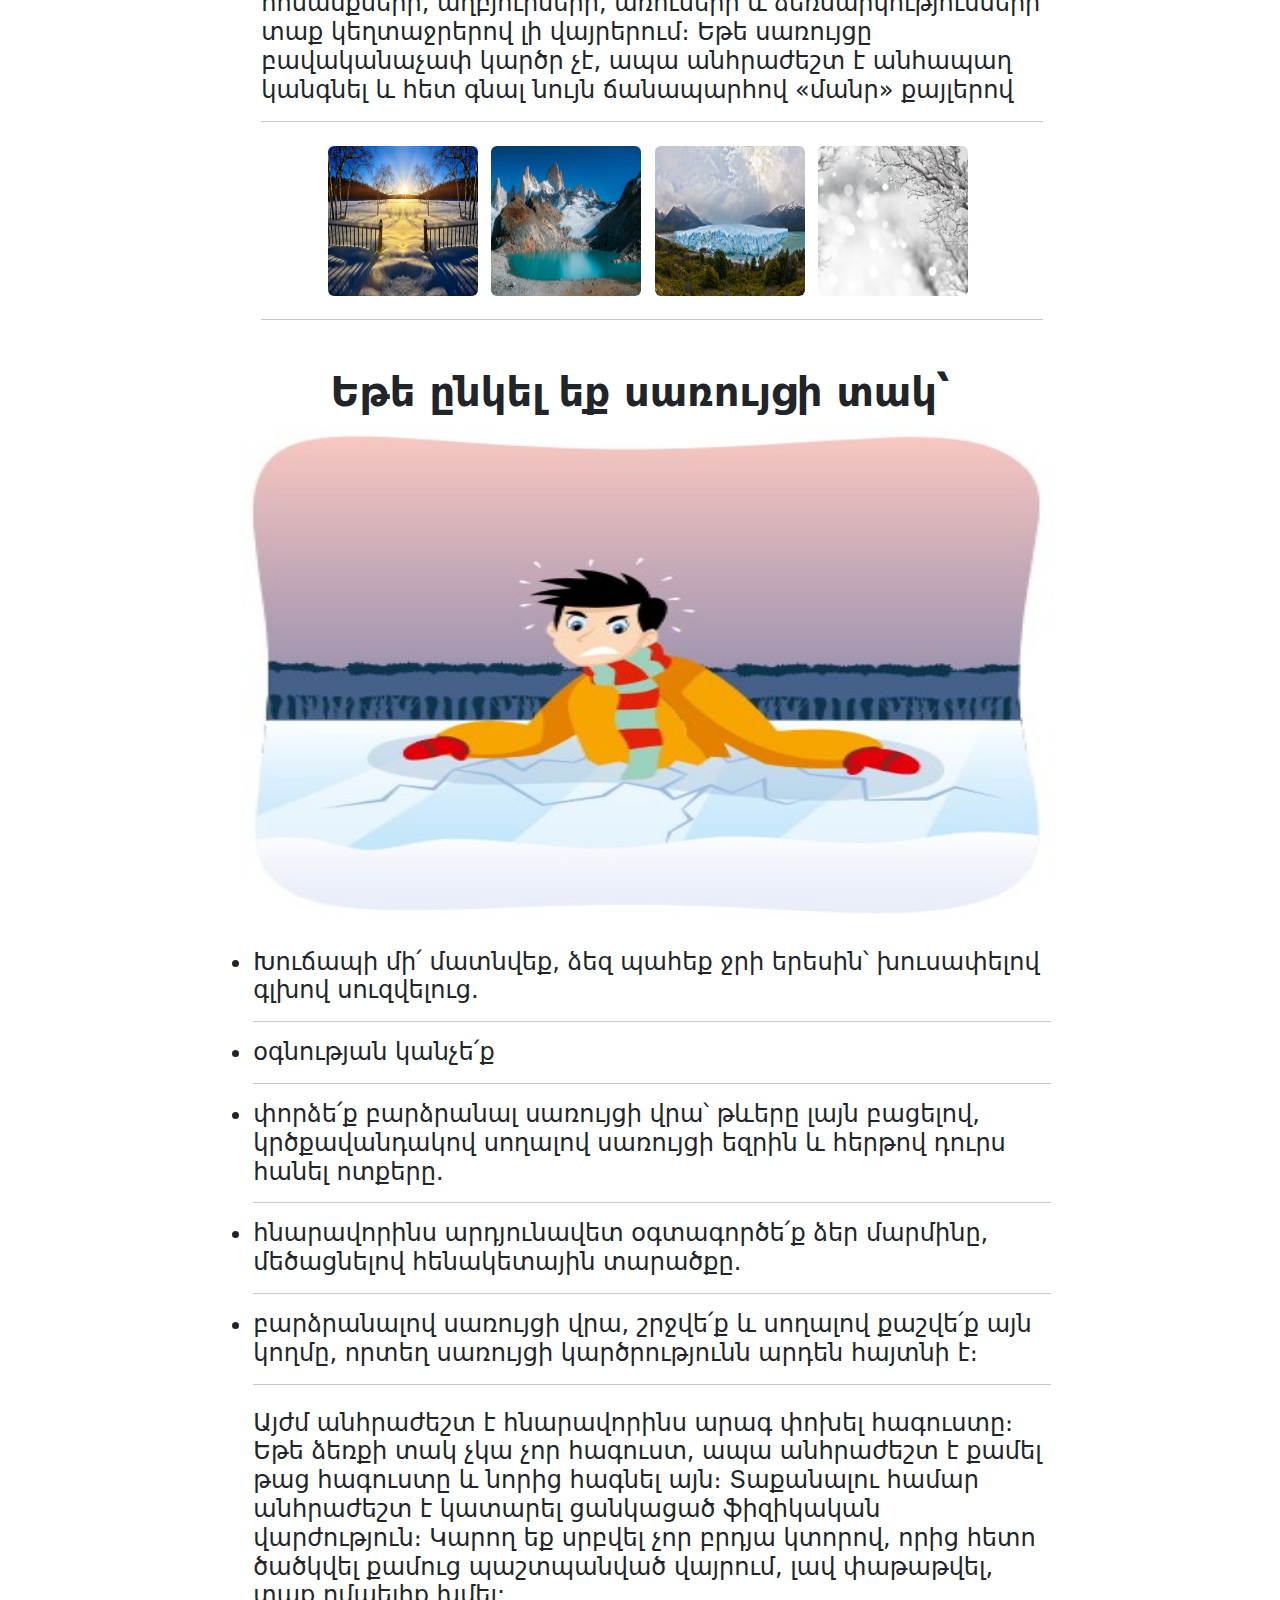
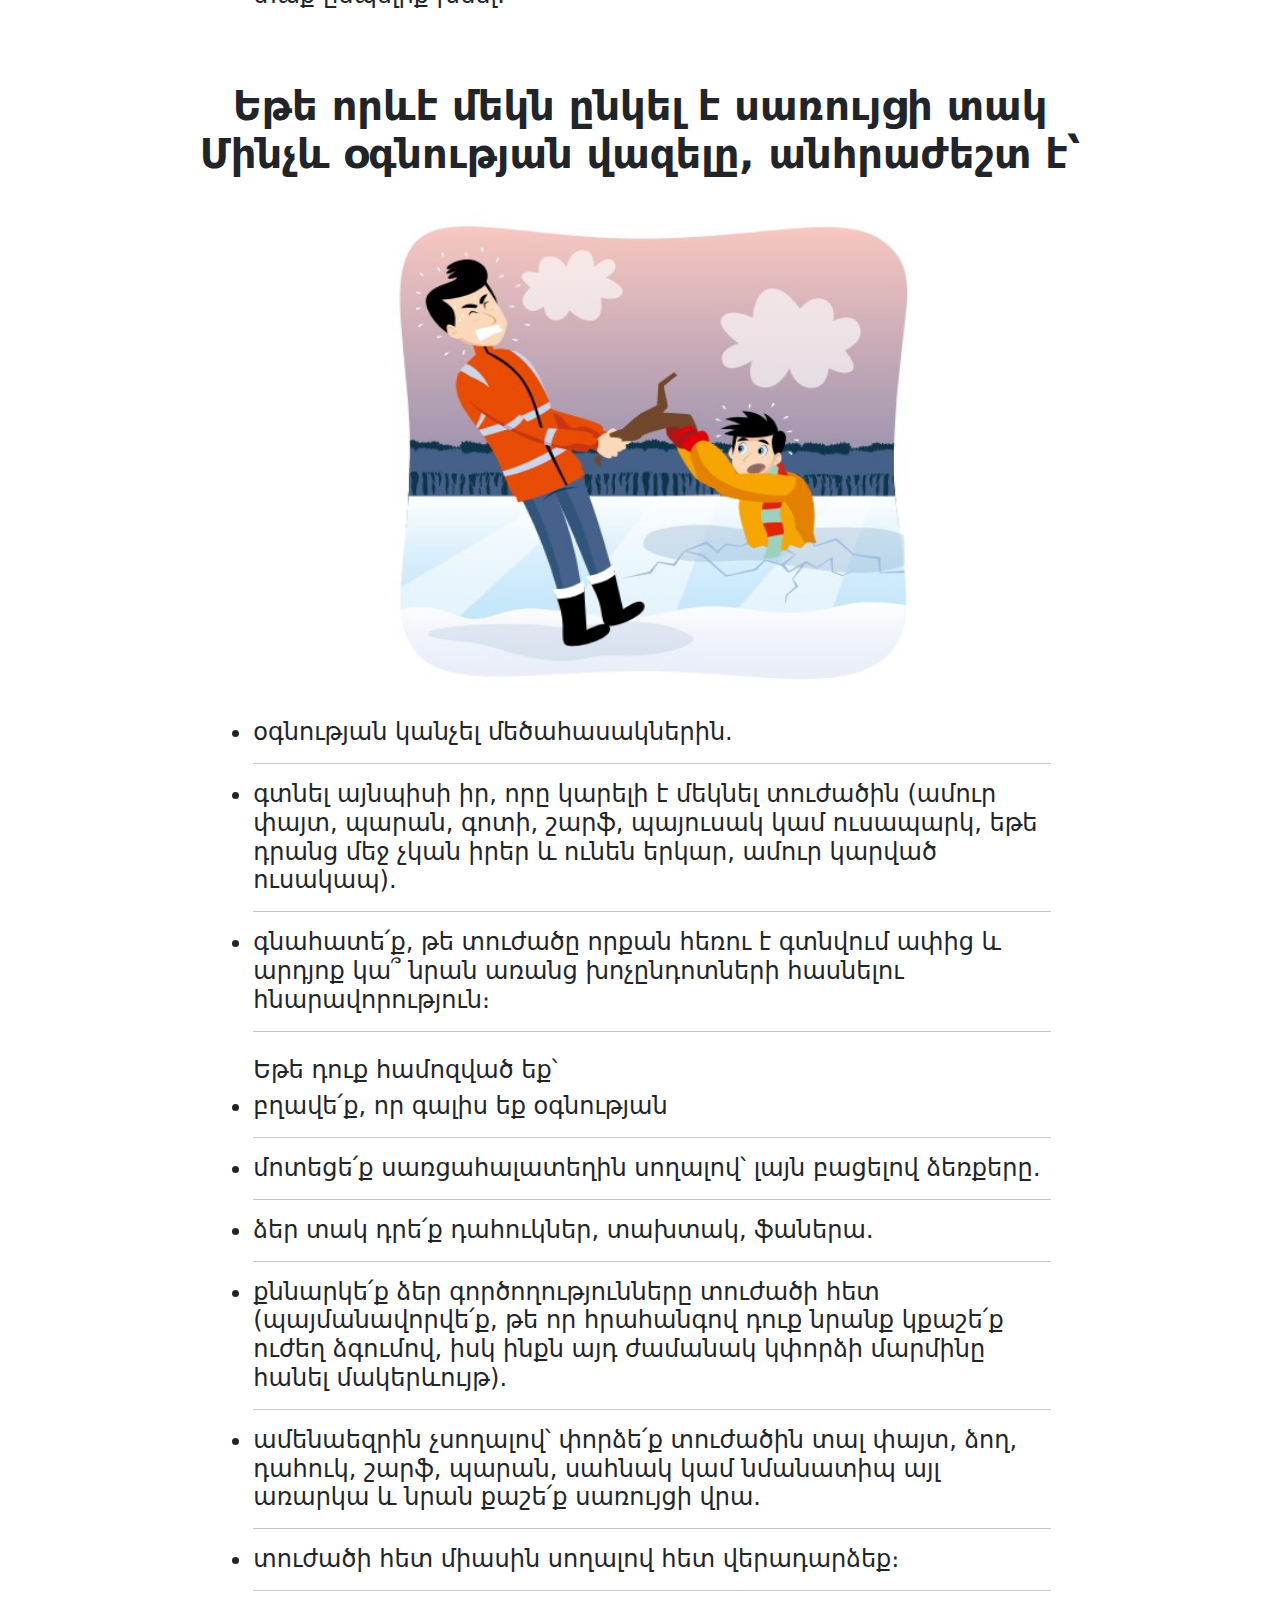
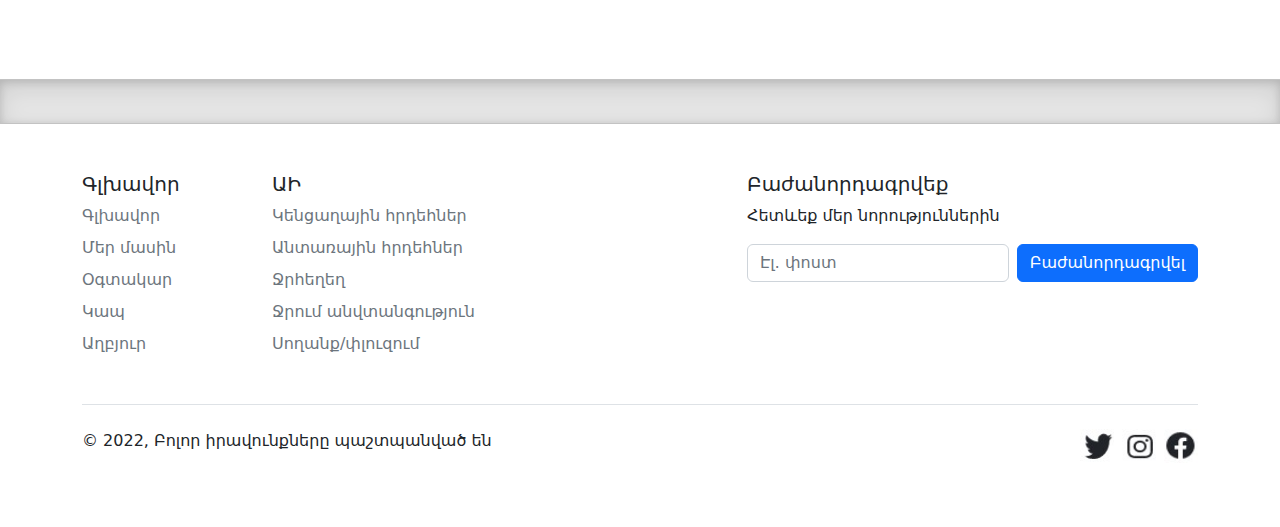
<file: Jrum_anvtangutyun.html>
<!DOCTYPE html>
<html lang="en">

  <head>
    <meta charset="UTF-8">
    <meta name="viewport" content="width=device-width, initial-scale=1.0">
    <meta http-equiv="X-UA-Compatible" content="IE=edge">
    <meta name="robots" content="index">
    <meta name="robots" content="follow">
    <meta name="description" content="Արտակարգ իրավիճակներ| Երևան ՀՀ|Հեռ.: (+374 10) -- -- --
   e-mail:․․․@gmail.com | Պահպանեք վարվելակերպի կանոնները">
    <!-- open graph for social media -->
    <meta property="og:title" content="Արտակարգ իրավիճակներ | Վարվելակերպի կանոններ - ուղեցույց">
    <meta property="og:description" content="Արտակարգ իրավիճակներ | Վարվելակերպի կանոններ - ուղեցույց">
    <meta property="og:image" content="AI.jpg">

    <meta name="keywords" content="Արտակարգ իրավիճակներ, Վարվելակերպի կանոններ, ԱԻ, ուղեցույց, 
   Կենցաղային հրդեհներ, ջրհեղեղ, ջրում անվտանգություն, սառույց, Անտառային հրդեհներ,Երկրաշարժ, 
   սողանքներ, փլուզումներ, փրկել, օգտակար, հեռ․, զանգահարեք, արագ արձագանքման ծառայություններ">

    <meta name="author" content="L.S.">


    <link rel="stylesheet" href="bootstrap-css/bootstrap.min.css">
    <script src="bootstrap-js/bootstrap.bundle.min.js"></script>
    <link rel="stylesheet" href="css/style.css">
    <link rel="icon" type="image/x-icon" href="images/galaxy-modified.ico">
    <title>Արտակարգ իրավիճակներ/Ջրում անվտանգությունը</title>
  </head>

  <body>
    <a href="#"><img src="images/top3.jpg" class="top"></a>

    <nav class="navbar navbar-expand-sm navbar-dark bg-dark fixed-top">
      <div class="container-fluid">
        <a class="navbar-brand" href="index.html">
          <img src="images/galaxy-modified.ico" alt="Լոգո" style="width:40px;" class="rounded-pill">
        </a>
        <button class="navbar-toggler" type="button" data-bs-toggle="collapse" data-bs-target="#mynavbar">
          <span class="navbar-toggler-icon"></span>
        </button>
        <div class="collapse navbar-collapse" id="mynavbar">
          <ul class="navbar-nav me-auto">
            <li class="nav-item">
              <a class="nav-link" href="index.html">Գլխավոր</a>
            </li>
            <li class="nav-item">
              <a class="nav-link" href="About.html">Մեր մասին</a>
            </li>
            <li class="nav-item dropdown">
              <a class="nav-link dropdown-toggle" href="#" role="button" data-bs-toggle="dropdown">Արտակարգ իրավիճակներ</a>
              <ul class="dropdown-menu">
                <li><a class="dropdown-item" href="kencaghayin_hrdehner.html">Կենցաղային հրդեհներ</a></li>
                <li><a class="dropdown-item" href="Antarayin_hrdehner.html">Անտառային հրդեհներ</a></li>
                <li><a class="dropdown-item" href="Jrhexex.html">Ջրհեղեղ</a></li>
                <li><a class="dropdown-item" href="Jrum_anvtangutyun.html">Ջրում անվտանգությունն ու փրկելը</a></li>
                <li><a class="dropdown-item" href="erkrasharj.html">Երկրաշարժ</a></li>
                <li><a class="dropdown-item" href="soxanqner.html">Սողանքներ և փլուզումներ</a></li>
              </ul>
            </li>
            <li class="nav-item">
              <a class="nav-link" href="Tel.html">Օգտակար հեռախոսահամարներ</a>
            </li>
            <li class="nav-item">
              <a class="nav-link" href="Contact.html">Կապ</a>
            </li>
          </ul>

          <form class="d-flex">
            <input class="form-control me-3" type="search" placeholder="որոնել">

          </form>
        </div>
      </div>
    </nav>


    <div class="container col-xxl-8 px-4 pt-5">
      <div class="row flex-lg-row-reverse overflow-hidden align-items-center g-5 py-5">
        <div class="col-10 col-sm-8 col-lg-6">
          <img src="images/jur1.jpg" class="d-block mx-lg-auto img-fluid rounded" alt="սառույց, շարֆով տղան զգուշացնող ցուցանակի մոտ" width="700" height="500" loading="lazy">
        </div>
        <div class="col-lg-6">
          <h1 class="display-6 fw-bold lh-1 mb-3">Ջրում անվտանգությունը
            և փրկելը</h1>
          <p class="h4 lh-5">Հիշե՛ք՝ արտակարգ իրավիճակներում
            կարևոր է խուճապի մեջ չընկնել։ Հարց
            կառաջանա՝ արդյոք խեղդվելու և տուժողին
            փրկելու ժամանակ կարո՞ղ եք հիշել ինչինչ առաջարկներ և կանոններ։ Կարո՛ղ
            եք։ Կանոնները լավ իմանալու դեպքում,
            դրանք ինքնաբերաբար «դուրս կլողան» ձեր
            հիշողության մեջ և կօգնեն ձեզ դուրս լողալ։</p>
          <br>
          <div class="d-grid gap-2 d-md-flex justify-content-md-start">
            <a href="#kanxargelum" class="text-decoration-none"><button type="button" class="btn btn-primary btn-lg px-4 me-md-2">Կանխարգելում</button></a>
            <a href="#varvelakerp" class="text-decoration-none"><button type="button" class="btn btn-primary btn-lg px-4">Վարվելակերպ</button></a>
          </div>
        </div>
      </div>
    </div>

    <br>
    <div class="divider"></div>
    <div class="px-4 pb-3 mt-3 text-center">
      <h1 class="display-5 mb-4 mt-5 fw-bold" id="kanxargelum">ԿԱՆԽԱՐԳԵԼՈՒՄ</h1>
      <img class="d-block mx-auto mb-4 rounded" src="images/jur5.jpg" alt="գեղեցիկ տեսարան լճի ափին, նստարան" style="width:70%;" height="500">
      <div class="col-lg-8 mx-auto ps-4">
        <p class="lead fw-bold display-6"> Հիշե՛ք, որ անվտանգության
          հիմնական պայմաններն են՝ </p>
        <ul class="list-group my-2 text-start h4 lh-5">
          <li class="list-style-item">լողալու համար ճիշտ վայրի ընտրությունը, </li>
          <hr>
          <li class="list-style-item">լողամիջոցներով լողալու և սահելու ժամանակ
            կանոնների խիստ պահպանումը:</li>
          <hr>
          <p class="lead fw-bold display-6"> Արգելվում է` </p>
          <li class="list-style-item">բարձրանալ նախազգուշացնող նշանների,
            խարսխավոր լողանների և բակենների վրա. </li>
          <hr>
          <li class="list-style-item">ջուրը ցատկել նավակներից և մոտորանավակներից, ինչպես
            նաև դրա համար չնախատեսված հարմարանքներից.</li>
          <hr>
          <li class="list-style-item">Սուզվել կամուրջներից, ամբարտակներից,
            նավամատույցներից, ծառերից, բարձր ափերից. </li>
          <hr>
          <li class="list-style-item">լողալու համար օգտագործել այնպիսի վտանգավոր միջոցներ, ինչպիսիք
            են տախտակներ, գերաններ, անվադողերից պատրաստված օդափուչիկ
            (կամերա) և լողալու համար չնախատեսված այլ հարմարանքներ.</li>
          <hr>
          <li class="list-style-item">լողալ լողամիջոցներով լողալու համար նախատեսված վայրերում </li>
          <hr>
          <li class="list-style-item">օգտագործել ոգելից խմիչք, </li>
          <hr>
          <li class="list-style-item">կեղտոտել ջուրն ու ափը, լվալ ներքնազգեստն ու հագուստը
            լողալու համար նախատեսված վայրերում,</li>
          <hr>
          <li class="list-style-item">մոտ լողալ լողամիջոցներին</li>
          <hr>
          <li class="list-style-item">ջրում կոպիտ խաղեր խաղալ՝ կապված ձեռքերն ու
            ոտքերը շարժելու սահմանափակման հետ,</li>
          <hr>
          <li class="list-style-item">տալ աղետի կեղծ ազդանշաններ,</li>
          <hr>
          <li class="list-style-item">լողալ չիմացողներին մտնել գոտկատեղից խոր ջրային տարածքներ:</li>
          <hr>
        </ul>


        <h1 class="lead fw-bold display-6 my-2" id="varvelakerp"> ՎԱՐՎԵԼԱԿԵՐՊ</h1>
        <h2 class="lead fw-bold display-6 mb-4">Անհետաձգելի բուժօգնություն ջրում՝
        </h2>
        <ul class="list-group my-2 text-start h4 lh-5">
          <li class="list-style-item">պառկեցրե՛ք տուժածին մեջքի վրա, պինդ մակերևույթի վրա,</li>
          <hr>
          <li class="list-style-item">մի ձեռքով բացե՛ք նրա բերանը, մյուս ձեռքի մատներով
            անձեռոցիկով կամ թաշկինակով փաթաթած, հանե՛ք
            բերանի խոռոչից ավազը, տիղմը և այլն, </li>
          <hr>
          <li class="list-style-item">գլխի ետևում դրած ձեռքով առավելագույնս թեքե՛ք ողնաշարը վզի
            հատվածում, առաջ քաշե՛ք ստորին ծնոտը կզակից առաջ, պահե՛ք
            այդ վիճակում մեկ ձեռքով, երկրորդ ձեռքով փակեք քթանցքները, </li>
          <hr>
          <li class="list-style-item">կատարեք արհեստական
            շնչառություն և սրտի մերսում։<br> Սրտի մերսումը և թոքերի արհեստական շնչառությունն
            անհրաժեշտ է կատարել մինչև շնչառության, անոթազարկի
            վերականգնումը, բիբերի նեղացումը և մաշկի գույնի լավացումը։</li>
          <hr>
        </ul>
      </div>

    </div>
    </div>

    <div class="px-4 col-sm-8 mx-auto  text-center">
      <p class="lead fw-bold  mb-4 h2 text-primary">Փորձանքի մեջ չընկնելու համար
        սառույցի վրա պետք է շատ զգույշ
        լինեք։ Առավել վտանգավոր
        սառույցն առաջին ու վերջին
        սառույցն է։ Այն շատ բարակ է,
        ոչ պինդ և չի կարող դիմանալ
        նույնիսկ փոքր երեխայի քաշին։ <br>
        Երկնագույն սառույցը
        ամենապինդն է, իսկ
        սպիտակը՝ զգալիորեն թույլ է:
      </p>
      <img class="d-block mx-auto mb-4 rounded" src="images/jur6.jpg" alt="սառցակալած լիճ, ճեղքեր սառույցի վրա" style="width:90%;" height="500">
      <div class=" col-sm-12 mx-auto ps-4">
        <h2 class="lead fw-bold display-6 mb-5">Վարվելաձևը սառույցի վրա</h2>
        <ul class="list-group my-2 text-start h4 lh-5">
          <li class="list-style-item">Մեկ անձի համար անվտանգ է
            համարվում 7 սմ հաստություն ունեցող
            կապույտ գույնի կամ կանաչավուն
            երանգ ունեցող սառույցը։ </li>
          <hr>
          <li class="list-style-item"> Մարդկանց խմբի համար
            անվտանգ է համարվում 15 սմ
            հաստությամբ սառույցը։ </li>
          <hr>
          <li class="list-style-item">Սառույցի վրա մի քանի անձանց
            տեղաշարժի դեպքում անհրաժեշտ
            է քայլել միմյանց հետևից՝
            պահպանելով տարածություն։ </li>
          <hr>
          <li class="list-style-item">Մեծ խմբերով չմուշկներով
            սահելու դեպքում սառույցը պետք
            է ունենա 25 սմ հաստություն։</li>
          <hr>
          <li class="list-style-item">Մինչև ջրամբարի սառած մակերեսի
            վրա կանգնելը, անհրաժեշտ է իմանալ
            սառույցի ծածկի հաստությունը երկար
            սուր փայտի (լինգ) կամ նմանատիպ
            այլ առարկայի օգնությամբ։ </li>
          <hr>
          <li class="list-style-item">Ոչ մի դեպքում մի՛ ստուգեք սառույցի
            հաստությունը ոտքերի հարվածով։ </li>
          <hr>
          <li class="list-style-item">Սառույցի վրայով քայլելիս
            հետևե՛ք դրա մակերեսը, շրջանցե՛ք
            վտանգավոր վայրերը և թփերով
            ու խոտերով տարածքները։
            Հատկապես պետք է զգույշ լինել
            արագ հոսանքների, աղբյուրների,
            առուների և ձեռնարկությունների
            տաք կեղտաջրերով լի վայրերում։
            Եթե սառույցը բավականաչափ
            կարծր չէ, ապա անհրաժեշտ է
            անհապաղ կանգնել և հետ գնալ նույն
            ճանապարհով «մանր» քայլերով </li>
          <hr>
        </ul>

        <div class="col-sm-12 mx-auto">
          <ul class="list-inline mt-1 img_list">
            <li class="list-inline-item"><img class="d-block mx-auto   rounded" src="images/jur7.jpg" alt="դարպասներ հողամասում, արևածագ, ձմեռ" width="150" height="150"></li>
            <li class="list-inline-item"><img class="d-block mx-auto rounded" src="images/jur8.jpg" alt="լիճ ձյունոտ լեռներում" width="150" height="150"></li>
            <li class="list-inline-item"><img class="d-block mx-auto   rounded" src="images/jur9.jpg" alt="կանաչ բուսականության հատված,լճի մեջ մեծ սառցաբեկոր" width="150" height="150"></li>
            <li class="list-inline-item"><img class="d-block mx-auto  rounded" src="images/jur10.jpg" alt="ձմեռային տեսարան, ձյունոտ ծառի ճյուղ" width="150" height="150"></li>
            <hr>
          </ul>
        </div>
      </div>
    </div>


    <div class="px-4 pb-5 mb-3 text-center">
      <h2 class="lead fw-bold display-6 mt-5 ">Եթե ընկել եք սառույցի տակ՝
      </h2>
      <img class="d-block mx-auto mb-4 rounded" src="images/jur2.jpg" alt="սառույցի մեջ ընկած տղա" style="width:70%;" height="500">
      <div class="col-lg-8 ps-4 mx-auto">
        <ul class="list-group my-2 text-start h4 lh-5">
          <li class="list-style-item">Խուճապի մի՛ մատնվեք, ձեզ պահեք ջրի
            երեսին՝ խուսափելով գլխով սուզվելուց. </li>
          <hr>
          <li class="list-style-item"> օգնության կանչե՛ք</li>
          <hr>
          <li class="list-style-item">փորձե՛ք բարձրանալ սառույցի վրա՝
            թևերը լայն բացելով, կրծքավանդակով
            սողալով սառույցի եզրին և հերթով
            դուրս հանել ոտքերը. </li>
          <hr>
          <li class="list-style-item">հնարավորինս արդյունավետ
            օգտագործե՛ք ձեր մարմինը, մեծացնելով
            հենակետային տարածքը. </li>
          <hr>
          <li class="list-style-item">բարձրանալով սառույցի վրա, շրջվե՛ք
            և սողալով քաշվե՛ք այն կողմը, որտեղ
            սառույցի կարծրությունն արդեն հայտնի է։ </li>
          <hr>
        </ul>
        <p class="mt-2 text-start h4 lh-5"> Այժմ անհրաժեշտ է հնարավորինս
          արագ փոխել հագուստը։<br>
          Եթե ձեռքի տակ չկա չոր հագուստ, ապա
          անհրաժեշտ է քամել թաց հագուստը
          և նորից հագնել այն։ Տաքանալու
          համար անհրաժեշտ է կատարել
          ցանկացած ֆիզիկական վարժություն։
          Կարող եք սրբվել չոր բրդյա
          կտորով, որից հետո ծածկվել
          քամուց պաշտպանված վայրում, լավ
          փաթաթվել, տաք ըմպելիք խմել:
        </p>

      </div>
    </div>
    </div>



    <div class="px-4  mb-5 text-center">
      <h2 class="lead fw-bold display-6 mb-3">Եթե որևէ մեկն ընկել է սառույցի տակ<br>
        Մինչև օգնության վազելը, անհրաժեշտ է՝

      </h2>
      <div class="col-lg-8 ps-4 mx-auto">
        <img class="d-block mx-auto mb-4 rounded" src="images/jur3.jpg" alt="ինչ-որ մեկը փորձում է տղային դուրս հանել սառույցից ճյուղի օցնությամբ" style="width:70%;" height="500">
        <ul class="list-group my-2 text-start h4 lh-5">
          <li class="list-style-item"> օգնության կանչել մեծահասակներին.</li>
          <hr>
          <li class="list-style-item">գտնել այնպիսի իր, որը կարելի է մեկնել
            տուժածին (ամուր փայտ, պարան,
            գոտի, շարֆ, պայուսակ կամ ուսապարկ,
            եթե դրանց մեջ չկան իրեր և ունեն
            երկար, ամուր կարված ուսակապ). </li>
          <hr>
          <li class="list-style-item">գնահատե՛ք, թե տուժածը որքան
            հեռու է գտնվում ափից և արդյոք
            կա՞ նրան առանց խոչընդոտների
            հասնելու հնարավորություն։ </li>
          <hr>
          <p class="my-2 text-start h4 lh-5">Եթե դուք համոզված եք՝</p>
          <li class="list-style-item">բղավե՛ք, որ գալիս եք օգնության</li>
          <hr>
          <li class="list-style-item">մոտեցե՛ք սառցահալատեղին
            սողալով՝ լայն բացելով ձեռքերը․</li>
          <hr>
          <li class="list-style-item">ձեր տակ դրե՛ք դահուկներ, տախտակ, ֆաներա․</li>
          <hr>
          <li class="list-style-item"> քննարկե՛ք ձեր գործողությունները
            տուժածի հետ (պայմանավորվե՛ք, թե
            որ հրահանգով դուք նրանք կքաշե՛ք
            ուժեղ ձգումով, իսկ ինքն այդ ժամանակ
            կփորձի մարմինը հանել մակերևույթ).</li>
          <hr>
          <li class="list-style-item">ամենաեզրին չսողալով՝ փորձե՛ք տուժածին
            տալ փայտ, ձող, դահուկ, շարֆ, պարան,
            սահնակ կամ նմանատիպ այլ առարկա
            և նրան քաշե՛ք սառույցի վրա. </li>
          <hr>
          <li class="list-style-item"> տուժածի հետ միասին սողալով
            հետ վերադարձեք։ </li>
          <hr>
        </ul>
      </div>
    </div>
    </div>

    <br>
    <div class="divider"></div>
    <!-- Footer start -->

    <div class="container">
      <footer class="pt-5">
        <div class="row">
          <div class="col-6 col-md-2 mb-3">
            <h5>Գլխավոր</h5>
            <ul class="nav flex-column">
              <li class="nav-item mb-2"><a href="index.html" class="nav-link p-0 text-muted">Գլխավոր</a></li>
              <li class="nav-item mb-2"><a href="About.html" class="nav-link p-0 text-muted">Մեր մասին</a></li>
              <li class="nav-item mb-2"><a href="Tel.html" class="nav-link p-0 text-muted">Օգտակար</a></li>
              <li class="nav-item mb-2"><a href="Contact.html" class="nav-link p-0 text-muted">Կապ</a></li>
              <li class="nav-item mb-2"><a href="#" class="nav-link p-0 text-muted">Աղբյուր</a></li>
            </ul>
          </div>

          <div class="col-6 col-md-4 mb-3">
            <h5>ԱԻ</h5>
            <ul class="nav flex-column lh-5">
              <li class="nav-item mb-2"><a href="kencaghayin_hrdehner.html" class="nav-link p-0 text-muted">Կենցաղային հրդեհներ</a></li>
              <li class="nav-item mb-2"><a href="Antarayin_hrdehner.html" class="nav-link p-0 text-muted">Անտառային հրդեհներ</a></li>
              <li class="nav-item mb-2"><a href="Jrhexex.html" class="nav-link p-0 text-muted">Ջրհեղեղ</a></li>
              <li class="nav-item mb-2"><a href="Jrum_anvtangutyun.html" class="nav-link p-0 text-muted">Ջրում անվտանգություն</a></li>
              <li class="nav-item mb-2"><a href="soxanqner.html" class="nav-link p-0 text-muted">Սողանք/փլուզում</a></li>
            </ul>
          </div>

          <div class="col-md-5 offset-md-1 mb-3">
            <form>
              <h5>Բաժանորդագրվեք</h5>
              <p>Հետևեք մեր նորություններին</p>
              <div class="d-flex flex-column flex-sm-row w-100 gap-2">
                <input id="newsletter1" type="text" class="form-control" placeholder="Էլ․ փոստ">
                <button class="btn btn-primary" type="button">Բաժանորդագրվել</button>
              </div>
            </form>
          </div>
        </div>

        <div class="d-flex flex-column flex-sm-row justify-content-between py-4 my-4 border-top">
          <p>&copy; 2022, Բոլոր իրավունքները պաշտպանված են</p>
          <ul class="list-unstyled d-flex gap-2">
            <li><a href="https://twitter.com/" target="_blank"><img src="images/twitter.jpg" width="34" height="34"></a></li>
            <li><a href="https://www.instagram.com/" target="_blank"><img src="images/instagram.jpg" width="34" height="34"></a></li>
            <li><a href="https://www.facebook.com/" target="_blank"><img src="images/facebook.jpg" width="34" height="34"></a></li>
          </ul>
        </div>
      </footer>
    </div>
    <!-- Footer end -->
  </body>
</html>
</file>
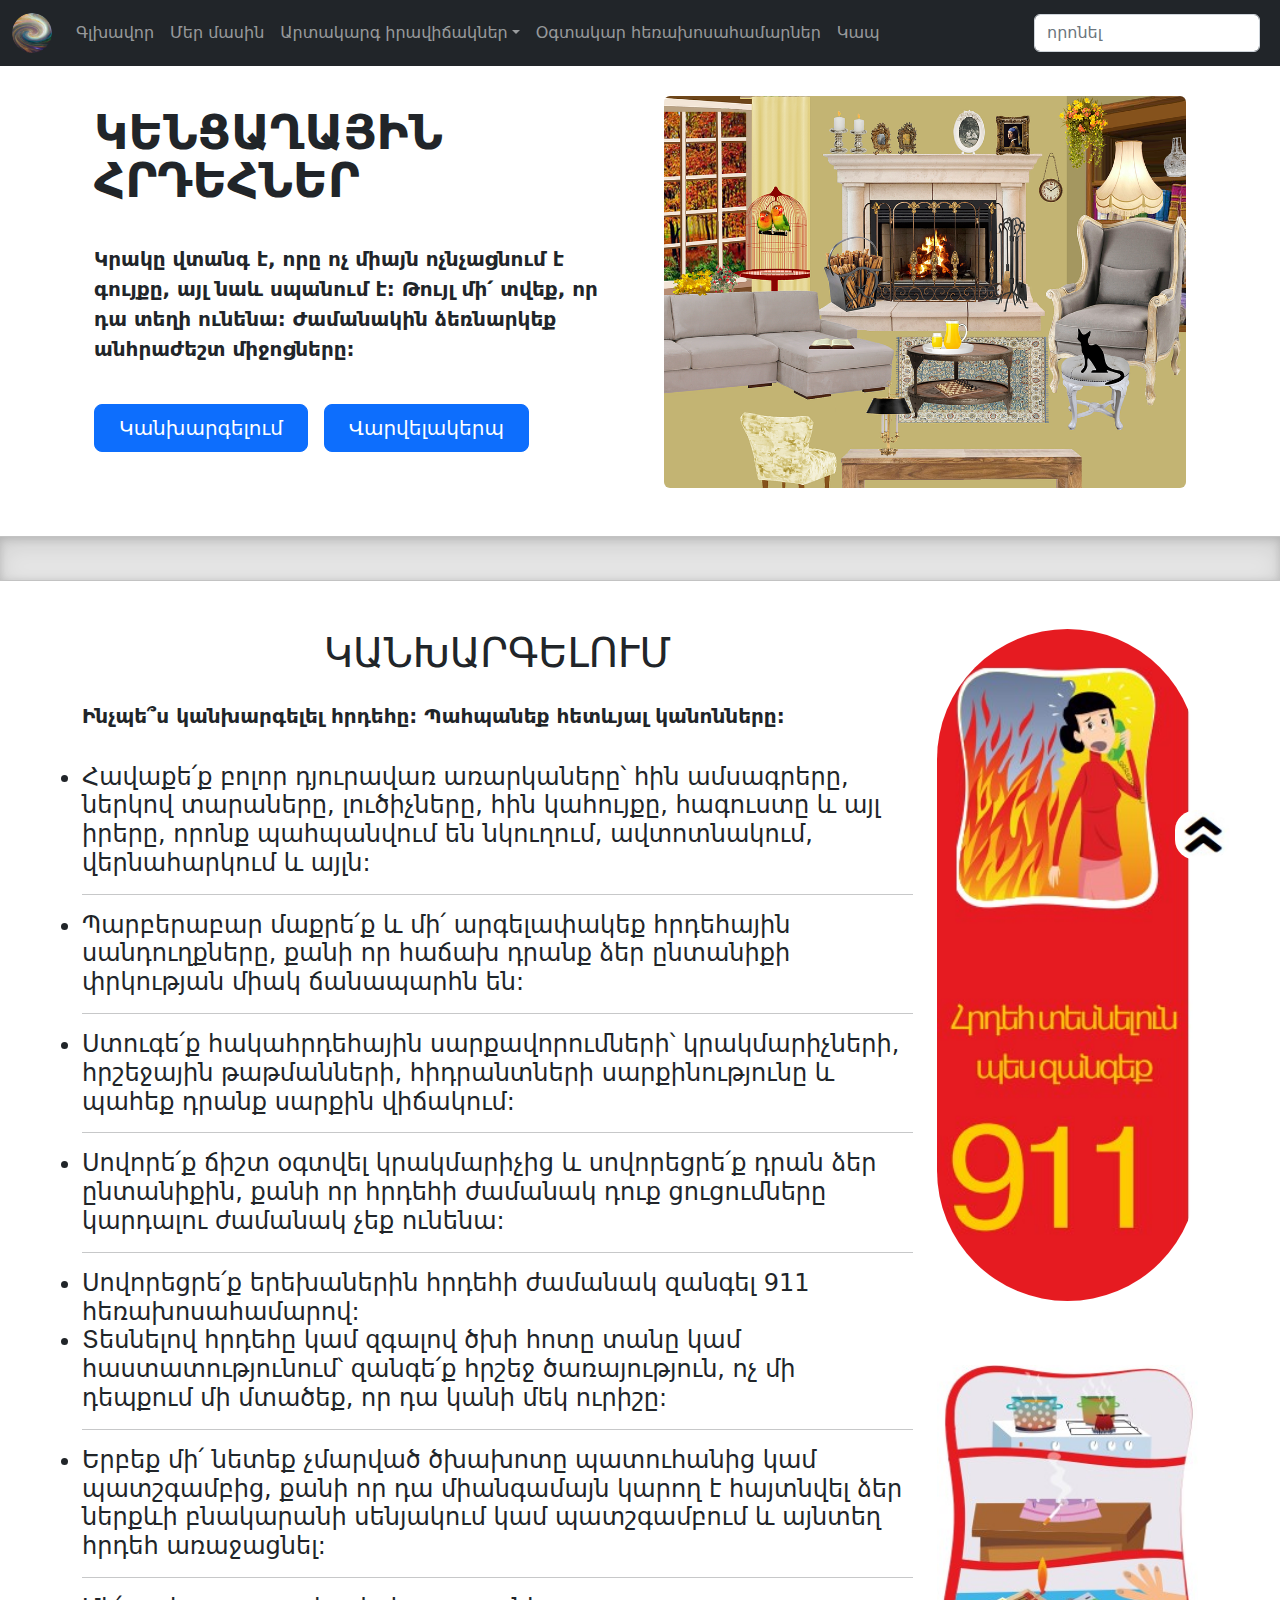
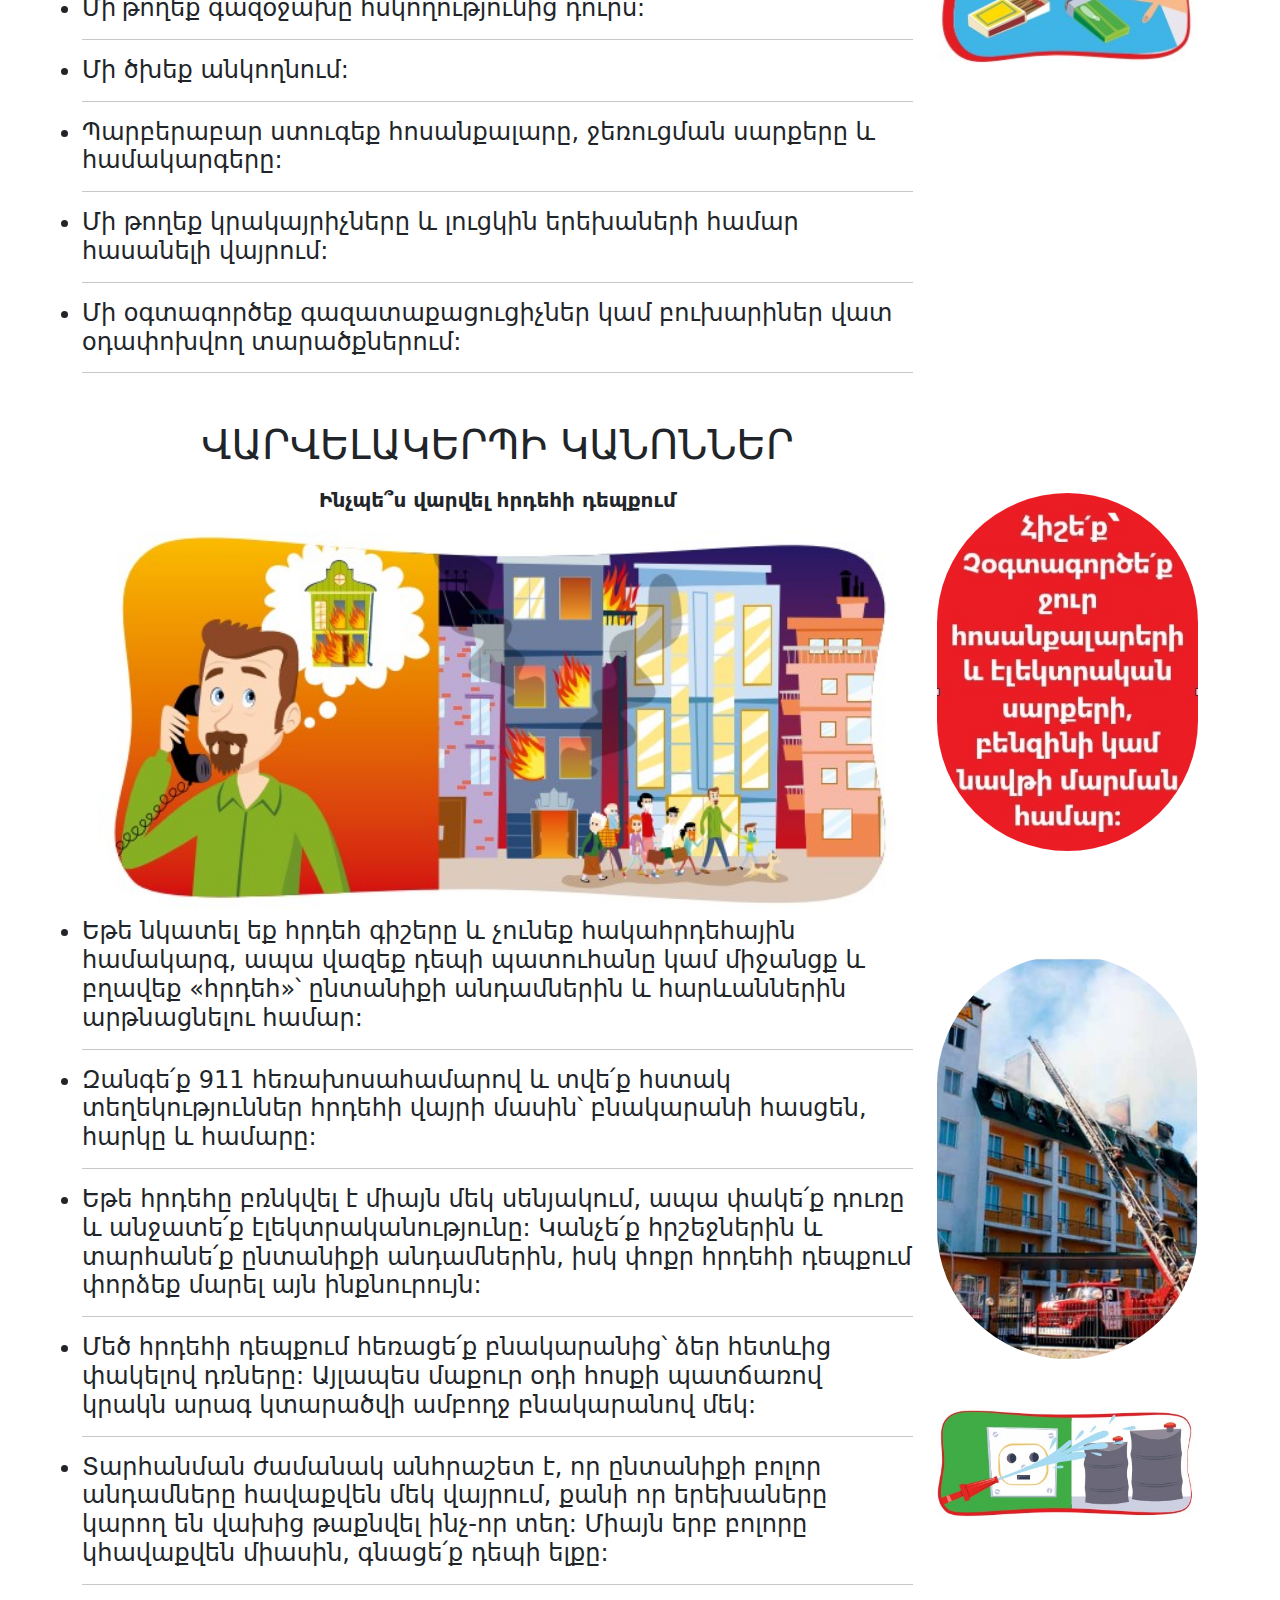
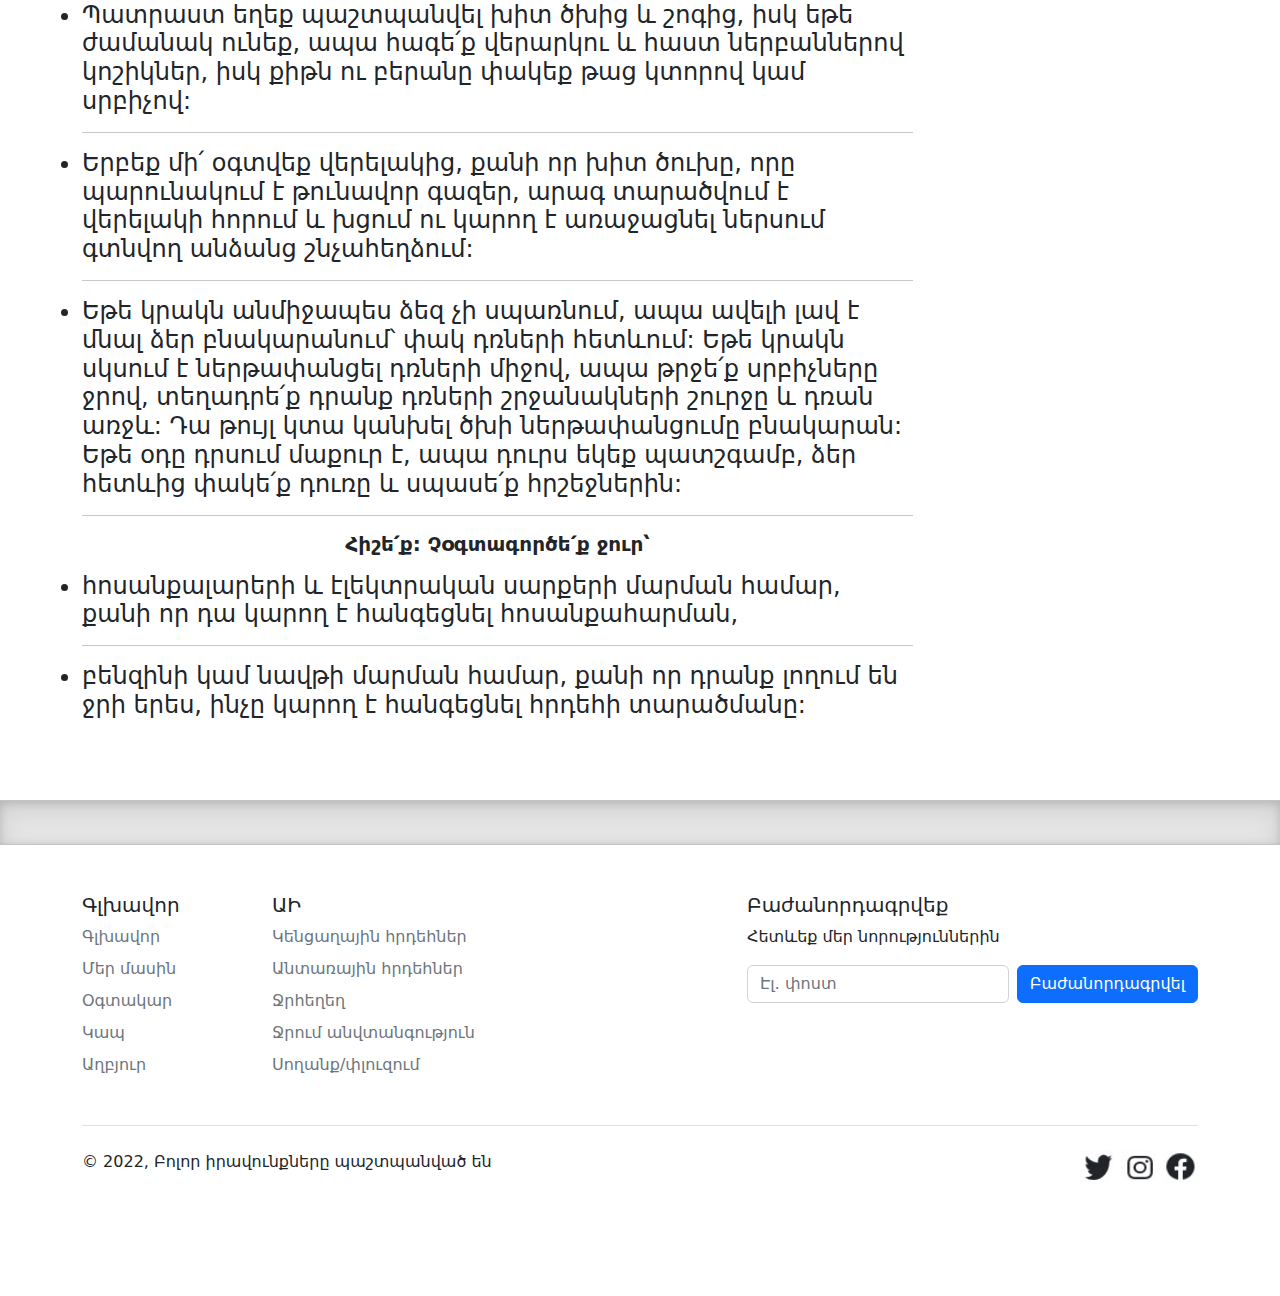
<file: kencaghayin_hrdehner.html>
<!DOCTYPE html>
<html lang="en">

  <head>
    <meta charset="UTF-8">
    <meta name="viewport" content="width=device-width, initial-scale=1.0">
    <meta http-equiv="X-UA-Compatible" content="IE=edge">
    <meta name="robots" content="index">
    <meta name="robots" content="follow">
    <meta name="description" content="Արտակարգ իրավիճակներ|| Երևան ՀՀ|Հեռ.: (+374 10) -- -- --
   e-mail:․․․@gmail.com | Պահպանեք վարվելակերպի կանոնները">
    <!-- open graph for social media -->
    <meta property="og:title" content="Արտակարգ իրավիճակներ | Վարվելակերպի կանոններ - ուղեցույց">
    <meta property="og:description" content="Արտակարգ իրավիճակներ | Վարվելակերպի կանոններ - ուղեցույց">
    <meta property="og:image" content="AI.jpg">

    <meta name="keywords" content="Արտակարգ իրավիճակներ, Վարվելակերպի կանոններ, ԱԻ, ուղեցույց, 
   Կենցաղային հրդեհներ, ջրհեղեղ, ջրում անվտանգություն, սառույց, Անտառային հրդեհներ,Երկրաշարժ, 
   սողանքներ, փլուզումներ, փրկել, օգտակար, հեռ․, զանգահարեք, արագ արձագանքման ծառայություններ">

    <meta name="author" content="L.S.">


    <link rel="stylesheet" href="bootstrap-css/bootstrap.min.css">
    <script src="bootstrap-js/bootstrap.bundle.min.js"></script>
    <link rel="stylesheet" href="css/style.css">
    <link rel="icon" type="image/x-icon" href="images/galaxy-modified.ico">
    <title>Արտակարգ իրավիճակներ/Կենցաղային հրդեհներ</title>

  </head>

  <body>
    <a href="#"><img src="images/top3.jpg" class="top"></a>

    <nav class="navbar navbar-expand-sm navbar-dark bg-dark fixed-top">
      <div class="container-fluid">
        <a class="navbar-brand" href="index.html">
          <img src="images/galaxy-modified.ico" alt="Լոգո" style="width:40px;" class="rounded-pill">
        </a>
        <button class="navbar-toggler" type="button" data-bs-toggle="collapse" data-bs-target="#mynavbar">
          <span class="navbar-toggler-icon"></span>
        </button>
        <div class="collapse navbar-collapse" id="mynavbar">
          <ul class="navbar-nav me-auto">
            <li class="nav-item">
              <a class="nav-link" href="index.html">Գլխավոր</a>
            </li>
            <li class="nav-item">
              <a class="nav-link" href="About.html">Մեր մասին</a>
            </li>
            <li class="nav-item dropdown">
              <a class="nav-link dropdown-toggle" href="#" role="button" data-bs-toggle="dropdown">Արտակարգ իրավիճակներ</a>
              <ul class="dropdown-menu">
                <li><a class="dropdown-item" href="kencaghayin_hrdehner.html">Կենցաղային հրդեհներ</a></li>
                <li><a class="dropdown-item" href="Antarayin_hrdehner.html">Անտառային հրդեհներ</a></li>
                <li><a class="dropdown-item" href="Jrhexex.html">Ջրհեղեղ</a></li>
                <li><a class="dropdown-item" href="Jrum_anvtangutyun.html">Ջրում անվտանգությունն ու փրկելը</a></li>
                <li><a class="dropdown-item" href="erkrasharj.html">Երկրաշարժ</a></li>
                <li><a class="dropdown-item" href="soxanqner.html">Սողանքներ և փլուզումներ</a></li>
              </ul>
            </li>
            <li class="nav-item">
              <a class="nav-link" href="Tel.html">Օգտակար հեռախոսահամարներ</a>
            </li>
            <li class="nav-item">
              <a class="nav-link me-3" href="Contact.html">Կապ</a>
            </li>


          </ul>

          <form class="d-flex">
            <input class="form-control me-2" type="search" placeholder="որոնել">

          </form>
        </div>
      </div>
    </nav>


    <div class="container col-xxl-8 px-4 pt-5 ">
      <div class="row flex-lg-row-reverse align-items-center g-5 py-4">
        <div class="col-10 col-sm-8 col-lg-6">
          <img src="images/household_fire.png" class="d-block mt-4 mx-auto img-fluid rounded" alt="հյուրասենյակ, բուխարի" width="100%" height="500" loading="lazy">
        </div>
        <div class="col-lg-6">
          <h1 class="display-5 fw-bold lh-1 mb-3">ԿԵՆՑԱՂԱՅԻՆ ՀՐԴԵՀՆԵՐ</h1><br>
          <p class="lead fw-bold">Կրակը վտանգ է, որը ոչ միայն ոչնչացնում է գույքը,
            այլ նաև սպանում է: Թույլ մի՛ տվեք, որ դա տեղի ունենա:
            Ժամանակին ձեռնարկեք անհրաժեշտ միջոցները: </p><br>
          <div class="d-grid gap-2 d-md-flex justify-content-md-start">
            <a href="#hrdeh-kentsagh-kanx" class="text-decoration-none"><button type="button" class="btn btn-primary btn-lg px-4 me-md-2">Կանխարգելում</button></a>
            <a href="#hrdeh-kentsagh-kanon" class="text-decoration-none"><button type="button" class="btn btn-primary btn-lg px-4">Վարվելակերպ</button></a>
          </div>
        </div>
      </div>
    </div>

    <br>
    <div class="divider"></div>
    <div class="container">
      <div class="row">
        <div class="col-sm-9 d-grid gap-2">
          <h1 class="Arial mb-3 mt-5 text-center" id="hrdeh-kentsagh-kanx">ԿԱՆԽԱՐԳԵԼՈՒՄ</h1>
          <p class="lead fw-bold">Ինչպե՞ս կանխարգելել հրդեհը: Պահպանեք հետևյալ կանոնները:</p>
          <ul class="list-group my-2 text-start h4 lh-5 ">
            <li class="list-style-item ">Հավաքե՛ք բոլոր դյուրավառ առարկաները՝
              հին ամսագրերը, ներկով տարաները,
              լուծիչները, հին կահույքը, հագուստը և այլ
              իրերը, որոնք պահպանվում են նկուղում,
              ավտոտնակում, վերնահարկում և այլն:</li>
            <hr>
            <li class="list-style-item">Պարբերաբար մաքրե՛ք և մի՛ արգելափակեք
              հրդեհային սանդուղքները, քանի
              որ հաճախ դրանք ձեր ընտանիքի
              փրկության միակ ճանապարհն են:</li>
            <hr>
            <li class="list-style-item">Ստուգե՛ք հակահրդեհային սարքավորումների՝
              կրակմարիչների, հրշեջային թաթմանների,
              հիդրանտների սարքինությունը և
              պահեք դրանք սարքին վիճակում:</li>
            <hr>
            <li class="list-style-item">Սովորե՛ք ճիշտ օգտվել կրակմարիչից և
              սովորեցրե՛ք դրան ձեր ընտանիքին, քանի
              որ հրդեհի ժամանակ դուք ցուցումները
              կարդալու ժամանակ չեք ունենա:</li>
            <hr>
            <li class="list-style-item">Սովորեցրե՛ք երեխաներին հրդեհի ժամանակ
              զանգել 911 հեռախոսահամարով:</li>
            <li class="list-style-item">Տեսնելով հրդեհը կամ զգալով ծխի հոտը
              տանը կամ հաստատությունում՝ զանգե՛ք
              հրշեջ ծառայություն, ոչ մի դեպքում մի
              մտածեք, որ դա կանի մեկ ուրիշը:</li>
            <hr>
            <li class="list-style-item">
              Երբեք մի՛ նետեք չմարված ծխախոտը
              պատուհանից կամ պատշգամբից, քանի
              որ դա միանգամայն կարող է հայտնվել
              ձեր ներքևի բնակարանի սենյակում կամ
              պատշգամբում և այնտեղ հրդեհ առաջացնել:</li>
            <hr>
            <li class="list-style-item">Մի՛թողեք գազօջախը
              հսկողությունից դուրս:</li>
            <hr>
            <li class="list-style-item">Մի ծխեք անկողնում:</li>
            <hr>
            <li class="list-style-item">Պարբերաբար ստուգեք հոսանքալարը,
              ջեռուցման սարքերը և համակարգերը:</li>
            <hr>
            <li class="list-style-item">Մի թողեք կրակայրիչները և լուցկին
              երեխաների համար հասանելի վայրում:</li>
            <hr>
            <li class="list-style-item">Մի օգտագործեք գազատաքացուցիչներ
              կամ բուխարիներ վատ օդափոխվող տարածքներում: </li>
            <hr>
          </ul>
        </div>
        <div class="col-sm-3">
          <img src="images/hrdeh-kanx-2.jpg" alt="զանգ է 911, հրդեհի տեսարան" class="rounded-pill mt-5 d-block mx-lg-auto img-fluid" width="300" height="700" loading="lazy"><br><br>
          <img src="images/hrdeh-kanx-1.jpg" alt="գազօջախ,ծխախոտ, լուցկի" class="mt-3 d-block mx-lg-auto img-fluid" width="300" height="700">
        </div>

      </div>
    </div>


    <div class="container">
      <div class="row">
        <div class="col-sm-9 col- col-md-">
          <h1 class="Arial mb-3 text-center mt-4" id="hrdeh-kentsagh-kanon">ՎԱՐՎԵԼԱԿԵՐՊԻ ԿԱՆՈՆՆԵՐ</h1>
          <p class="lead fw-bold text-center">Ինչպե՞ս վարվել հրդեհի դեպքում</p>
          <img src="images/hrdeh-kanon-2.jpg" alt="այրվող շենք, մարդկանց խումբ բակում" class="mt-3 mx-auto ms-5 d-block mx-lg-auto img-fluid" width="800" height="300">
          <ul class="list-group my-2 text-start h4   lh-5 ">
            <li class="list-style-item">Եթե նկատել եք հրդեհ գիշերը և չունեք հակահրդեհային
              համակարգ, ապա վազեք դեպի պատուհանը կամ
              միջանցք և բղավեք «հրդեհ»՝ ընտանիքի անդամներին
              և հարևաններին արթնացնելու համար:</li>
            <hr>
            <li class="list-style-item">Զանգե՛ք 911 հեռախոսահամարով և  տվե՛ք
              հստակ տեղեկություններ հրդեհի վայրի մասին՝
              բնակարանի հասցեն, հարկը և համարը:
            </li>
            <hr>
            <li class="list-style-item">Եթե հրդեհը բռնկվել է միայն մեկ սենյակում, ապա
              փակե՛ք դուռը և անջատե՛ք էլեկտրականությունը: Կանչե՛ք
              հրշեջներին և տարհանե՛ք ընտանիքի անդամներին, իսկ
              փոքր հրդեհի դեպքում փորձեք մարել այն ինքնուրույն:</li>
            <hr>
            <li class="list-style-item">Մեծ հրդեհի դեպքում հեռացե՛ք բնակարանից՝ ձեր հետևից
              փակելով դռները: Այլապես մաքուր օդի հոսքի պատճառով
              կրակն արագ կտարածվի ամբողջ բնակարանով մեկ: </li>
            <hr>
            <li class="list-style-item">Տարհանման ժամանակ անհրաշետ է, որ ընտանիքի բոլոր
              անդամները հավաքվեն մեկ վայրում, քանի որ երեխաները
              կարող են վախից թաքնվել ինչ-որ տեղ: Միայն երբ
              բոլորը կհավաքվեն միասին, գնացե՛ք դեպի ելքը:</li>
            <hr>
            <li class="list-style-item">Պատրաստ եղեք պաշտպանվել խիտ ծխից և շոգից,
              իսկ եթե ժամանակ ունեք, ապա հագե՛ք վերարկու
              և հաստ ներբաններով կոշիկներ, իսկ քիթն ու
              բերանը փակեք թաց կտորով կամ սրբիչով: </li>
            <hr>
            <li class="list-style-item">Երբեք մի՛ օգտվեք վերելակից, քանի որ խիտ ծուխը,
              որը պարունակում է թունավոր գազեր, արագ
              տարածվում է վերելակի հորում և խցում ու կարող է
              առաջացնել ներսում գտնվող անձանց շնչահեղձում: </li>
            <hr>
            <li class="list-style-item">Եթե կրակն անմիջապես ձեզ չի սպառնում, ապա ավելի
              լավ է մնալ ձեր բնակարանում՝ փակ դռների հետևում:
              Եթե կրակն սկսում է ներթափանցել դռների միջով,
              ապա թրջե՛ք սրբիչները ջրով, տեղադրե՛ք դրանք
              դռների շրջանակների շուրջը և դռան առջև: Դա թույլ
              կտա կանխել ծխի ներթափանցումը բնակարան: Եթե
              օդը դրսում մաքուր է, ապա դուրս եկեք պատշգամբ,
              ձեր հետևից փակե՛ք դուռը և սպասե՛ք հրշեջներին: </li>
            <hr>
            <p class="lead fw-bold text-center">Հիշե՛ք: Չօգտագործե՛ք ջուր՝</p>
            <li class="list-style-item">հոսանքալարերի և էլեկտրական
              սարքերի մարման համար,
              քանի որ դա կարող է հանգեցնել
              հոսանքահարման, </li>
            <hr>
            <li class="list-style-item">
              բենզինի կամ նավթի մարման
              համար, քանի որ դրանք լողում
              են ջրի երես, ինչը կարող է
              հանգեցնել հրդեհի տարածմանը:
            </li>
          </ul><br><br>
        </div>
        <div class="col-sm-3 mt-5">
          <img src="images/hrdeh-kanon-1.jpg" alt="չօգտագործեք ջուր հոսանքալարերի և էլեկտրական սարքերի մարման համար" class="rounded-pill my-5 d-block  img-fluid" width="300" height="500"><br><br>
          <img src="images/hrdeh-kanx-3.jpg" alt="հրշեջ մեքենան շենքի դիմաց" class="rounded-pill my-2 d-block  img-fluid" width="300" height="500">
          <img src="images/hrdeh-kanon-3.jpg" alt="բենզինի տարաներ, ջուր" class="my-5 d-block  img-fluid" width="300" height="500">
        </div>
      </div>
    </div>

    <br>
    <div class="divider"></div>
    <!-- Footer start -->

    <div class="container">
      <footer class="py-5">
        <div class="row">
          <div class="col-6 col-md-2 mb-3">
            <h5>Գլխավոր</h5>
            <ul class="nav flex-column">
              <li class="nav-item mb-2"><a href="index.html" class="nav-link p-0 text-muted">Գլխավոր</a></li>
              <li class="nav-item mb-2"><a href="About.html" class="nav-link p-0 text-muted">Մեր մասին</a></li>
              <li class="nav-item mb-2"><a href="Tel.html" class="nav-link p-0 text-muted">Օգտակար</a></li>
              <li class="nav-item mb-2"><a href="Contact.html" class="nav-link p-0 text-muted">Կապ</a></li>
              <li class="nav-item mb-2"><a href="#" class="nav-link p-0 text-muted">Աղբյուր</a></li>
            </ul>
          </div>

          <div class="col-6 col-md-4 mb-3">
            <h5>ԱԻ</h5>
            <ul class="nav flex-column lh-5">
              <li class="nav-item mb-2"><a href="kencaghayin_hrdehner.html" class="nav-link p-0 text-muted">Կենցաղային հրդեհներ</a></li>
              <li class="nav-item mb-2"><a href="Antarayin_hrdehner.html" class="nav-link p-0 text-muted">Անտառային հրդեհներ</a></li>
              <li class="nav-item mb-2"><a href="Jrhexex.html" class="nav-link p-0 text-muted">Ջրհեղեղ</a></li>
              <li class="nav-item mb-2"><a href="Jrum_anvtangutyun.html" class="nav-link p-0 text-muted">Ջրում անվտանգություն</a></li>
              <li class="nav-item mb-2"><a href="soxanqner.html" class="nav-link p-0 text-muted">Սողանք/փլուզում</a></li>
            </ul>
          </div>

          <div class="col-md-5 offset-md-1 mb-3">
            <form>
              <h5>Բաժանորդագրվեք</h5>
              <p>Հետևեք մեր նորություններին</p>
              <div class="d-flex flex-column flex-sm-row w-100 gap-2">
                <input id="newsletter1" type="text" class="form-control" placeholder="Էլ․ փոստ">
                <button class="btn btn-primary" type="button">Բաժանորդագրվել</button>
              </div>
            </form>
          </div>
        </div>

        <div class="d-flex flex-column flex-sm-row justify-content-between py-4 my-4 border-top">
          <p>&copy; 2022, Բոլոր իրավունքները պաշտպանված են</p>
          <ul class="list-unstyled d-flex gap-2">
            <li><a href="https://twitter.com/" target="_blank"><img src="images/twitter.jpg" width="34" height="34"></a></li>
            <li><a href="https://www.instagram.com/" target="_blank"><img src="images/instagram.jpg" width="34" height="34"></a></li>
            <li><a href="https://www.facebook.com/" target="_blank"><img src="images/facebook.jpg" width="34" height="34"></a></li>
          </ul>
        </div>
      </footer>
    </div>
    <!-- Footer end -->
  </body>
</html>
</file>
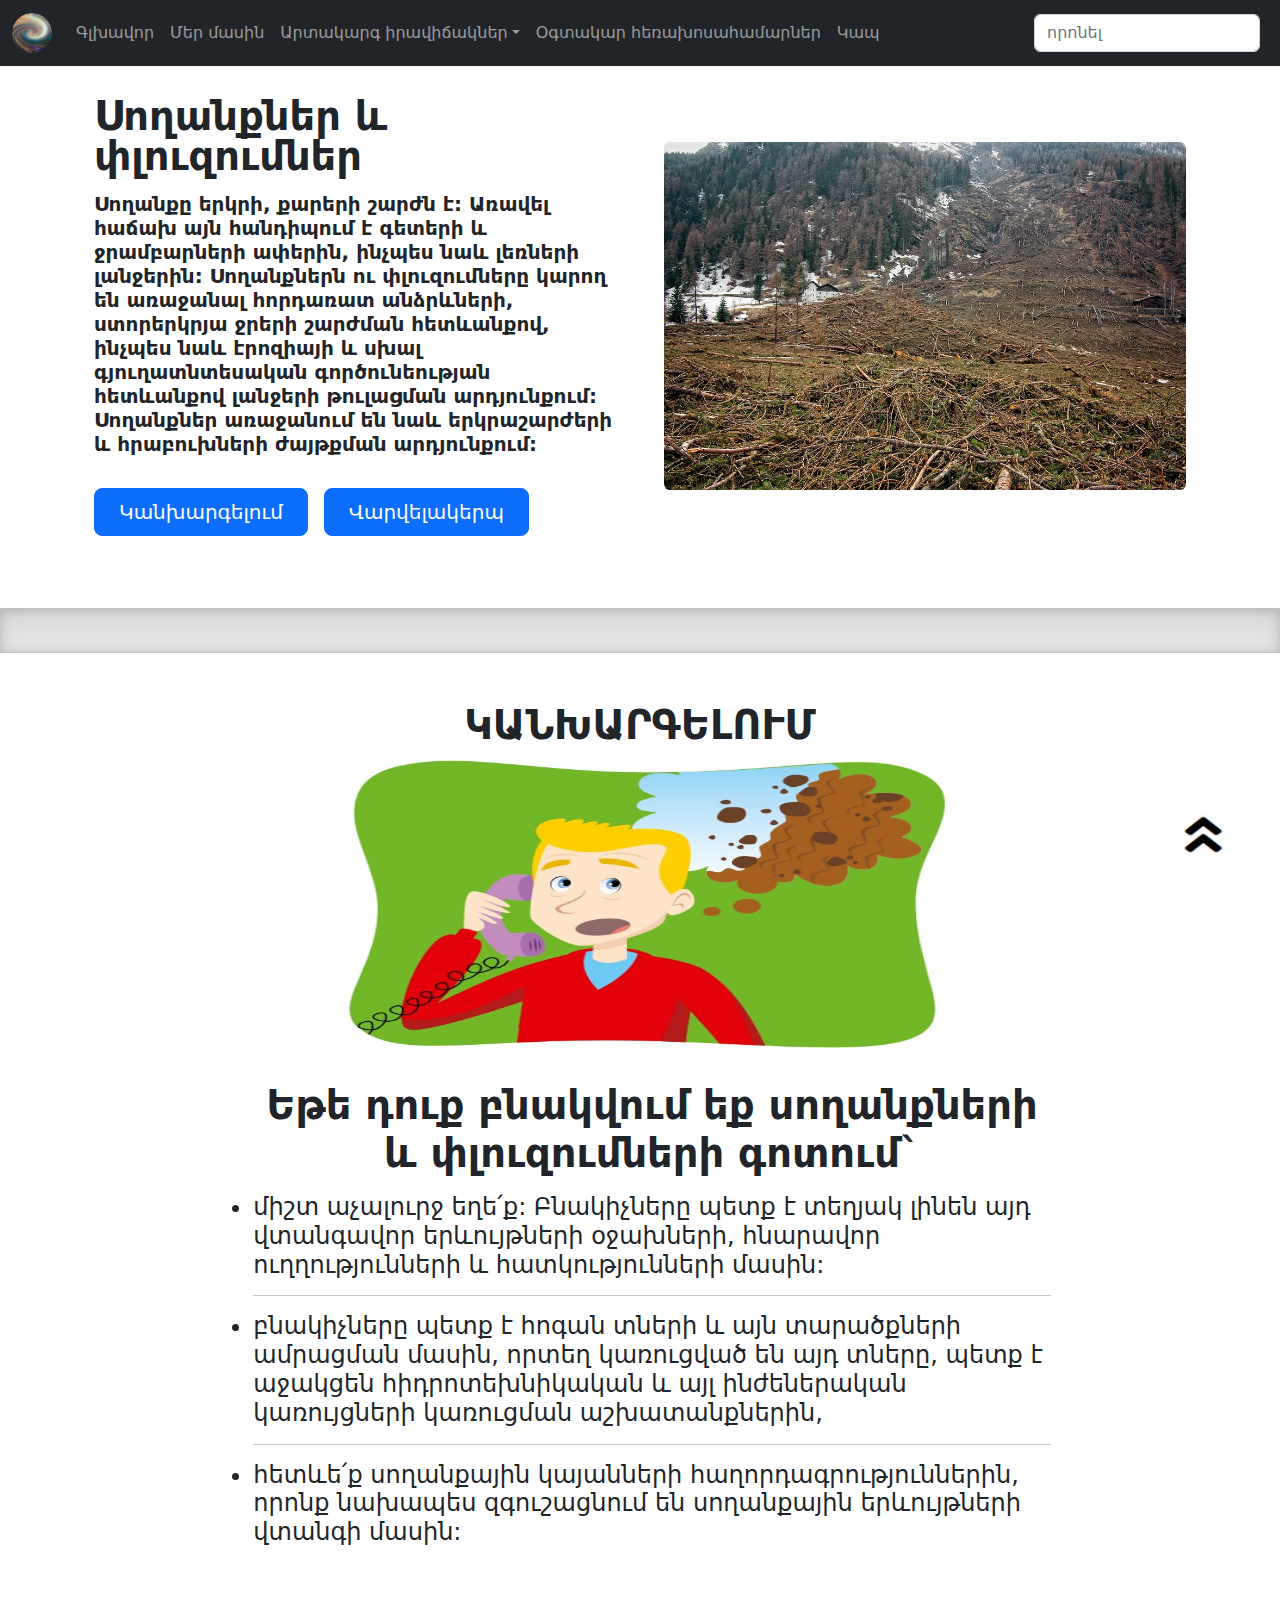
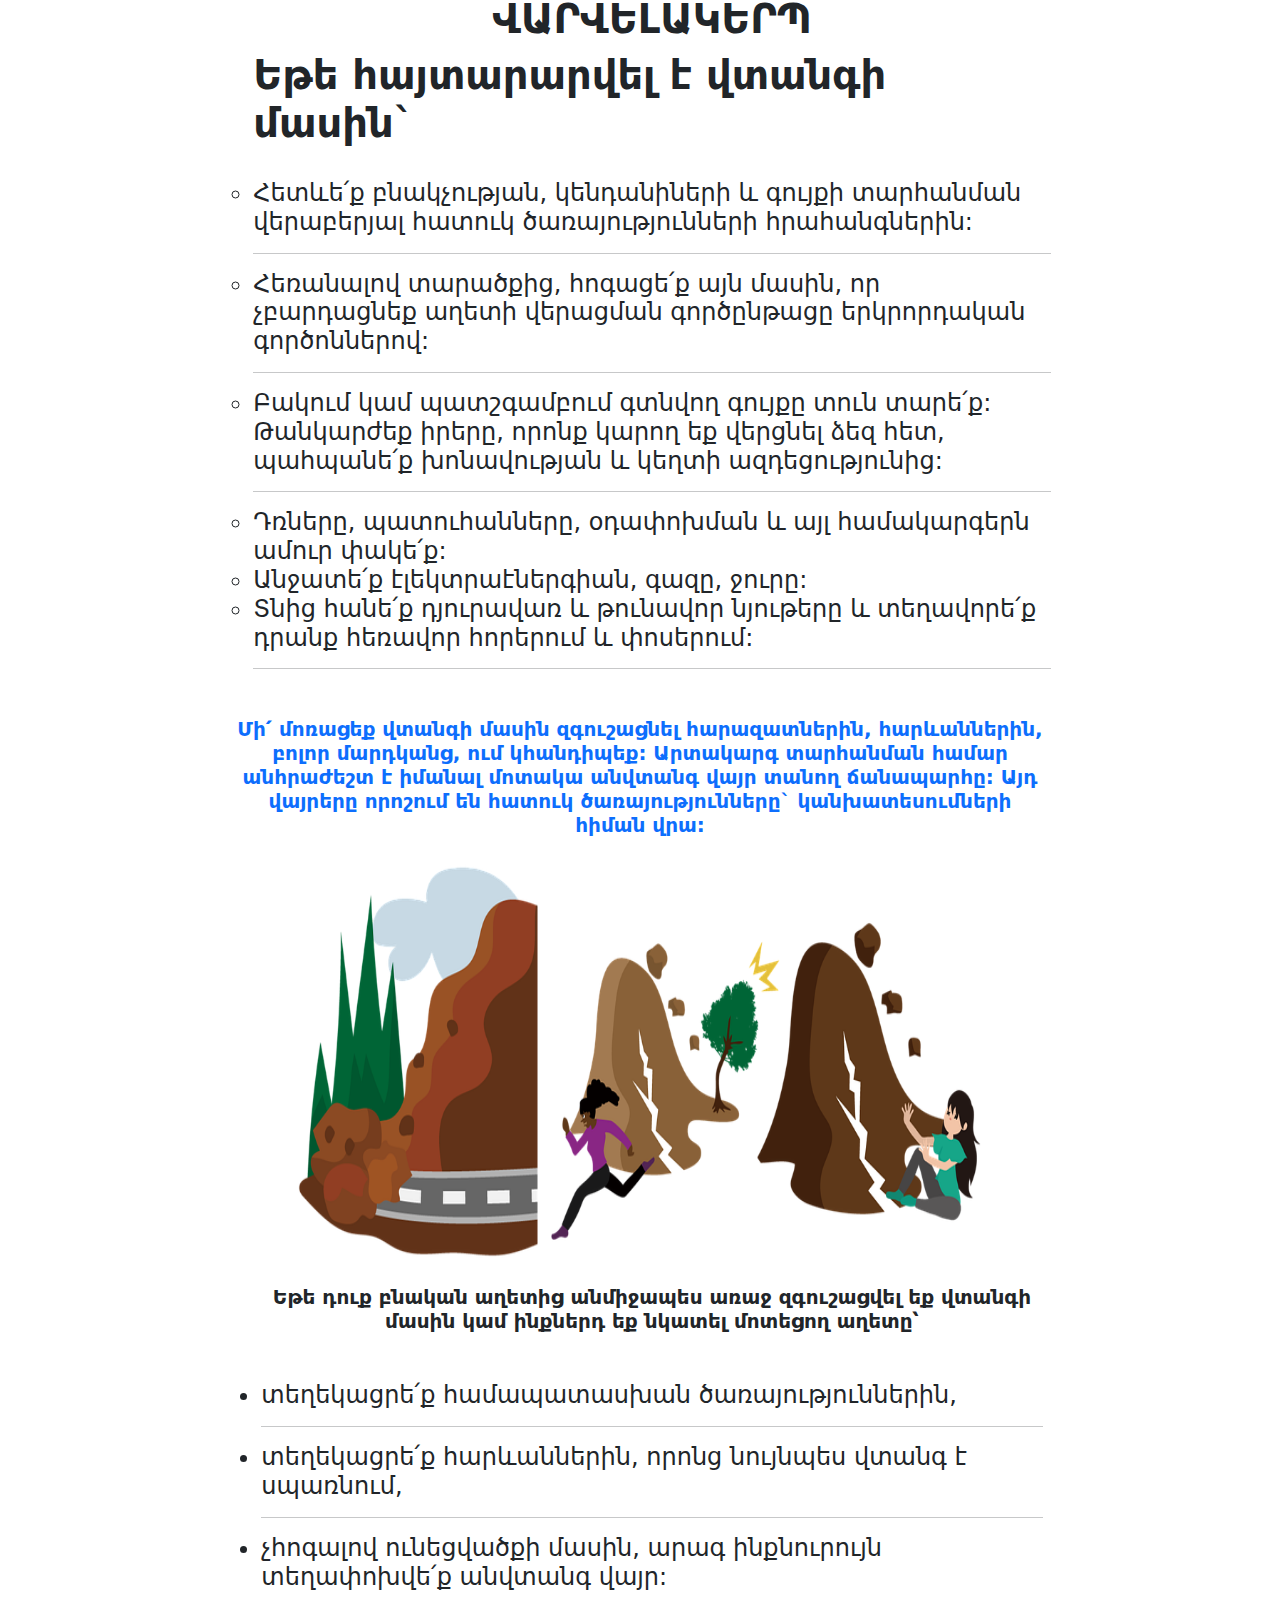
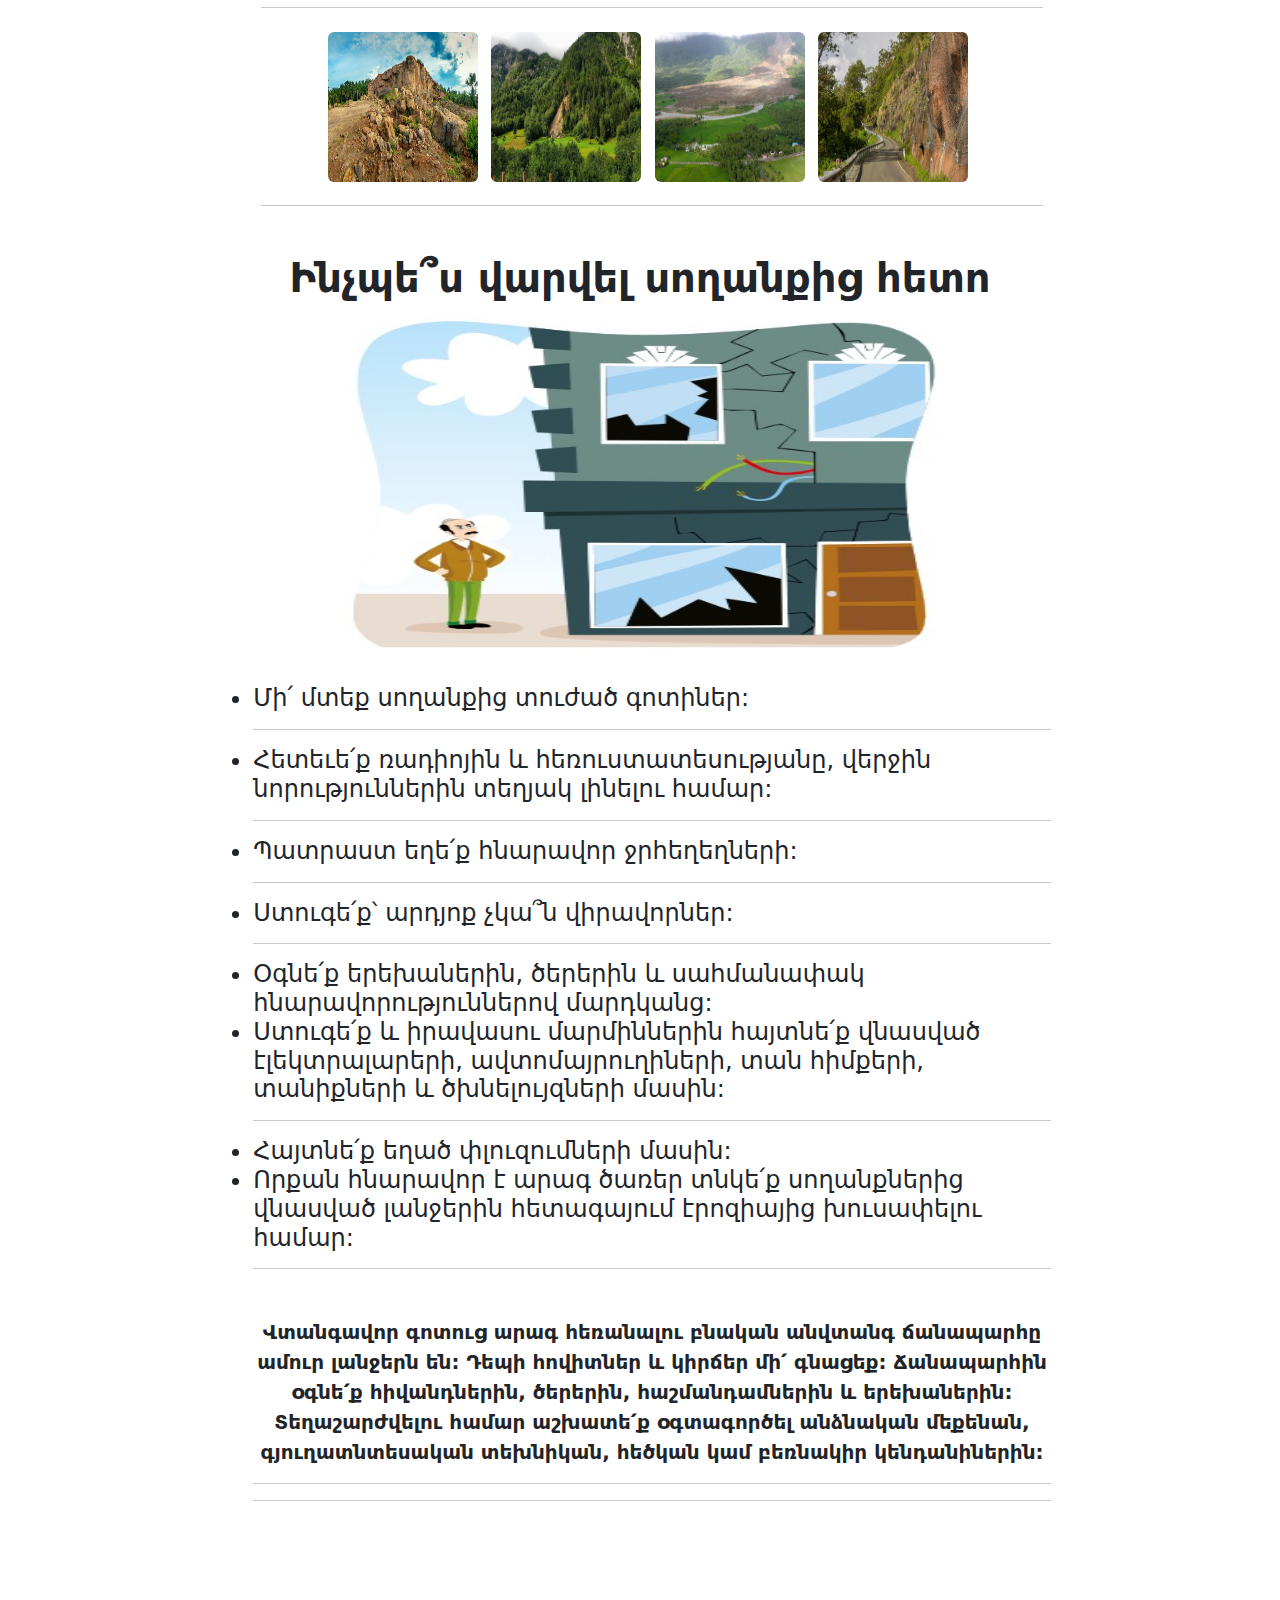
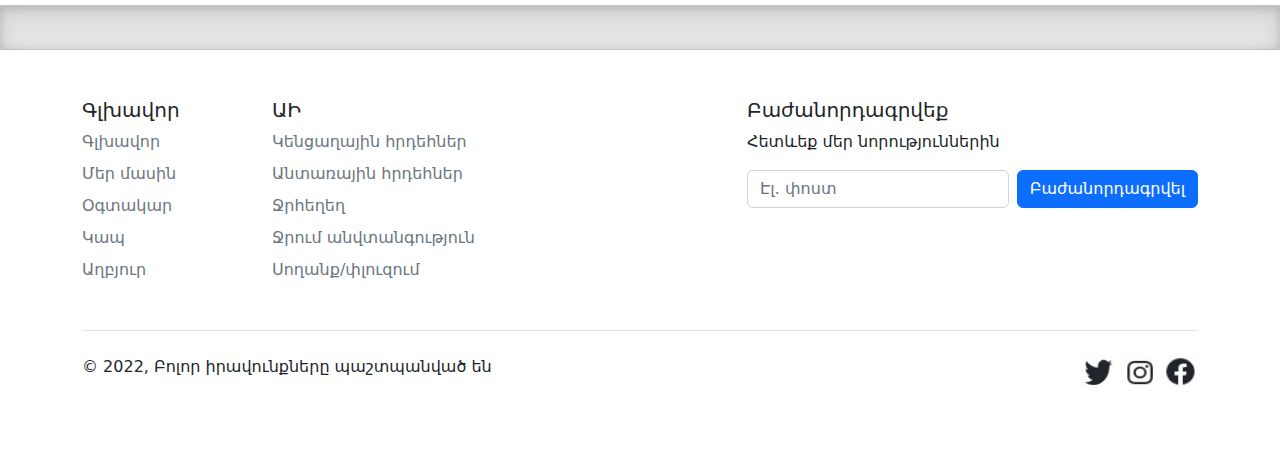
<file: soxanqner.html>
<!DOCTYPE html>
<html lang="en">

  <head>
    <meta charset="UTF-8">
    <meta name="viewport" content="width=device-width, initial-scale=1.0">
    <meta http-equiv="X-UA-Compatible" content="IE=edge">
    <meta name="robots" content="index">
    <meta name="robots" content="follow">
    <meta name="description" content="Արտակարգ իրավիճակներ| Երևան ՀՀ|Հեռ.: (+374 10) -- -- --
   e-mail:․․․@gmail.com | Պահպանեք վարվելակերպի կանոնները">
    <!-- open graph for social media -->
    <meta property="og:title" content="Արտակարգ իրավիճակներ | Վարվելակերպի կանոններ - ուղեցույց">
    <meta property="og:description" content="Արտակարգ իրավիճակներ | Վարվելակերպի կանոններ - ուղեցույց">
    <meta property="og:image" content="AI.jpg">

    <meta name="keywords" content="Արտակարգ իրավիճակներ, Վարվելակերպի կանոններ, ԱԻ, ուղեցույց, 
   Կենցաղային հրդեհներ, ջրհեղեղ, ջրում անվտանգություն, սառույց, Անտառային հրդեհներ,Երկրաշարժ, 
   սողանքներ, փլուզումներ, փրկել, օգտակար, հեռ․, զանգահարեք, արագ արձագանքման ծառայություններ">

    <meta name="author" content="L.S.">


    <link rel="stylesheet" href="bootstrap-css/bootstrap.min.css">
    <script src="bootstrap-js/bootstrap.bundle.min.js"></script>
    <link rel="stylesheet" href="css/style.css">

    <link rel="icon" type="image/x-icon" href="images/galaxy-modified.ico">
    <title>Արտակարգ իրավիճակներ/Սողանքներ և փլուզումներ</title>
  </head>

  <body>
    <a href="#"><img src="images/top3.jpg" class="top"></a>

    <nav class="navbar navbar-expand-sm navbar-dark bg-dark fixed-top">
      <div class="container-fluid">
        <a class="navbar-brand" href="index.html">
          <img src="images/galaxy-modified.ico" alt="Լոգո" style="width:40px;" class="rounded-pill">
        </a>
        <button class="navbar-toggler" type="button" data-bs-toggle="collapse" data-bs-target="#mynavbar">
          <span class="navbar-toggler-icon"></span>
        </button>
        <div class="collapse navbar-collapse" id="mynavbar">
          <ul class="navbar-nav me-auto">
            <li class="nav-item">
              <a class="nav-link" href="index.html">Գլխավոր</a>
            </li>
            <li class="nav-item">
              <a class="nav-link" href="About.html">Մեր մասին</a>
            </li>
            <li class="nav-item dropdown">
              <a class="nav-link dropdown-toggle" href="#" role="button" data-bs-toggle="dropdown">Արտակարգ իրավիճակներ</a>
              <ul class="dropdown-menu">
                <li><a class="dropdown-item" href="kencaghayin_hrdehner.html">Կենցաղային հրդեհներ</a></li>
                <li><a class="dropdown-item" href="Antarayin_hrdehner.html">Անտառային հրդեհներ</a></li>
                <li><a class="dropdown-item" href="Jrhexex.html">Ջրհեղեղ</a></li>
                <li><a class="dropdown-item" href="Jrum_anvtangutyun.html">Ջրում անվտանգությունն ու փրկելը</a></li>
                <li><a class="dropdown-item" href="erkrasharj.html">Երկրաշարժ</a></li>
                <li><a class="dropdown-item" href="soxanqner.html">Սողանքներ և փլուզումներ</a></li>
              </ul>
            </li>
            <li class="nav-item">
              <a class="nav-link" href="Tel.html">Օգտակար հեռախոսահամարներ</a>
            </li>
            <li class="nav-item">
              <a class="nav-link me-3" href="Contact.html">Կապ</a>
            </li>
          </ul>

          <form class="d-flex">
            <input class="form-control me-2" type="search" placeholder="որոնել">

          </form>
        </div>
      </div>
    </nav>


    <div class="container col-xxl-8 px-4 py-5">
      <div class=" row flex-lg-row-reverse overflow-hidden align-items-center g-5 pt-5">
        <div class="col-10 col-sm-8 col-lg-6">
          <img src="images/forest.jpg" class="d-block mx-lg-auto img-fluid rounded" alt="անտառ, սողանքներ, ճյուղեր" width="700" height="500" loading="lazy">
        </div>
        <div class="col-lg-6">
          <h1 class="display-6 fw-bold lh-1 mb-3">Սողանքներ և փլուզումներ</h1>
          <p class="h5 fw-bold lh-5">Սողանքը երկրի, քարերի շարժն է: Առավել հաճախ այն հանդիպում
            է գետերի և ջրամբարների ափերին, ինչպես նաև լեռների լանջերին:
            Սողանքներն ու փլուզումները կարող են առաջանալ հորդառատ
            անձրևների, ստորերկրյա ջրերի շարժման հետևանքով, ինչպես նաև
            էրոզիայի և սխալ գյուղատնտեսական գործունեության հետևանքով
            լանջերի թուլացման արդյունքում: Սողանքներ առաջանում են
            նաև երկրաշարժերի և հրաբուխների ժայթքման արդյունքում: </p>
          <br>
          <div class="d-grid gap-2 d-md-flex justify-content-md-start">
            <a href="#kanxargelum" class="text-decoration-none"><button type="button" class="btn btn-primary btn-lg px-4 me-md-2">Կանխարգելում</button></a>
            <a href="#varvelakerp" class="text-decoration-none"><button type="button" class="btn btn-primary btn-lg px-4">Վարվելակերպ</button></a>
          </div>
        </div>
      </div>
    </div>

    <br>
    <div class="divider"></div>
    <div class="px-4 pb-3 text-center">
      <h1 class="display-6 mb-2 mt-5 fw-bold" id="kanxargelum">ԿԱՆԽԱՐԳԵԼՈՒՄ</h1>
      <img class="d-block mx-auto mb-4 rounded" src="images/soxanq1.jpg" alt="կարմիր վերնաշապիկով մարդը սողանքի մասին հայտնում է հեռախոսով" style="width:50%;" height="300">
      <div class="col-lg-8 mx-auto ps-4">
        <p class="lead fw-bold display-6"> Եթե դուք բնակվում եք սողանքների և փլուզումների գոտում` </p>
        <ul class="list-group my-2 text-start h4 lh-5">
          <li class="list-style-item">միշտ աչալուրջ եղե՛ք: Բնակիչները
            պետք է տեղյակ լինեն այդ վտանգավոր
            երևույթների օջախների, հնարավոր
            ուղղությունների և հատկությունների մասին:</li>
          <hr>
          <li class="list-style-item">բնակիչները պետք է հոգան տների և այն
            տարածքների ամրացման մասին, որտեղ
            կառուցված են այդ տները, պետք է աջակցեն
            հիդրոտեխնիկական և այլ ինժեներական
            կառույցների կառուցման աշխատանքներին,</li>
          <hr>
          <li class="list-style-item">հետևե՛ք սողանքային կայանների
            հաղորդագրություններին, որոնք
            նախապես զգուշացնում են սողանքային
            երևույթների վտանգի մասին:</li>

          <h1 class="lead fw-bold display-6 mt-5 mx-auto" id="varvelakerp"> ՎԱՐՎԵԼԱԿԵՐՊ</h1>
          <h2 class="lead fw-bold display-6 mb-4">Եթե հայտարարվել է վտանգի մասին`

          </h2>
          <ul class="list-group my-2 text-start h4 lh-5">
            <li class="list-style-item">Հետևե՛ք բնակչության, կենդանիների և
              գույքի տարհանման վերաբերյալ հատուկ
              ծառայությունների հրահանգներին: </li>
            <hr>
            <li class="list-style-item">Հեռանալով տարածքից, հոգացե՛ք այն
              մասին, որ չբարդացնեք աղետի վերացման
              գործընթացը երկրորդական գործոններով: </li>
            <hr>
            <li class="list-style-item">Բակում կամ պատշգամբում գտնվող գույքը
              տուն տարե՛ք: Թանկարժեք իրերը, որոնք
              կարող եք վերցնել ձեզ հետ, պահպանե՛ք
              խոնավության և կեղտի ազդեցությունից: </li>
            <hr>
            <li class="list-style-item">Դռները, պատուհանները, օդափոխման
              և այլ համակարգերն ամուր փակե՛ք:</li>
            <li class="list-style-item">Անջատե՛ք էլեկտրաէներգիան, գազը, ջուրը:</li>
            <li class="list-style-item">Տնից հանե՛ք դյուրավառ և թունավոր
              նյութերը և տեղավորե՛ք դրանք
              հեռավոր հորերում և փոսերում:</li>
            <hr>
          </ul>
      </div>

    </div>
    </div>

    <div class="px-4 col-sm-8 mx-auto  text-center">
      <p class="lead fw-bold  mb-4 h2 text-primary">Մի՛ մոռացեք վտանգի մասին զգուշացնել
        հարազատներին, հարևաններին, բոլոր
        մարդկանց, ում կհանդիպեք: Արտակարգ
        տարհանման համար անհրաժեշտ
        է իմանալ մոտակա անվտանգ վայր
        տանող ճանապարհը: Այդ վայրերը
        որոշում են հատուկ ծառայությունները`
        կանխատեսումների հիման վրա: </p>
      <img class="d-block mx-auto mb-4 rounded" src="images/soxanq8.png" alt="սողանքի տեսարաններ,  վազող և գետնին նստած աղջիկներ" style="width:85%;" height="400">
      <div class=" col-sm-12 mx-auto ps-4">
        <h2 class="lead fw-bold  h2 mb-5">Եթե դուք բնական աղետից
          անմիջապես առաջ զգուշացվել եք վտանգի մասին կամ ինքներդ եք նկատել մոտեցող աղետը՝</h2>
        <ul class="list-group my-2 text-start h4 lh-5">
          <li class="list-style-item">տեղեկացրե՛ք համապատասխան
            ծառայություններին, </li>
          <hr>
          <li class="list-style-item"> տեղեկացրե՛ք հարևաններին, որոնց
            նույնպես վտանգ է սպառնում,</li>
          <hr>
          <li class="list-style-item">չհոգալով ունեցվածքի մասին,
            արագ ինքնուրույն տեղափոխվե՛ք
            անվտանգ վայր:</li>
          <hr>
        </ul>

        <div class="col-sm-12 mx-auto">
          <ul class="list-inline mt-1 img_list">
            <li class="list-inline-item"><img class="d-block mx-auto   rounded" src="images/soxanq4.jpg" alt="սողանք ժայռի մոտ" width="150" height="150"></li>
            <li class="list-inline-item"><img class="d-block mx-auto rounded" src="images/soxanq5.jpg" alt="կանաչ անտառ" width="150" height="150"></li>
            <li class="list-inline-item"><img class="d-block mx-auto   rounded" src="images/soxanq6.jpg" alt="կանաչ անտառ, սողանք" width="150" height="150"></li>
            <li class="list-inline-item"><img class="d-block mx-auto  rounded" src="images/soxanq7.jpg" alt="ճանապարհ, սողանքից ու փլուզումից պաշտպանող ցանցեր" width="150" height="150"></li>
            <hr>
          </ul>
        </div>
      </div>
    </div>


    <div class="px-4 pb-5 mb-3 text-center">
      <h2 class="lead fw-bold display-6 mt-5 ">Ինչպե՞ս վարվել սողանքից հետո
      </h2>
      <img class="d-block mx-auto mb-4 rounded" src="images/soxanq2.jpg" alt="մտածող մարդ, փլուզումից վնասված շենք" style="width:50%;" height="350">
      <div class="col-lg-8 ps-4 mx-auto">
        <ul class="list-group my-2 text-start h4 lh-5">
          <li class="list-style-item">Մի՛ մտեք սողանքից տուժած գոտիներ:</li>
          <hr>
          <li class="list-style-item"> Հետեւե՛ք ռադիոյին և հեռուստատեսությանը,
            վերջին նորություններին տեղյակ լինելու համար:
          </li>
          <hr>
          <li class="list-style-item">Պատրաստ եղե՛ք հնարավոր ջրհեղեղների:</li>
          <hr>
          <li class="list-style-item">Ստուգե՛ք՝ արդյոք չկա՞ն վիրավորներ: </li>
          <hr>
          <li class="list-style-item">Օգնե՛ք երեխաներին, ծերերին և սահմանափակ
            հնարավորություններով մարդկանց:
          </li>
          <li class="list-style-item">Ստուգե՛ք և իրավասու մարմիններին
            հայտնե՛ք վնասված էլեկտրալարերի,
            ավտոմայրուղիների, տան հիմքերի,
            տանիքների և ծխնելույզների մասին:</li>
          <hr>
          <li class="list-style-item">Հայտնե՛ք եղած փլուզումների մասին:
          </li>
          <li class="list-style-item">Որքան հնարավոր է արագ ծառեր տնկե՛ք
            սողանքներից վնասված լանջերին հետագայում
            էրոզիայից խուսափելու համար:
          </li>
        </ul>
        <hr>
        <p class="lead fw-bold mt-5">Վտանգավոր գոտուց արագ հեռանալու բնական
          անվտանգ ճանապարհը ամուր լանջերն
          են: Դեպի հովիտներ և կիրճեր մի՛ գնացեք:
          Ճանապարհին օգնե՛ք հիվանդներին, ծերերին,
          հաշմանդամներին և երեխաներին: Տեղաշարժվելու
          համար աշխատե՛ք օգտագործել անձնական
          մեքենան, գյուղատնտեսական տեխնիկան,
          հեծկան կամ բեռնակիր կենդանիներին: </p>
        <hr>
        <hr>

      </div>
    </div>
    </div>


    <br>
    <div class="divider"></div>
    <!-- Footer start -->
    <div class="container">
      <footer class="pt-5">
        <div class="row">
          <div class="col-6 col-md-2 mb-3">
            <h5>Գլխավոր</h5>
            <ul class="nav flex-column">
              <li class="nav-item mb-2"><a href="index.html" class="nav-link p-0 text-muted">Գլխավոր</a></li>
              <li class="nav-item mb-2"><a href="About.html" class="nav-link p-0 text-muted">Մեր մասին</a></li>
              <li class="nav-item mb-2"><a href="Tel.html" class="nav-link p-0 text-muted">Օգտակար</a></li>
              <li class="nav-item mb-2"><a href="Contact.html" class="nav-link p-0 text-muted">Կապ</a></li>
              <li class="nav-item mb-2"><a href="#" class="nav-link p-0 text-muted">Աղբյուր</a></li>
            </ul>
          </div>

          <div class="col-6 col-md-4 mb-3">
            <h5>ԱԻ</h5>
            <ul class="nav flex-column lh-5">
              <li class="nav-item mb-2"><a href="kencaghayin_hrdehner.html" class="nav-link p-0 text-muted">Կենցաղային հրդեհներ</a></li>
              <li class="nav-item mb-2"><a href="Antarayin_hrdehner.html" class="nav-link p-0 text-muted">Անտառային հրդեհներ</a></li>
              <li class="nav-item mb-2"><a href="Jrhexex.html" class="nav-link p-0 text-muted">Ջրհեղեղ</a></li>
              <li class="nav-item mb-2"><a href="Jrum_anvtangutyun.html" class="nav-link p-0 text-muted">Ջրում անվտանգություն</a></li>
              <li class="nav-item mb-2"><a href="#" class="nav-link p-0 text-muted">Սողանք/փլուզում</a></li>
            </ul>
          </div>

          <div class="col-md-5 offset-md-1 mb-3">
            <form>
              <h5>Բաժանորդագրվեք</h5>
              <p>Հետևեք մեր նորություններին</p>
              <div class="d-flex flex-column flex-sm-row w-100 gap-2">
                <input id="newsletter1" type="text" class="form-control" placeholder="Էլ․ փոստ">
                <button class="btn btn-primary" type="button">Բաժանորդագրվել</button>
              </div>
            </form>
          </div>
        </div>

        <div class="d-flex flex-column flex-sm-row justify-content-between py-4 my-4 border-top">
          <p>&copy; 2022, Բոլոր իրավունքները պաշտպանված են</p>
          <ul class="list-unstyled d-flex gap-2">
            <li><a href="https://twitter.com/" target="_blank"><img src="images/twitter.jpg" width="34" height="34"></a></li>
            <li><a href="https://www.instagram.com/" target="_blank"><img src="images/instagram.jpg" width="34" height="34"></a></li>
            <li><a href="https://www.facebook.com/" target="_blank"><img src="images/facebook.jpg" width="34" height="34"></a></li>
          </ul>
        </div>
      </footer>
    </div>
    <!-- Footer end -->
  </body>
</html>
</file>
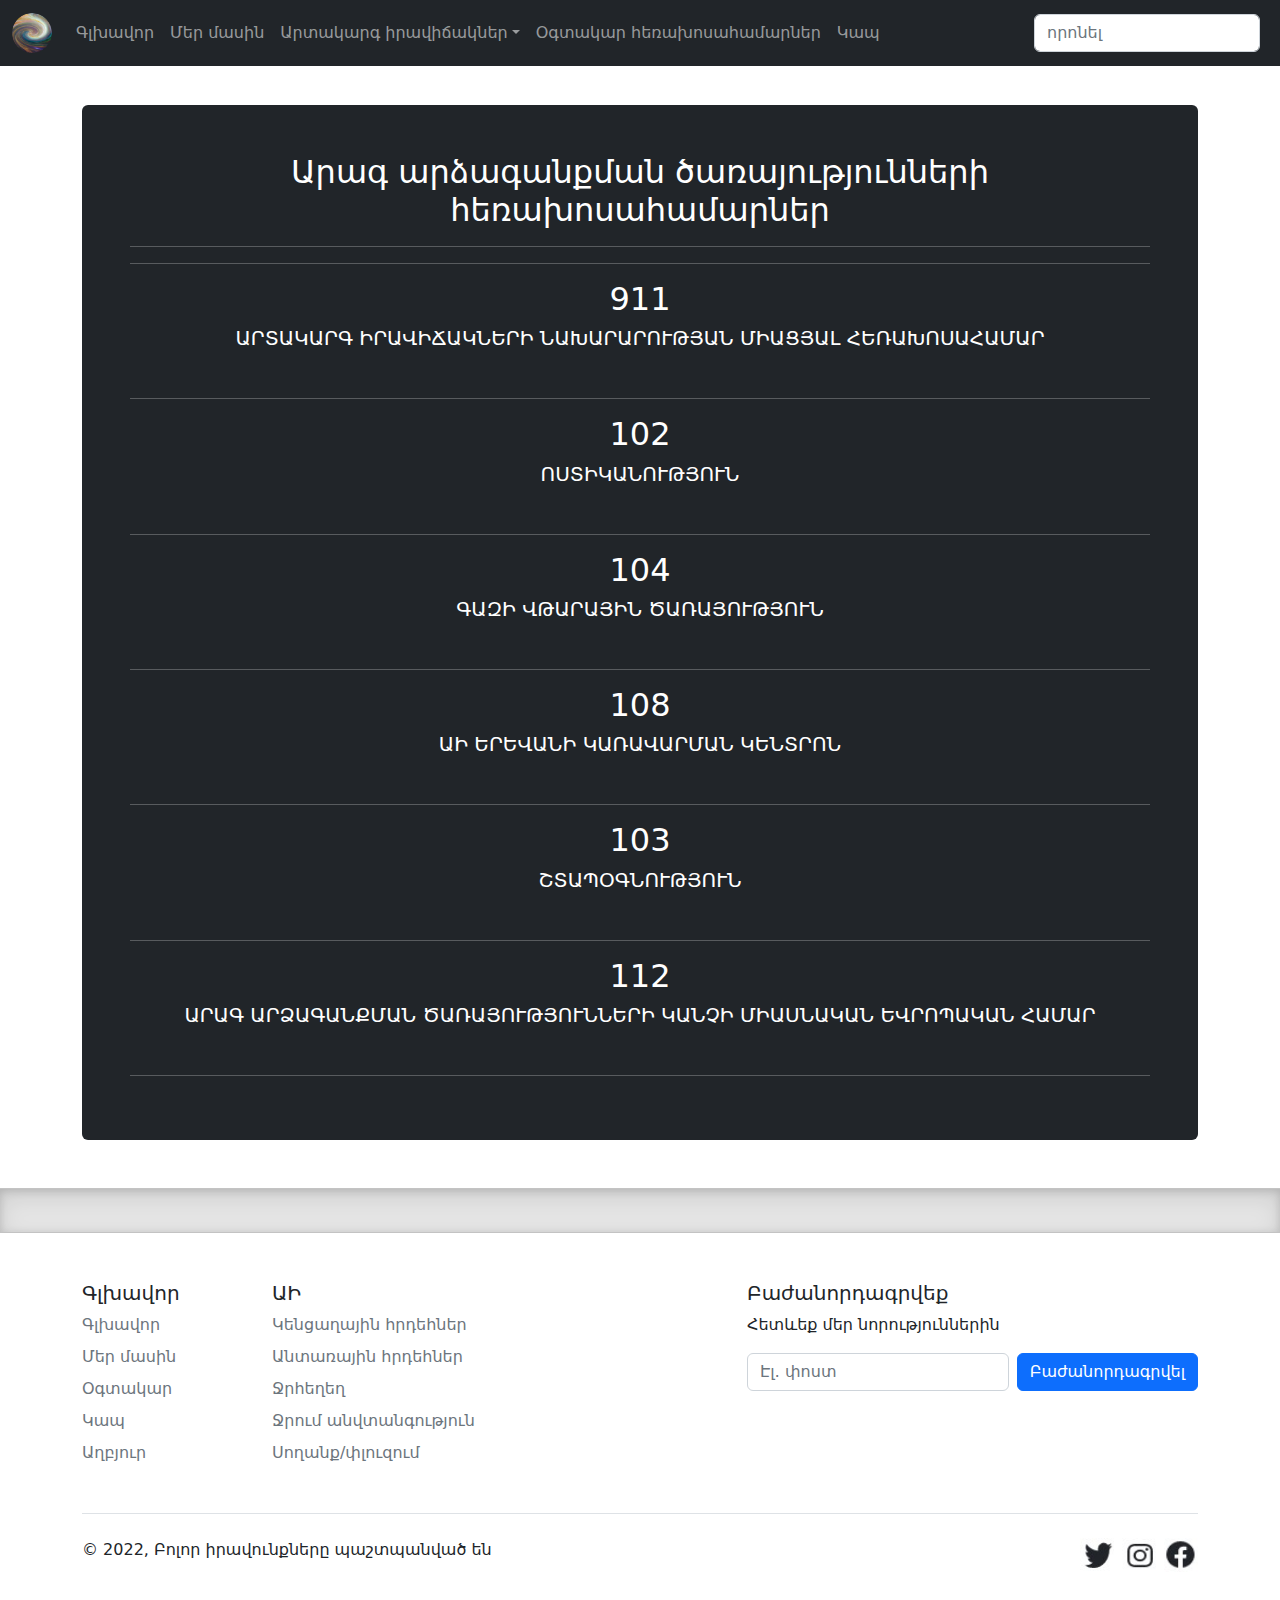
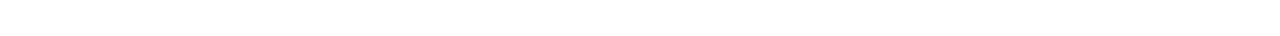
<file: Tel.html>
<!DOCTYPE html>
<html lang="en">

  <head>
    <meta charset="UTF-8">
    <meta name="viewport" content="width=device-width, initial-scale=1.0">
    <meta http-equiv="X-UA-Compatible" content="IE=edge">
    <meta name="robots" content="index">
    <meta name="robots" content="follow">
    <meta name="description" content="Արտակարգ իրավիճակներ| Երևան ՀՀ|Հեռ.: (+374 10) -- -- --
   e-mail:․․․@gmail.com | Պահպանեք վարվելակերպի կանոնները">
    <!-- open graph for social media -->
    <meta property="og:title" content="Արտակարգ իրավիճակներ | Վարվելակերպի կանոններ - ուղեցույց">
    <meta property="og:description" content="Արտակարգ իրավիճակներ | Վարվելակերպի կանոններ - ուղեցույց">
    <meta property="og:image" content="AI.jpg">

    <meta name="keywords" content="Արտակարգ իրավիճակներ, Վարվելակերպի կանոններ, ԱԻ, ուղեցույց, 
   Կենցաղային հրդեհներ, ջրհեղեղ, ջրում անվտանգություն, սառույց, Անտառային հրդեհներ,Երկրաշարժ, 
   սողանքներ, փլուզումներ, փրկել, օգտակար, հեռ․, զանգահարեք, արագ արձագանքման ծառայություններ">

    <meta name="author" content="L.S.">


    <link rel="stylesheet" href="bootstrap-css/bootstrap.min.css">
    <script src="bootstrap-js/bootstrap.bundle.min.js"></script>
    <link rel="stylesheet" href="css/style.css">
    <link rel="icon" type="image/x-icon" href="images/galaxy-modified.ico">
    <title>Արտակարգ իրավիճակներ/Օգտակար</title>
  </head>

  <body>

    <nav class="navbar navbar-expand-sm navbar-dark bg-dark fixed-top">
      <div class="container-fluid">
        <a class="navbar-brand" href="index.html">
          <img src="images/galaxy-modified.ico" alt="Լոգո" style="width:40px;" class="rounded-pill">
        </a>
        <button class="navbar-toggler" type="button" data-bs-toggle="collapse" data-bs-target="#mynavbar">
          <span class="navbar-toggler-icon"></span>
        </button>
        <div class="collapse navbar-collapse" id="mynavbar">
          <ul class="navbar-nav me-auto">
            <li class="nav-item">
              <a class="nav-link" href="index.html">Գլխավոր</a>
            </li>
            <li class="nav-item">
              <a class="nav-link" href="About.html">Մեր մասին</a>
            </li>
            <li class="nav-item dropdown">
              <a class="nav-link dropdown-toggle" href="#" role="button" data-bs-toggle="dropdown">Արտակարգ իրավիճակներ</a>
              <ul class="dropdown-menu">
                <li><a class="dropdown-item" href="kencaghayin_hrdehner.html">Կենցաղային հրդեհներ</a></li>
                <li><a class="dropdown-item" href="Antarayin_hrdehner.html">Անտառային հրդեհներ</a></li>
                <li><a class="dropdown-item" href="Jrhexex.html">Ջրհեղեղ</a></li>
                <li><a class="dropdown-item" href="Jrum_anvtangutyun.html">Ջրում անվտանգությունն ու փրկելը</a></li>
                <li><a class="dropdown-item" href="erkrasharj.html">Երկրաշարժ</a></li>
                <li><a class="dropdown-item" href="soxanqner.html">Սողանքներ և փլուզումներ</a></li>
              </ul>
            </li>
            <li class="nav-item">
              <a class="nav-link" href="Tel.html">Օգտակար հեռախոսահամարներ</a>
            </li>
            <li class="nav-item">
              <a class="nav-link me-3" href="Contact.html">Կապ</a>
            </li>


          </ul>

          <form class="d-flex">
            <input class="form-control me-2" type="search" placeholder="որոնել">
          </form>
        </div>
      </div>
    </nav>

    <br>
    <hr>
    <div class="container pt-5">
      <div class="p-4 p-md-5 mb-4 rounded text-bg-dark text-center">
        <div class="col-md-12 px-0">
          <h2>Արագ արձագանքման ծառայությունների հեռախոսահամարներ</h2>
          <hr>
          <hr>
          <h2>911</h2>
          <h5>ԱՐՏԱԿԱՐԳ ԻՐԱՎԻՃԱԿՆԵՐԻ ՆԱԽԱՐԱՐՈՒԹՅԱՆ ՄԻԱՑՅԱԼ ՀԵՌԱԽՈՍԱՀԱՄԱՐ</h5><br>
          <hr>
          <h2>102</h2>
          <h5>ՈՍՏԻԿԱՆՈՒԹՅՈՒՆ</h5><br>
          <hr>
          <h2>104</h2>
          <h5>ԳԱԶԻ ՎԹԱՐԱՅԻՆ ԾԱՌԱՅՈՒԹՅՈՒՆ</h5><br>
          <hr>
          <h2>108</h2>
          <h5>ԱԻ ԵՐԵՎԱՆԻ ԿԱՌԱՎԱՐՄԱՆ ԿԵՆՏՐՈՆ</h5><br>
          <hr>
          <h2>103</h2>
          <h5>ՇՏԱՊՕԳՆՈՒԹՅՈՒՆ</h5><br>
          <hr>
          <h2>112</h2>
          <h5><a class="text-decoration-none text-white" target="_blank" href="https://hy.wikipedia.org/wiki/%D4%B1%D6%80%D5%BF%D5%A1%D5%AF%D5%A1%D6%80%D5%A3_%D5%AB%D6%80%D5%A1%D5%BE%D5%AB%D5%B3%D5%A1%D5%AF%D5%B6%D5%A5%D6%80%D5%AB_%D5%B0%D5%A5%D5%BC%D5%A1%D5%AD%D5%B8%D5%BD%D5%A1%D5%B0%D5%A1%D5%B4%D5%A1%D6%80%D5%B6%D5%A5%D6%80">ԱՐԱԳ ԱՐՁԱԳԱՆՔՄԱՆ ԾԱՌԱՅՈՒԹՅՈՒՆՆԵՐԻ ԿԱՆՉԻ ՄԻԱՍՆԱԿԱՆ ԵՎՐՈՊԱԿԱՆ ՀԱՄԱՐ</a></h5><br>
          <hr>

        </div>
      </div>
    </div>

    <br>

    <div class="divider"></div>
    <!-- Footer start -->

    <div class="container">
      <footer class="pt-5">
        <div class="row">
          <div class="col-6 col-md-2 mb-3">
            <h5>Գլխավոր</h5>
            <ul class="nav flex-column">
              <li class="nav-item mb-2"><a href="index.html" class="nav-link p-0 text-muted">Գլխավոր</a></li>
              <li class="nav-item mb-2"><a href="About.html" class="nav-link p-0 text-muted">Մեր մասին</a></li>
              <li class="nav-item mb-2"><a href="Tel.html" class="nav-link p-0 text-muted">Օգտակար</a></li>
              <li class="nav-item mb-2"><a href="Contact.html" class="nav-link p-0 text-muted">Կապ</a></li>
              <li class="nav-item mb-2"><a href="#" class="nav-link p-0 text-muted">Աղբյուր</a></li>
            </ul>
          </div>

          <div class="col-6 col-md-4 mb-3">
            <h5>ԱԻ</h5>
            <ul class="nav flex-column lh-5">
              <li class="nav-item mb-2"><a href="kencaghayin_hrdehner.html" class="nav-link p-0 text-muted">Կենցաղային հրդեհներ</a></li>
              <li class="nav-item mb-2"><a href="Antarayin_hrdehner.html" class="nav-link p-0 text-muted">Անտառային հրդեհներ</a></li>
              <li class="nav-item mb-2"><a href="Jrhexex.html" class="nav-link p-0 text-muted">Ջրհեղեղ</a></li>
              <li class="nav-item mb-2"><a href="Jrum_anvtangutyun.html" class="nav-link p-0 text-muted">Ջրում անվտանգություն</a></li>
              <li class="nav-item mb-2"><a href="soxanqner.html" class="nav-link p-0 text-muted">Սողանք/փլուզում</a></li>
            </ul>
          </div>

          <div class="col-md-5 offset-md-1 mb-3">
            <form>
              <h5>Բաժանորդագրվեք</h5>
              <p>Հետևեք մեր նորություններին</p>
              <div class="d-flex flex-column flex-sm-row w-100 gap-2">
                <input id="newsletter1" type="text" class="form-control" placeholder="Էլ․ փոստ">
                <button class="btn btn-primary" type="button">Բաժանորդագրվել</button>
              </div>
            </form>
          </div>
        </div>

        <div class="d-flex flex-column flex-sm-row justify-content-between py-4 my-4 border-top">
          <p>&copy; 2022, Բոլոր իրավունքները պաշտպանված են</p>
          <ul class="list-unstyled d-flex gap-2">
            <li><a href="https://twitter.com/" target="_blank"><img src="images/twitter.jpg" width="34" height="34"></a></li>
            <li><a href="https://www.instagram.com/" target="_blank"><img src="images/instagram.jpg" width="34" height="34"></a></li>
            <li><a href="https://www.facebook.com/" target="_blank"><img src="images/facebook.jpg" width="34" height="34"></a></li>
          </ul>
        </div>
      </footer>
    </div>
    <!-- Footer end -->

  </body>
</html>
</file>
<file: css/style.css>
html, body{
  overflow-x:hidden;
}

nav img{
  width: 40px;
}

.divider {
  height: 45px;
  background-color: rgba(0, 0, 0, .1);
  border: solid rgba(0, 0, 0, .15);
  border-width: 1px 0;
  box-shadow: inset 0 .5em 1.5em rgba(0, 0, 0, .1), inset 0 .125em .5em rgba(0, 0, 0, .15);
}
 
.top{
position: fixed;
width: 55px;
height: 50px;
bottom: 40px;
right: 50px;
border-radius: 40%;
 }
</file>
